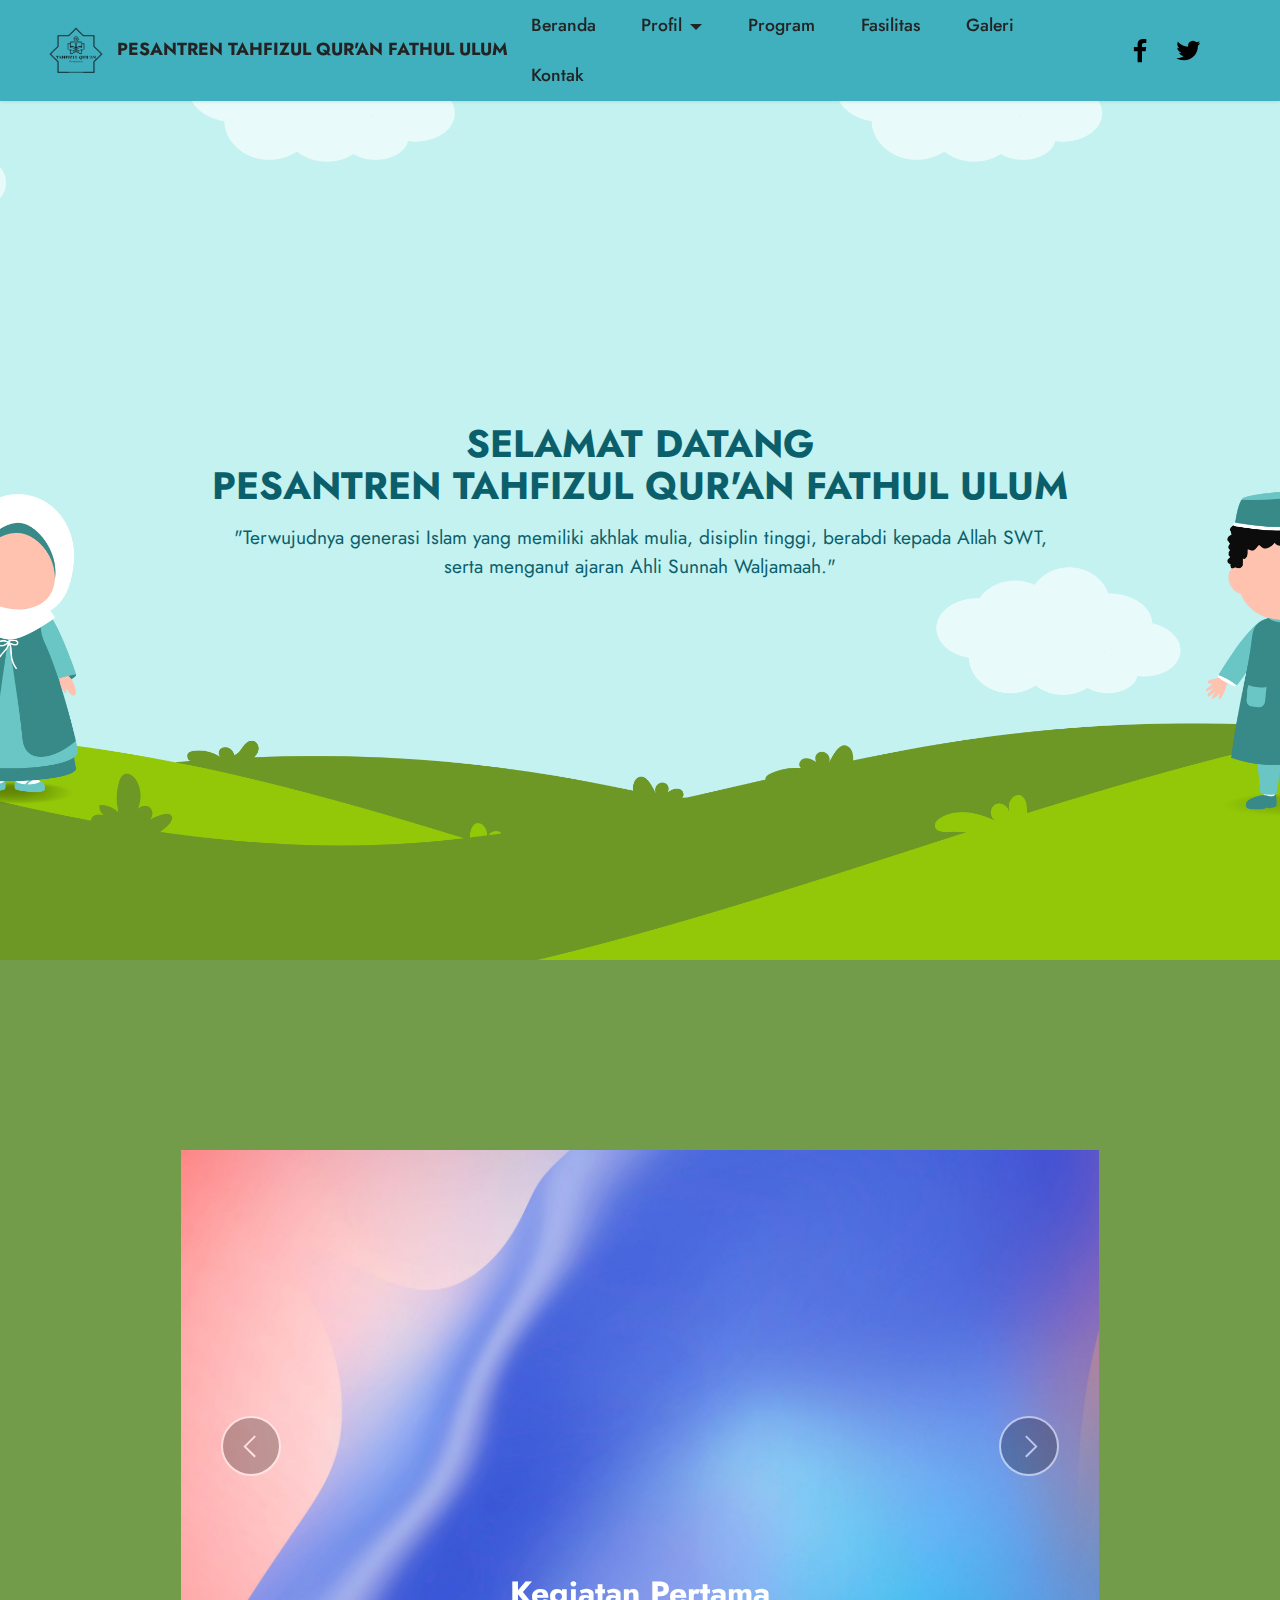
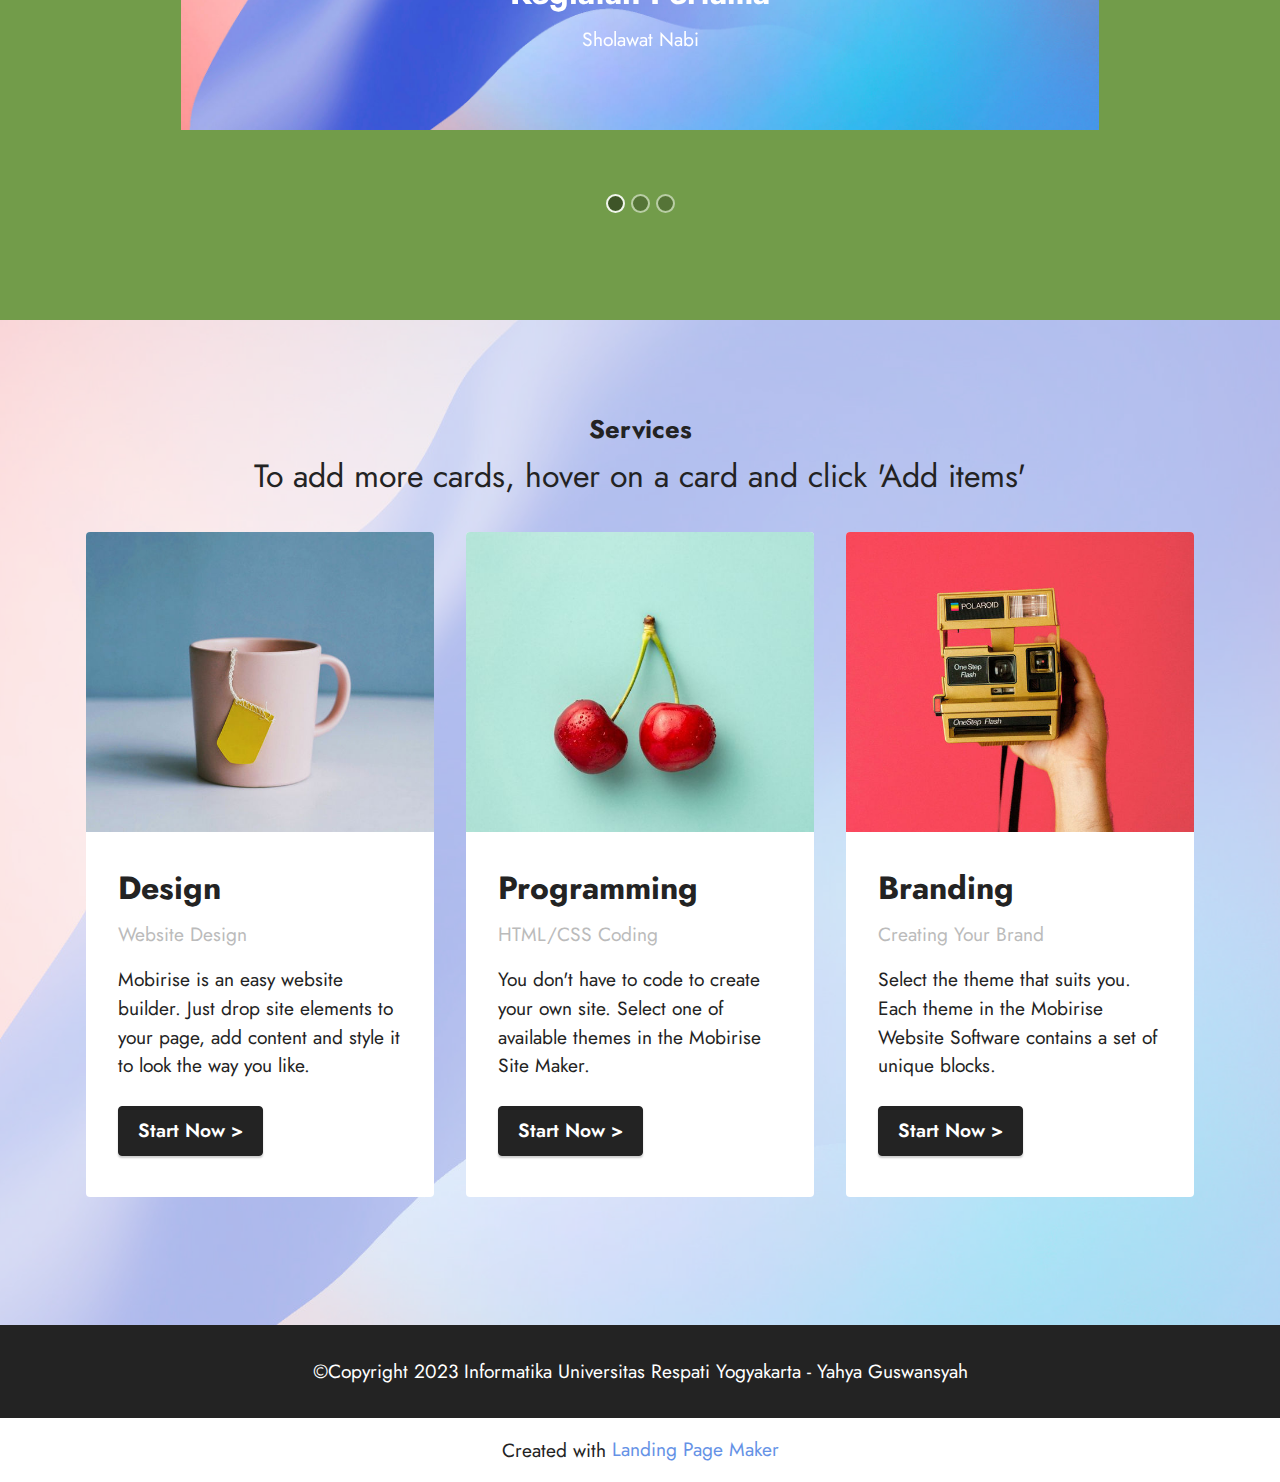
<file: index.html>
<!DOCTYPE html>
<html  >
<head>
  <!-- Site made with Mobirise Website Builder v5.8.4, https://mobirise.com -->
  <meta charset="UTF-8">
  <meta http-equiv="X-UA-Compatible" content="IE=edge">
  <meta name="generator" content="Mobirise v5.8.4, mobirise.com">
  <meta name="viewport" content="width=device-width, initial-scale=1, minimum-scale=1">
  <link rel="shortcut icon" href="assets/images/output-onlinepngtools-1.png" type="image/x-icon">
  <meta name="description" content="">
  
  
  <title>Beranda</title>
  <link rel="stylesheet" href="assets/web/assets/mobirise-icons2/mobirise2.css">
  <link rel="stylesheet" href="assets/bootstrap/css/bootstrap.min.css">
  <link rel="stylesheet" href="assets/bootstrap/css/bootstrap-grid.min.css">
  <link rel="stylesheet" href="assets/bootstrap/css/bootstrap-reboot.min.css">
  <link rel="stylesheet" href="assets/dropdown/css/style.css">
  <link rel="stylesheet" href="assets/socicon/css/styles.css">
  <link rel="stylesheet" href="assets/theme/css/style.css">
  <link rel="preload" href="https://fonts.googleapis.com/css2?family=Jost:ital,wght@0,400;0,700;1,400;1,700&display=swap&display=swap" as="style" onload="this.onload=null;this.rel='stylesheet'">
  <noscript><link rel="stylesheet" href="https://fonts.googleapis.com/css2?family=Jost:ital,wght@0,400;0,700;1,400;1,700&display=swap&display=swap"></noscript>
  <link rel="preload" as="style" href="assets/mobirise/css/mbr-additional.css"><link rel="stylesheet" href="assets/mobirise/css/mbr-additional.css" type="text/css">

  
  
  
</head>
<body>
  
  <section data-bs-version="5.1" class="menu menu3 cid-tya7u6r05N" once="menu" id="menu3-4">
    
    <nav class="navbar navbar-dropdown navbar-fixed-top navbar-expand-lg">
        <div class="container-fluid">
            <div class="navbar-brand">
                <span class="navbar-logo">
                    <a href="https://mobiri.se">
                        <img src="assets/images/output-onlinepngtools-1.png" alt="Mobirise Website Builder" style="height: 3.5rem;">
                    </a>
                </span>
                <span class="navbar-caption-wrap"><a class="navbar-caption text-black text-primary display-4" href="index.html#header6-5">PESANTREN TAHFIZUL QUR'AN FATHUL ULUM</a></span>
            </div>
            <button class="navbar-toggler" type="button" data-toggle="collapse" data-bs-toggle="collapse" data-target="#navbarSupportedContent" data-bs-target="#navbarSupportedContent" aria-controls="navbarNavAltMarkup" aria-expanded="false" aria-label="Toggle navigation">
                <div class="hamburger">
                    <span></span>
                    <span></span>
                    <span></span>
                    <span></span>
                </div>
            </button>
            <div class="collapse navbar-collapse" id="navbarSupportedContent">
                <ul class="navbar-nav nav-dropdown nav-right" data-app-modern-menu="true"><li class="nav-item"><a class="nav-link link text-black text-primary display-4" href="index.html#header6-5">Beranda</a></li>
                    <li class="nav-item dropdown"><a class="nav-link link text-black text-primary dropdown-toggle display-4" href="page1.html#content5-k" data-toggle="dropdown-submenu" data-bs-toggle="dropdown" data-bs-auto-close="outside" aria-expanded="false">Profil</a><div class="dropdown-menu" aria-labelledby="dropdown-754"><a class="text-black text-primary dropdown-item display-4" href="page1.html#content5-k">SEJARAH</a><a class="text-black text-primary show dropdown-item display-4" href="page1.html#content13-l">VISI &amp; MISI</a></div></li><li class="nav-item"><a class="nav-link link text-black text-primary display-4" href="page2.html#features18-q">Program</a></li><li class="nav-item"><a class="nav-link link text-black text-primary display-4" href="page5.html#slider2-r">Fasilitas</a></li><li class="nav-item"><a class="nav-link link text-black text-primary display-4" href="page3.html#gallery1-s">Galeri</a></li>
                    <li class="nav-item"><a class="nav-link link text-black text-primary display-4" href="page4.html#contacts3-j">Kontak</a>
                    </li></ul>
                <div class="icons-menu">
                    <a class="iconfont-wrapper" href="https://mobiri.se" target="_blank">
                        <span class="p-2 mbr-iconfont socicon-facebook socicon"></span>
                    </a>
                    <a class="iconfont-wrapper" href="https://mobiri.se" target="_blank">
                        <span class="p-2 mbr-iconfont socicon-twitter socicon"></span>
                    </a>
                    
                    
                </div>
                
            </div>
        </div>
    </nav>
</section>

<section data-bs-version="5.1" class="header6 cid-tya8PGwBXi mbr-fullscreen" id="header6-5">

    

    
    <div class="mbr-overlay" style="opacity: 0; background-color: rgb(68, 121, 217);"></div>

    <div class="align-center container">
        <div class="row justify-content-center">
            <div class="col-12 col-lg-10">
                <h1 class="mbr-section-title mbr-fonts-style mbr-white mb-3 display-1"><strong>SELAMAT DATANG</strong><br><strong>PESANTREN TAHFIZUL QUR'AN FATHUL ULUM</strong></h1>
                
                <p class="mbr-text mbr-white mbr-fonts-style display-7">
                    "Terwujudnya generasi Islam yang memiliki akhlak mulia, disiplin tinggi, berabdi kepada Allah SWT, <br>serta menganut ajaran Ahli Sunnah Waljamaah."
                </p>
                
            </div>
        </div>
    </div>
</section>

<section data-bs-version="5.1" class="slider2 cid-tyac7KhMgR" id="slider2-7">
    

    
    <div class="container">
        <div class="row justify-content-center">
            <div class="col-12 col-md-10">
                <div class="carousel slide" id="tyb3VDWsqB" data-ride="carousel" data-bs-ride="carousel" data-interval="7000" data-bs-interval="7000">
                    
                    <ol class="carousel-indicators">
                        <li data-slide-to="0" data-bs-slide-to="0" class="active" data-target="#tyb3VDWsqB" data-bs-target="#tyb3VDWsqB"></li>
                        <li data-slide-to="1" data-bs-slide-to="1" data-target="#tyb3VDWsqB" data-bs-target="#tyb3VDWsqB"></li>
                        <li data-slide-to="2" data-bs-slide-to="2" data-target="#tyb3VDWsqB" data-bs-target="#tyb3VDWsqB"></li>
                    </ol>
                    <div class="carousel-inner">
                        <div class="carousel-item slider-image item active">
                            <div class="item-wrapper">
                                <img class="d-block w-100" src="assets/images/background3.jpg" alt="Mobirise Website Builder">
                                <div class="carousel-caption d-none d-md-block">
                                    <h5 class="mbr-section-subtitle mbr-fonts-style display-5">
                                        <strong>Kegiatan Pertama</strong></h5>
                                    <p class="mbr-section-text mbr-fonts-style display-7">Sholawat Nabi</p>
                                </div>
                            </div>
                        </div>
                        <div class="carousel-item slider-image item">
                            <div class="item-wrapper">
                                <img class="d-block w-100" src="assets/images/background5.jpg" alt="Mobirise Website Builder">
                                <div class="carousel-caption d-none d-md-block">
                                    <h5 class="mbr-section-subtitle mbr-fonts-style display-5">
                                        <strong>Kegiatan Kedua</strong></h5>
                                    <p class="mbr-section-text mbr-fonts-style display-7">Ngaji Bersama</p>
                                </div>
                            </div>
                        </div>
                        <div class="carousel-item slider-image item">
                            <div class="item-wrapper">
                                <img class="d-block w-100" src="assets/images/background8.jpg" alt="Mobirise Website Builder">
                                <div class="carousel-caption d-none d-md-block">
                                    <h5 class="mbr-section-subtitle mbr-fonts-style display-5">
                                        <strong>Kegiatan Tiga</strong></h5>
                                    <p class="mbr-section-text mbr-fonts-style display-7">
                                        Berbuka Bersama</p>
                                </div>
                            </div>
                        </div>
                    </div>
                    <a class="carousel-control carousel-control-prev" role="button" data-slide="prev" data-bs-slide="prev" href="#tyb3VDWsqB">
                        <span class="mobi-mbri mobi-mbri-arrow-prev" aria-hidden="true"></span>
                        <span class="sr-only visually-hidden">Previous</span>
                    </a>
                    <a class="carousel-control carousel-control-next" role="button" data-slide="next" data-bs-slide="next" href="#tyb3VDWsqB">
                        <span class="mobi-mbri mobi-mbri-arrow-next" aria-hidden="true"></span>
                        <span class="sr-only visually-hidden">Next</span>
                    </a>
                </div>
            </div>
        </div>
    </div>
</section>

<section data-bs-version="5.1" class="features4 cid-tyaO7kYuFA" id="features4-v">
    
    <div class="mbr-overlay"></div>
    <div class="container">
        <div class="mbr-section-head">
            <h4 class="mbr-section-title mbr-fonts-style align-center mb-0 display-2">
                <strong>Services</strong></h4>
            <h5 class="mbr-section-subtitle mbr-fonts-style align-center mb-0 mt-2 display-5">To add more cards, hover on a card and
                click 'Add items'</h5>
        </div>
        <div class="row mt-4">
            <div class="item features-image сol-12 col-md-6 col-lg-4">
                <div class="item-wrapper">
                    <div class="item-img">
                        <img src="assets/images/product2.jpg" alt="Mobirise Website Builder" title="">
                    </div>
                    <div class="item-content">
                        <h5 class="item-title mbr-fonts-style display-5"><strong>Design</strong></h5>
                        <h6 class="item-subtitle mbr-fonts-style mt-1 display-7">Website Design</h6>
                        <p class="mbr-text mbr-fonts-style mt-3 display-7">Mobirise is an easy website builder. Just
                            drop site elements to your page, add content and style it to look the way you like.</p>
                    </div>
                    <div class="mbr-section-btn item-footer mt-2"><a href="" class="btn item-btn btn-black display-7" target="_blank">Start Now
                            &gt;</a></div>
                </div>
            </div>
            <div class="item features-image сol-12 col-md-6 col-lg-4">
                <div class="item-wrapper">
                    <div class="item-img">
                        <img src="assets/images/product3.jpg" alt="Mobirise Website Builder" title="">
                    </div>
                    <div class="item-content">
                        <h5 class="item-title mbr-fonts-style display-5"><strong>Programming</strong></h5>
                        <h6 class="item-subtitle mbr-fonts-style mt-1 display-7">
                            HTML/CSS Coding</h6>
                        <p class="mbr-text mbr-fonts-style mt-3 display-7">You don't have to code to create your own
                            site. Select one of available themes in the Mobirise Site Maker.</p>
                    </div>
                    <div class="mbr-section-btn item-footer mt-2"><a href="" class="btn item-btn btn-black display-7" target="_blank">Start Now
                            &gt;</a></div>
                </div>
            </div>
            <div class="item features-image сol-12 col-md-6 col-lg-4">
                <div class="item-wrapper">
                    <div class="item-img">
                        <img src="assets/images/product1.jpg" alt="Mobirise Website Builder" title="">
                    </div>
                    <div class="item-content">
                        <h5 class="item-title mbr-fonts-style display-5"><strong>Branding</strong></h5>
                        <h6 class="item-subtitle mbr-fonts-style mt-1 display-7">Creating Your Brand</h6>
                        <p class="mbr-text mbr-fonts-style mt-3 display-7">Select the theme that suits you. Each theme
                            in the Mobirise Website Software contains a set of unique blocks.<br></p>
                    </div>
                    <div class="mbr-section-btn item-footer mt-2"><a href="" class="btn item-btn btn-black display-7" target="_blank">Start Now
                            &gt;</a></div>
                </div>
            </div>

        </div>
    </div>
</section>

<section data-bs-version="5.1" class="footer3 cid-tyaevV8uwR" once="footers" id="footer3-i">

    

    

    <div class="container">
        <div class="media-container-row align-center mbr-white">
            
            
            <div class="row row-copirayt">
                <p class="mbr-text mb-0 mbr-fonts-style mbr-white align-center display-7">
                    ©Copyright 2023 Informatika Universitas Respati Yogyakarta - Yahya Guswansyah</p>
            </div>
        </div>
    </div>
</section><section class="display-7" style="padding: 0;align-items: center;justify-content: center;flex-wrap: wrap;    align-content: center;display: flex;position: relative;height: 4rem;"><a href="https://mobiri.se/2868365" style="flex: 1 1;height: 4rem;position: absolute;width: 100%;z-index: 1;"><img alt="" style="height: 4rem;" src="[data-uri]"></a><p style="margin: 0;text-align: center;" class="display-7">Created with &#8204;</p><a style="z-index:1" href="https://mobirise.com/builder/landing-page-builder.html">Landing Page Maker</a></section><script src="assets/bootstrap/js/bootstrap.bundle.min.js"></script>  <script src="assets/smoothscroll/smooth-scroll.js"></script>  <script src="assets/ytplayer/index.js"></script>  <script src="assets/dropdown/js/navbar-dropdown.js"></script>  <script src="assets/theme/js/script.js"></script>  
  
  
</body>
</html>
</file>
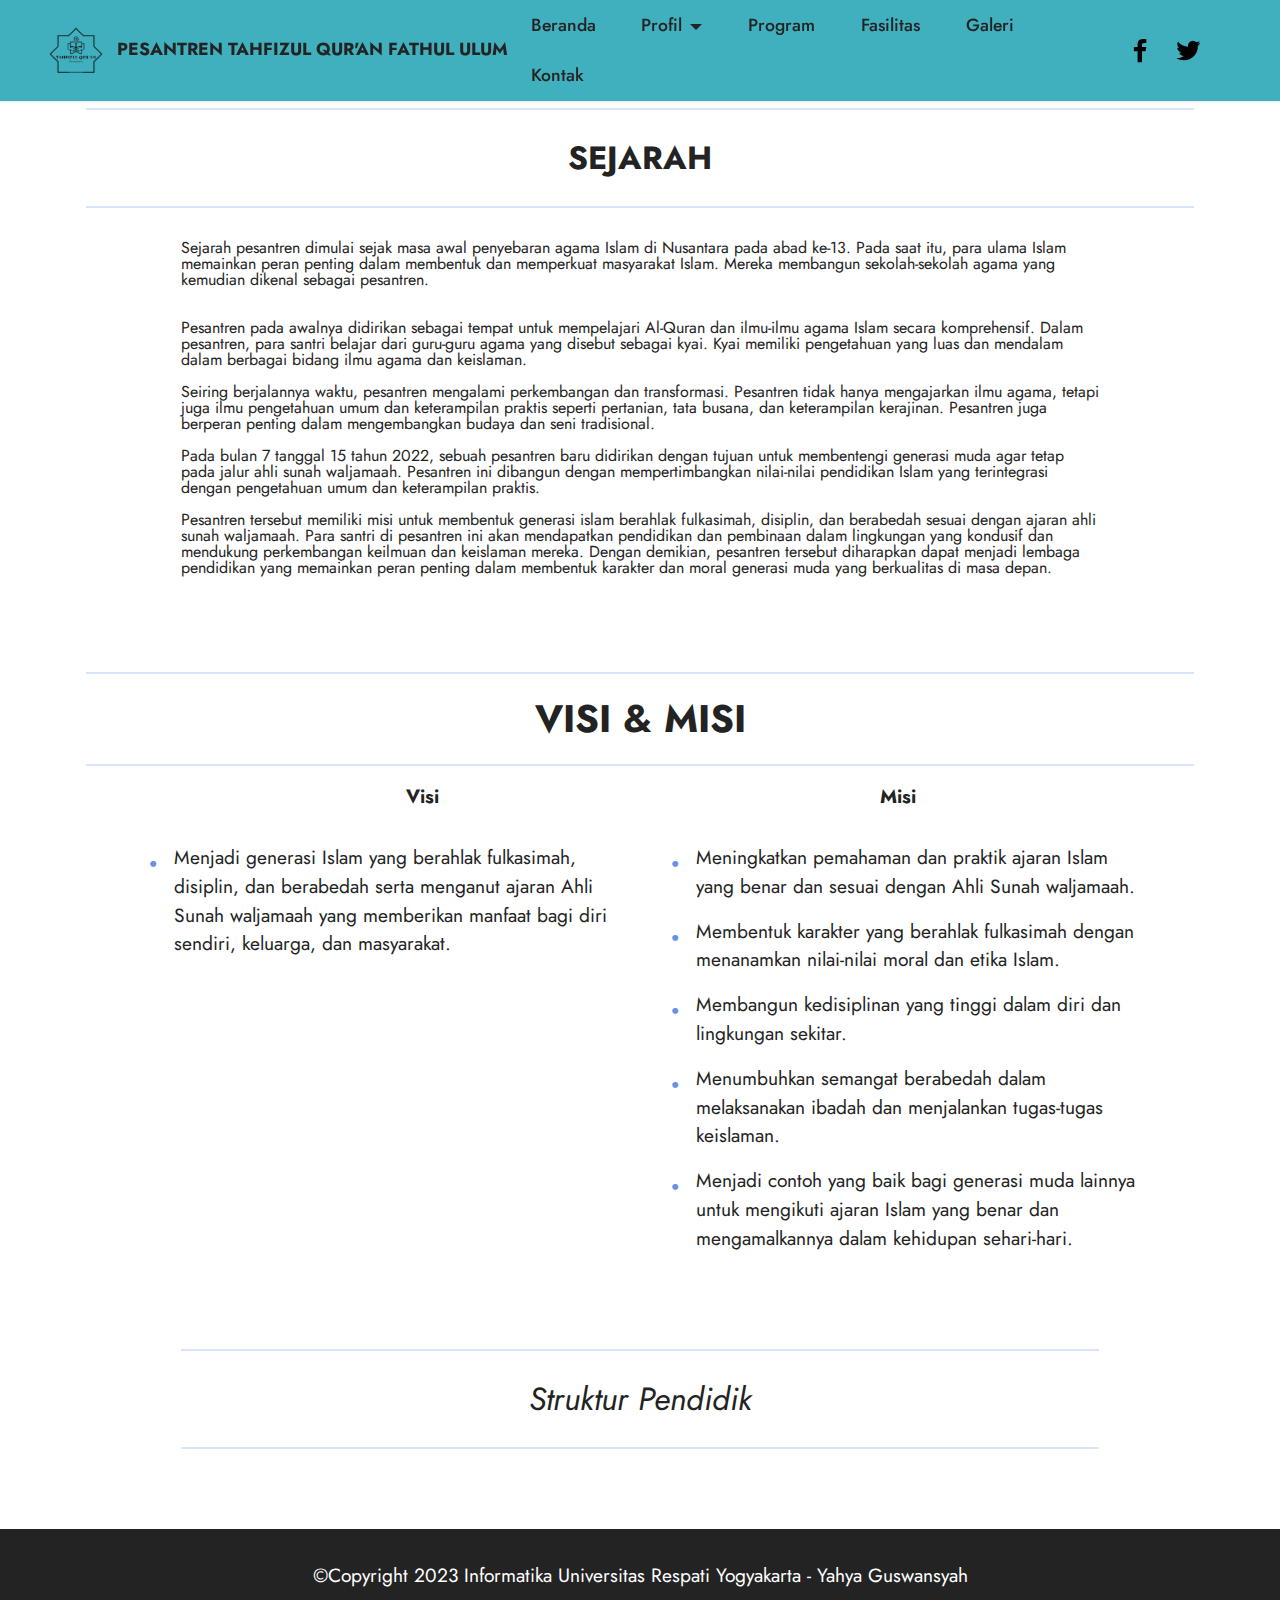
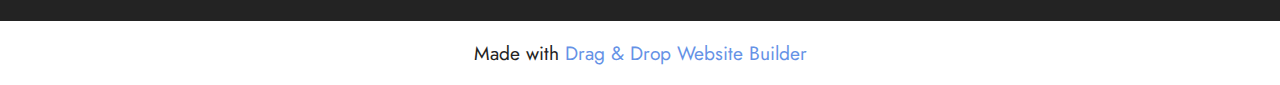
<file: page1.html>
<!DOCTYPE html>
<html  >
<head>
  <!-- Site made with Mobirise Website Builder v5.8.4, https://mobirise.com -->
  <meta charset="UTF-8">
  <meta http-equiv="X-UA-Compatible" content="IE=edge">
  <meta name="generator" content="Mobirise v5.8.4, mobirise.com">
  <meta name="viewport" content="width=device-width, initial-scale=1, minimum-scale=1">
  <link rel="shortcut icon" href="assets/images/output-onlinepngtools-1.png" type="image/x-icon">
  <meta name="description" content="">
  
  
  <title>Profil</title>
  <link rel="stylesheet" href="assets/bootstrap/css/bootstrap.min.css">
  <link rel="stylesheet" href="assets/bootstrap/css/bootstrap-grid.min.css">
  <link rel="stylesheet" href="assets/bootstrap/css/bootstrap-reboot.min.css">
  <link rel="stylesheet" href="assets/dropdown/css/style.css">
  <link rel="stylesheet" href="assets/socicon/css/styles.css">
  <link rel="stylesheet" href="assets/theme/css/style.css">
  <link rel="preload" href="https://fonts.googleapis.com/css2?family=Jost:ital,wght@0,400;0,700;1,400;1,700&display=swap&display=swap" as="style" onload="this.onload=null;this.rel='stylesheet'">
  <noscript><link rel="stylesheet" href="https://fonts.googleapis.com/css2?family=Jost:ital,wght@0,400;0,700;1,400;1,700&display=swap&display=swap"></noscript>
  <link rel="preload" as="style" href="assets/mobirise/css/mbr-additional.css"><link rel="stylesheet" href="assets/mobirise/css/mbr-additional.css" type="text/css">

  
  
  
</head>
<body>
  
  <section data-bs-version="5.1" class="menu menu3 cid-tya7u6r05N" once="menu" id="menu3-8">
    
    <nav class="navbar navbar-dropdown navbar-fixed-top navbar-expand-lg">
        <div class="container-fluid">
            <div class="navbar-brand">
                <span class="navbar-logo">
                    <a href="https://mobiri.se">
                        <img src="assets/images/output-onlinepngtools-1.png" alt="Mobirise Website Builder" style="height: 3.5rem;">
                    </a>
                </span>
                <span class="navbar-caption-wrap"><a class="navbar-caption text-black text-primary display-4" href="index.html#header6-5">PESANTREN TAHFIZUL QUR'AN FATHUL ULUM</a></span>
            </div>
            <button class="navbar-toggler" type="button" data-toggle="collapse" data-bs-toggle="collapse" data-target="#navbarSupportedContent" data-bs-target="#navbarSupportedContent" aria-controls="navbarNavAltMarkup" aria-expanded="false" aria-label="Toggle navigation">
                <div class="hamburger">
                    <span></span>
                    <span></span>
                    <span></span>
                    <span></span>
                </div>
            </button>
            <div class="collapse navbar-collapse" id="navbarSupportedContent">
                <ul class="navbar-nav nav-dropdown nav-right" data-app-modern-menu="true"><li class="nav-item"><a class="nav-link link text-black text-primary display-4" href="index.html#header6-5">Beranda</a></li>
                    <li class="nav-item dropdown"><a class="nav-link link text-black text-primary dropdown-toggle display-4" href="page1.html#content5-k" data-toggle="dropdown-submenu" data-bs-toggle="dropdown" data-bs-auto-close="outside" aria-expanded="false">Profil</a><div class="dropdown-menu" aria-labelledby="dropdown-754"><a class="text-black text-primary dropdown-item display-4" href="page1.html#content5-k">SEJARAH</a><a class="text-black text-primary show dropdown-item display-4" href="page1.html#content13-l">VISI &amp; MISI</a></div></li><li class="nav-item"><a class="nav-link link text-black text-primary display-4" href="page2.html#features18-q">Program</a></li><li class="nav-item"><a class="nav-link link text-black text-primary display-4" href="page5.html#slider2-r">Fasilitas</a></li><li class="nav-item"><a class="nav-link link text-black text-primary display-4" href="page3.html#gallery1-s">Galeri</a></li>
                    <li class="nav-item"><a class="nav-link link text-black text-primary display-4" href="page4.html#contacts3-j">Kontak</a>
                    </li></ul>
                <div class="icons-menu">
                    <a class="iconfont-wrapper" href="https://mobiri.se" target="_blank">
                        <span class="p-2 mbr-iconfont socicon-facebook socicon"></span>
                    </a>
                    <a class="iconfont-wrapper" href="https://mobiri.se" target="_blank">
                        <span class="p-2 mbr-iconfont socicon-twitter socicon"></span>
                    </a>
                    
                    
                </div>
                
            </div>
        </div>
    </nav>
</section>

<section data-bs-version="5.1" class="content6 cid-tyao4tgjOp" id="content6-t">
    
    <div class="container">
        <div class="row justify-content-center">
            <div class="col-md-12 col-lg-12">
                <hr class="line">
                <p class="mbr-text align-center mbr-fonts-style my-4 display-5">
                    <strong>SEJARAH</strong></p>
                <hr class="line">
            </div>
        </div>
    </div>
</section>

<section data-bs-version="5.1" class="content5 cid-tyahchIVyf" id="content5-k">
    
    <div class="container">
        <div class="row justify-content-center">
            <div class="col-md-12 col-lg-10">
                
                
                <p class="mbr-text mbr-fonts-style display-7"></p><p>Sejarah pesantren dimulai sejak masa awal penyebaran agama Islam di Nusantara pada abad ke-13. Pada saat itu, para ulama Islam memainkan peran penting dalam membentuk dan memperkuat masyarakat Islam. Mereka membangun sekolah-sekolah agama yang kemudian dikenal sebagai pesantren.
<br>
&nbsp;&nbsp;&nbsp;&nbsp;&nbsp;&nbsp;&nbsp;&nbsp;&nbsp; &nbsp;&nbsp;</p><p>Pesantren pada awalnya didirikan sebagai tempat untuk mempelajari Al-Quran dan ilmu-ilmu agama Islam secara komprehensif. Dalam pesantren, para santri belajar dari guru-guru agama yang disebut sebagai kyai. Kyai memiliki pengetahuan yang luas dan mendalam dalam berbagai bidang ilmu agama dan keislaman.
<br>
<br>Seiring berjalannya waktu, pesantren mengalami perkembangan dan transformasi. Pesantren tidak hanya mengajarkan ilmu agama, tetapi juga ilmu pengetahuan umum dan keterampilan praktis seperti pertanian, tata busana, dan keterampilan kerajinan. Pesantren juga berperan penting dalam mengembangkan budaya dan seni tradisional.
<br>
<br>Pada bulan 7 tanggal 15 tahun 2022, sebuah pesantren baru didirikan dengan tujuan untuk membentengi generasi muda agar tetap pada jalur ahli sunah waljamaah. Pesantren ini dibangun dengan mempertimbangkan nilai-nilai pendidikan Islam yang terintegrasi dengan pengetahuan umum dan keterampilan praktis.
<br>
<br>Pesantren tersebut memiliki misi untuk membentuk generasi islam berahlak fulkasimah, disiplin, dan berabedah sesuai dengan ajaran ahli sunah waljamaah. Para santri di pesantren ini akan mendapatkan pendidikan dan pembinaan dalam lingkungan yang kondusif dan mendukung perkembangan keilmuan dan keislaman mereka. Dengan demikian, pesantren tersebut diharapkan dapat menjadi lembaga pendidikan yang memainkan peran penting dalam membentuk karakter dan moral generasi muda yang berkualitas di masa depan.</p><p></p>
            </div>
        </div>
    </div>
</section>

<section data-bs-version="5.1" class="content6 cid-tyai4x81xs" id="content6-m">
    
    <div class="container">
        <div class="row justify-content-center">
            <div class="col-md-12 col-lg-12">
                <hr class="line">
                <p class="mbr-text align-center mbr-fonts-style my-4 display-1"><strong>VISI &amp; MISI</strong></p>
                <hr class="line">
            </div>
        </div>
    </div>
</section>

<section data-bs-version="5.1" class="content13 cid-tyahOCUenH" id="content13-l">
    

    
    
    <div class="container">
        <div class="row justify-content-center">
            
        </div>
        <div class="row justify-content-center">
            <div class="col-md-12 col-lg-10">
                <div class="row justify-content-center">
                    <div class="col-12 col-lg-6">
                        <ul class="list mbr-fonts-style display-7"><strong>Visi</strong></ul>
                    </div>
                    <div class="col-12 col-lg-6">
                        <ul class="list mbr-fonts-style display-7"><strong>Misi</strong></ul>
                    </div>
                </div>
            </div>
        </div>
    </div>
</section>

<section data-bs-version="5.1" class="content13 cid-tyaklagNFv" id="content13-p">
    

    
    
    <div class="container">
        <div class="row justify-content-center">
            
        </div>
        <div class="row justify-content-center">
            <div class="col-md-12 col-lg-11">
                <div class="row justify-content-center">
                    <div class="col-12 col-lg-6">
                        <ul class="list mbr-fonts-style display-7">
                            <li><span style="font-size: 1.2rem;">Menjadi generasi Islam yang berahlak fulkasimah, disiplin, dan berabedah serta menganut ajaran Ahli Sunah waljamaah yang memberikan manfaat bagi diri sendiri, keluarga, dan masyarakat.</span><br></li>
                        </ul>
                    </div>
                    <div class="col-12 col-lg-6">
                        <ul class="list mbr-fonts-style display-7">
                            <li>Meningkatkan pemahaman dan praktik ajaran Islam yang benar dan sesuai dengan Ahli Sunah waljamaah.&nbsp;</li>
                            <li>Membentuk karakter yang berahlak fulkasimah dengan menanamkan nilai-nilai moral dan etika Islam.</li><li>Membangun kedisiplinan yang tinggi dalam diri dan lingkungan sekitar.</li><li>Menumbuhkan semangat berabedah dalam melaksanakan ibadah dan menjalankan tugas-tugas keislaman.</li><li>Menjadi contoh yang baik bagi generasi muda lainnya untuk mengikuti ajaran Islam yang benar dan mengamalkannya dalam kehidupan sehari-hari.</li>
                        </ul>
                    </div>
                </div>
            </div>
        </div>
    </div>
</section>

<section data-bs-version="5.1" class="content6 cid-tyaotpaebr" id="content6-u">
    
    <div class="container">
        <div class="row justify-content-center">
            <div class="col-md-12 col-lg-10">
                <hr class="line">
                <p class="mbr-text align-center mbr-fonts-style my-4 display-5">
                    <em>Struktur Pendidik</em></p>
                <hr class="line">
            </div>
        </div>
    </div>
</section>

<section data-bs-version="5.1" class="footer3 cid-tyaevV8uwR" once="footers" id="footer3-i">

    

    

    <div class="container">
        <div class="media-container-row align-center mbr-white">
            
            
            <div class="row row-copirayt">
                <p class="mbr-text mb-0 mbr-fonts-style mbr-white align-center display-7">
                    ©Copyright 2023 Informatika Universitas Respati Yogyakarta - Yahya Guswansyah</p>
            </div>
        </div>
    </div>
</section><section class="display-7" style="padding: 0;align-items: center;justify-content: center;flex-wrap: wrap;    align-content: center;display: flex;position: relative;height: 4rem;"><a href="https://mobiri.se/2868365" style="flex: 1 1;height: 4rem;position: absolute;width: 100%;z-index: 1;"><img alt="" style="height: 4rem;" src="[data-uri]"></a><p style="margin: 0;text-align: center;" class="display-7">Made with &#8204;</p><a style="z-index:1" href="https://mobirise.com/drag-drop-website-builder.html">Drag & Drop Website Builder</a></section><script src="assets/bootstrap/js/bootstrap.bundle.min.js"></script>  <script src="assets/smoothscroll/smooth-scroll.js"></script>  <script src="assets/ytplayer/index.js"></script>  <script src="assets/dropdown/js/navbar-dropdown.js"></script>  <script src="assets/theme/js/script.js"></script>  
  
  
</body>
</html>
</file>
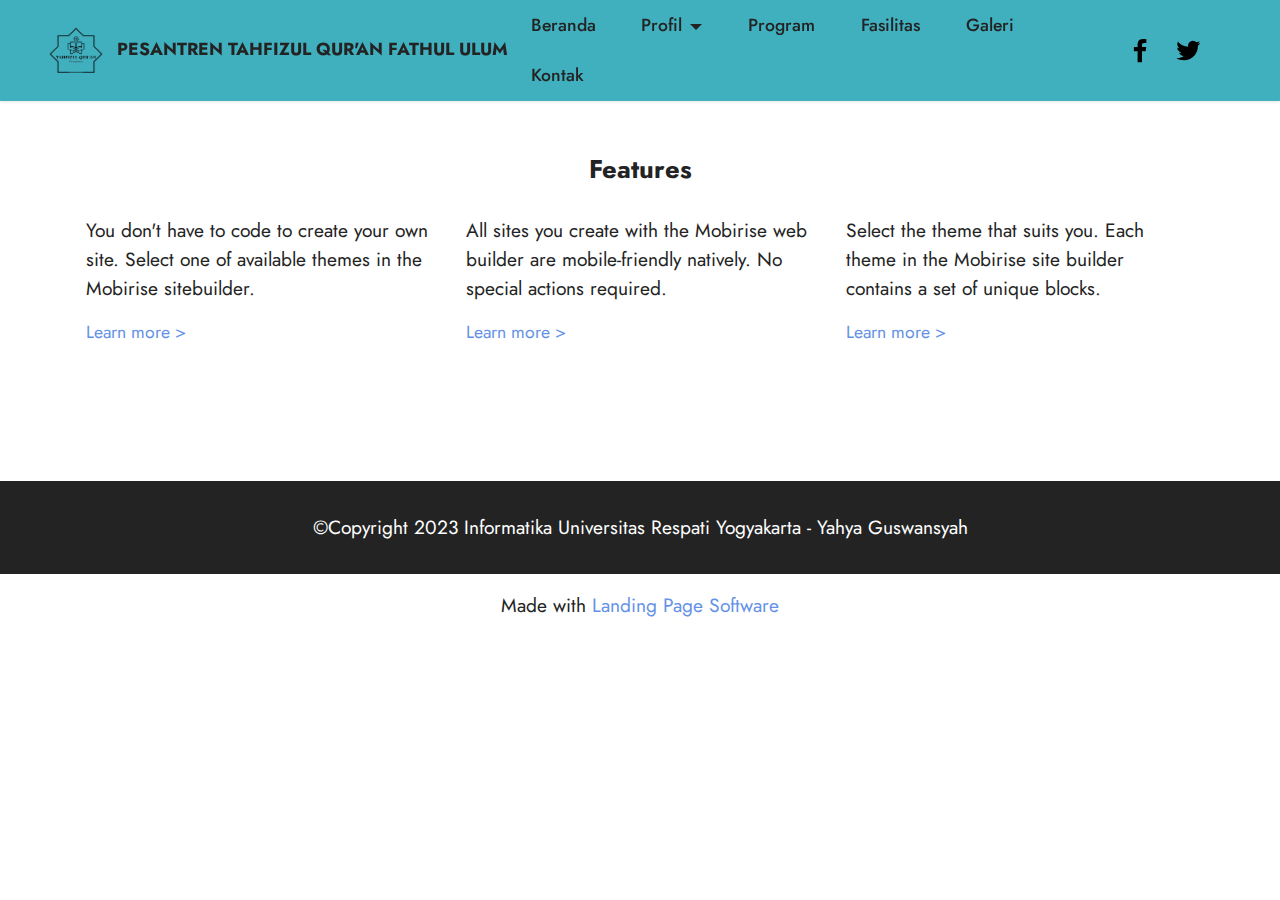
<file: page2.html>
<!DOCTYPE html>
<html  >
<head>
  <!-- Site made with Mobirise Website Builder v5.8.4, https://mobirise.com -->
  <meta charset="UTF-8">
  <meta http-equiv="X-UA-Compatible" content="IE=edge">
  <meta name="generator" content="Mobirise v5.8.4, mobirise.com">
  <meta name="viewport" content="width=device-width, initial-scale=1, minimum-scale=1">
  <link rel="shortcut icon" href="assets/images/output-onlinepngtools-1.png" type="image/x-icon">
  <meta name="description" content="">
  
  
  <title>Program</title>
  <link rel="stylesheet" href="assets/web/assets/mobirise-icons2/mobirise2.css">
  <link rel="stylesheet" href="assets/bootstrap/css/bootstrap.min.css">
  <link rel="stylesheet" href="assets/bootstrap/css/bootstrap-grid.min.css">
  <link rel="stylesheet" href="assets/bootstrap/css/bootstrap-reboot.min.css">
  <link rel="stylesheet" href="assets/dropdown/css/style.css">
  <link rel="stylesheet" href="assets/socicon/css/styles.css">
  <link rel="stylesheet" href="assets/theme/css/style.css">
  <link rel="preload" href="https://fonts.googleapis.com/css2?family=Jost:ital,wght@0,400;0,700;1,400;1,700&display=swap&display=swap" as="style" onload="this.onload=null;this.rel='stylesheet'">
  <noscript><link rel="stylesheet" href="https://fonts.googleapis.com/css2?family=Jost:ital,wght@0,400;0,700;1,400;1,700&display=swap&display=swap"></noscript>
  <link rel="preload" as="style" href="assets/mobirise/css/mbr-additional.css"><link rel="stylesheet" href="assets/mobirise/css/mbr-additional.css" type="text/css">

  
  
  
</head>
<body>
  
  <section data-bs-version="5.1" class="menu menu3 cid-tya7u6r05N" once="menu" id="menu3-a">
    
    <nav class="navbar navbar-dropdown navbar-fixed-top navbar-expand-lg">
        <div class="container-fluid">
            <div class="navbar-brand">
                <span class="navbar-logo">
                    <a href="https://mobiri.se">
                        <img src="assets/images/output-onlinepngtools-1.png" alt="Mobirise Website Builder" style="height: 3.5rem;">
                    </a>
                </span>
                <span class="navbar-caption-wrap"><a class="navbar-caption text-black text-primary display-4" href="index.html#header6-5">PESANTREN TAHFIZUL QUR'AN FATHUL ULUM</a></span>
            </div>
            <button class="navbar-toggler" type="button" data-toggle="collapse" data-bs-toggle="collapse" data-target="#navbarSupportedContent" data-bs-target="#navbarSupportedContent" aria-controls="navbarNavAltMarkup" aria-expanded="false" aria-label="Toggle navigation">
                <div class="hamburger">
                    <span></span>
                    <span></span>
                    <span></span>
                    <span></span>
                </div>
            </button>
            <div class="collapse navbar-collapse" id="navbarSupportedContent">
                <ul class="navbar-nav nav-dropdown nav-right" data-app-modern-menu="true"><li class="nav-item"><a class="nav-link link text-black text-primary display-4" href="index.html#header6-5">Beranda</a></li>
                    <li class="nav-item dropdown"><a class="nav-link link text-black text-primary dropdown-toggle display-4" href="page1.html#content5-k" data-toggle="dropdown-submenu" data-bs-toggle="dropdown" data-bs-auto-close="outside" aria-expanded="false">Profil</a><div class="dropdown-menu" aria-labelledby="dropdown-754"><a class="text-black text-primary dropdown-item display-4" href="page1.html#content5-k">SEJARAH</a><a class="text-black text-primary show dropdown-item display-4" href="page1.html#content13-l">VISI &amp; MISI</a></div></li><li class="nav-item"><a class="nav-link link text-black text-primary display-4" href="page2.html#features18-q">Program</a></li><li class="nav-item"><a class="nav-link link text-black text-primary display-4" href="page5.html#slider2-r">Fasilitas</a></li><li class="nav-item"><a class="nav-link link text-black text-primary display-4" href="page3.html#gallery1-s">Galeri</a></li>
                    <li class="nav-item"><a class="nav-link link text-black text-primary display-4" href="page4.html#contacts3-j">Kontak</a>
                    </li></ul>
                <div class="icons-menu">
                    <a class="iconfont-wrapper" href="https://mobiri.se" target="_blank">
                        <span class="p-2 mbr-iconfont socicon-facebook socicon"></span>
                    </a>
                    <a class="iconfont-wrapper" href="https://mobiri.se" target="_blank">
                        <span class="p-2 mbr-iconfont socicon-twitter socicon"></span>
                    </a>
                    
                    
                </div>
                
            </div>
        </div>
    </nav>
</section>

<section data-bs-version="5.1" class="features17 cid-tyam5L8xgq" id="features18-q">

    

    
    
    <div class="container">
        <div class="mbr-section-head">
            <div class="col-12">
                <h4 class="mbr-section-title mbr-fonts-style align-center mb-0 display-2">
                    <strong>Features</strong>
                </h4>
                
            </div>
        </div>
        <div class="row mt-4">
            <div class="col-12 col-md-6 col-lg-4">
                <div class="card-wrapper mb-4">
                    <div class="card-box align-left">
                        
                        <p class="mbr-text mbr-fonts-style mb-3 display-7">
                            You don't have to code to create your own site. Select one of available themes in the
                            Mobirise sitebuilder.
                            </p><div class="link-wrap">
                                <h6 class="link mbr-fonts-style align-left display-4">
                                    <a class="text-primary" href="#">Learn more &gt;</a>
                                </h6>
                            </div>
                    </div>
                </div>
            </div>
            <div class="col-12 col-md-6 col-lg-4">
                <div class="card-wrapper mb-4">
                    <div class="card-box align-left">
                        
                        <p class="mbr-text mbr-fonts-style mb-3 display-7">
                            All sites you create with the Mobirise web builder are mobile-friendly natively. No special
                            actions required.
                            </p><div class="link-wrap">
                                <h6 class="link mbr-fonts-style align-left display-4">
                                    <a class="text-primary" href="#">Learn more &gt;</a>
                                </h6>
                            </div>
                    </div>
                </div>
            </div>
            <div class="col-12 col-md-6 col-lg-4">
                <div class="card-wrapper mb-4">
                    <div class="card-box align-left">
                        
                        <p class="mbr-text mbr-fonts-style mb-3 display-7">
                            Select the theme that suits you. Each theme in the Mobirise site builder contains a set of
                            unique blocks.
                            </p><div class="link-wrap">
                                <h6 class="link mbr-fonts-style align-left display-4">
                                    <a class="text-primary" href="#">Learn more &gt;</a>
                                </h6>
                            </div>
                    </div>
                </div>
            </div>
            
        </div>
    </div>
</section>

<section data-bs-version="5.1" class="footer3 cid-tyaevV8uwR" once="footers" id="footer3-i">

    

    

    <div class="container">
        <div class="media-container-row align-center mbr-white">
            
            
            <div class="row row-copirayt">
                <p class="mbr-text mb-0 mbr-fonts-style mbr-white align-center display-7">
                    ©Copyright 2023 Informatika Universitas Respati Yogyakarta - Yahya Guswansyah</p>
            </div>
        </div>
    </div>
</section><section class="display-7" style="padding: 0;align-items: center;justify-content: center;flex-wrap: wrap;    align-content: center;display: flex;position: relative;height: 4rem;"><a href="https://mobiri.se/2868365" style="flex: 1 1;height: 4rem;position: absolute;width: 100%;z-index: 1;"><img alt="" style="height: 4rem;" src="[data-uri]"></a><p style="margin: 0;text-align: center;" class="display-7">Made with &#8204;</p><a style="z-index:1" href="https://mobirise.com/builder/landing-page-software.html">Landing Page Software</a></section><script src="assets/bootstrap/js/bootstrap.bundle.min.js"></script>  <script src="assets/smoothscroll/smooth-scroll.js"></script>  <script src="assets/ytplayer/index.js"></script>  <script src="assets/dropdown/js/navbar-dropdown.js"></script>  <script src="assets/theme/js/script.js"></script>  
  
  
</body>
</html>
</file>
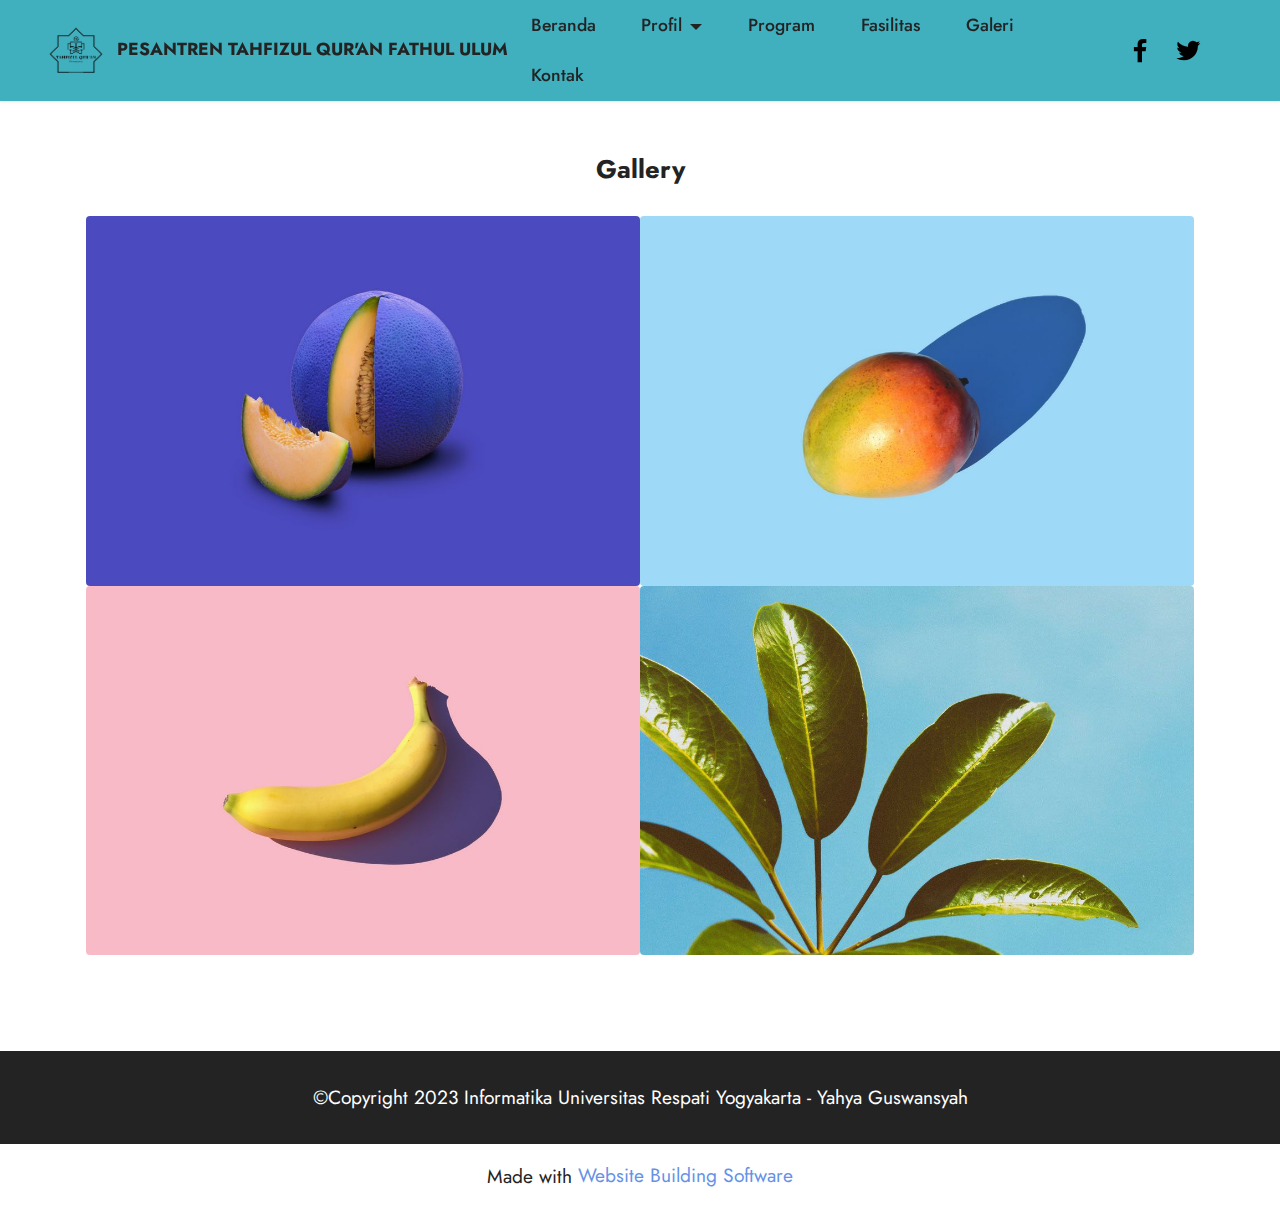
<file: page3.html>
<!DOCTYPE html>
<html  >
<head>
  <!-- Site made with Mobirise Website Builder v5.8.4, https://mobirise.com -->
  <meta charset="UTF-8">
  <meta http-equiv="X-UA-Compatible" content="IE=edge">
  <meta name="generator" content="Mobirise v5.8.4, mobirise.com">
  <meta name="viewport" content="width=device-width, initial-scale=1, minimum-scale=1">
  <link rel="shortcut icon" href="assets/images/output-onlinepngtools-1.png" type="image/x-icon">
  <meta name="description" content="">
  
  
  <title>Galeri</title>
  <link rel="stylesheet" href="assets/bootstrap/css/bootstrap.min.css">
  <link rel="stylesheet" href="assets/bootstrap/css/bootstrap-grid.min.css">
  <link rel="stylesheet" href="assets/bootstrap/css/bootstrap-reboot.min.css">
  <link rel="stylesheet" href="assets/dropdown/css/style.css">
  <link rel="stylesheet" href="assets/socicon/css/styles.css">
  <link rel="stylesheet" href="assets/theme/css/style.css">
  <link rel="preload" href="https://fonts.googleapis.com/css2?family=Jost:ital,wght@0,400;0,700;1,400;1,700&display=swap&display=swap" as="style" onload="this.onload=null;this.rel='stylesheet'">
  <noscript><link rel="stylesheet" href="https://fonts.googleapis.com/css2?family=Jost:ital,wght@0,400;0,700;1,400;1,700&display=swap&display=swap"></noscript>
  <link rel="preload" as="style" href="assets/mobirise/css/mbr-additional.css"><link rel="stylesheet" href="assets/mobirise/css/mbr-additional.css" type="text/css">

  
  
  
</head>
<body>
  
  <section data-bs-version="5.1" class="menu menu3 cid-tya7u6r05N" once="menu" id="menu3-c">
    
    <nav class="navbar navbar-dropdown navbar-fixed-top navbar-expand-lg">
        <div class="container-fluid">
            <div class="navbar-brand">
                <span class="navbar-logo">
                    <a href="https://mobiri.se">
                        <img src="assets/images/output-onlinepngtools-1.png" alt="Mobirise Website Builder" style="height: 3.5rem;">
                    </a>
                </span>
                <span class="navbar-caption-wrap"><a class="navbar-caption text-black text-primary display-4" href="index.html#header6-5">PESANTREN TAHFIZUL QUR'AN FATHUL ULUM</a></span>
            </div>
            <button class="navbar-toggler" type="button" data-toggle="collapse" data-bs-toggle="collapse" data-target="#navbarSupportedContent" data-bs-target="#navbarSupportedContent" aria-controls="navbarNavAltMarkup" aria-expanded="false" aria-label="Toggle navigation">
                <div class="hamburger">
                    <span></span>
                    <span></span>
                    <span></span>
                    <span></span>
                </div>
            </button>
            <div class="collapse navbar-collapse" id="navbarSupportedContent">
                <ul class="navbar-nav nav-dropdown nav-right" data-app-modern-menu="true"><li class="nav-item"><a class="nav-link link text-black text-primary display-4" href="index.html#header6-5">Beranda</a></li>
                    <li class="nav-item dropdown"><a class="nav-link link text-black text-primary dropdown-toggle display-4" href="page1.html#content5-k" data-toggle="dropdown-submenu" data-bs-toggle="dropdown" data-bs-auto-close="outside" aria-expanded="false">Profil</a><div class="dropdown-menu" aria-labelledby="dropdown-754"><a class="text-black text-primary dropdown-item display-4" href="page1.html#content5-k">SEJARAH</a><a class="text-black text-primary show dropdown-item display-4" href="page1.html#content13-l">VISI &amp; MISI</a></div></li><li class="nav-item"><a class="nav-link link text-black text-primary display-4" href="page2.html#features18-q">Program</a></li><li class="nav-item"><a class="nav-link link text-black text-primary display-4" href="page5.html#slider2-r">Fasilitas</a></li><li class="nav-item"><a class="nav-link link text-black text-primary display-4" href="page3.html#gallery1-s">Galeri</a></li>
                    <li class="nav-item"><a class="nav-link link text-black text-primary display-4" href="page4.html#contacts3-j">Kontak</a>
                    </li></ul>
                <div class="icons-menu">
                    <a class="iconfont-wrapper" href="https://mobiri.se" target="_blank">
                        <span class="p-2 mbr-iconfont socicon-facebook socicon"></span>
                    </a>
                    <a class="iconfont-wrapper" href="https://mobiri.se" target="_blank">
                        <span class="p-2 mbr-iconfont socicon-twitter socicon"></span>
                    </a>
                    
                    
                </div>
                
            </div>
        </div>
    </nav>
</section>

<section data-bs-version="5.1" class="gallery1 cid-tyammnOfke" id="gallery1-s">
    
    
    <div class="container">
        <div class="mbr-section-head">
            <h4 class="mbr-section-title mbr-fonts-style align-center mb-0 display-2">
                <strong>Gallery</strong></h4>
            
        </div>
        <div class="row mt-4">
            <div class="item features-image сol-12 col-md-6 col-lg-6">
                <div class="item-wrapper">
                    <div class="item-img">
                        <img src="assets/images/features1.jpg" alt="Mobirise Website Builder">
                    </div>
                    
                    
                </div>
            </div>
            <div class="item features-image сol-12 col-md-6 col-lg-6">
                <div class="item-wrapper">
                    <div class="item-img">
                        <img src="assets/images/features2.jpg" alt="Mobirise Website Builder">
                    </div>
                    
                    
                </div>
            </div>
            <div class="item features-image сol-12 col-md-6 col-lg-6">
                <div class="item-wrapper">
                    <div class="item-img">
                        <img src="assets/images/features3.jpg" alt="Mobirise Website Builder">
                    </div>
                    
                    
                </div>
            </div>
            <div class="item features-image сol-12 col-md-6 col-lg-6">
                <div class="item-wrapper">
                    <div class="item-img">
                        <img src="assets/images/features4.jpg" alt="Mobirise Website Builder" title="">
                    </div>
                    
                    
                </div>
            </div>
        </div>
    </div>
</section>

<section data-bs-version="5.1" class="footer3 cid-tyaevV8uwR" once="footers" id="footer3-i">

    

    

    <div class="container">
        <div class="media-container-row align-center mbr-white">
            
            
            <div class="row row-copirayt">
                <p class="mbr-text mb-0 mbr-fonts-style mbr-white align-center display-7">
                    ©Copyright 2023 Informatika Universitas Respati Yogyakarta - Yahya Guswansyah</p>
            </div>
        </div>
    </div>
</section><section class="display-7" style="padding: 0;align-items: center;justify-content: center;flex-wrap: wrap;    align-content: center;display: flex;position: relative;height: 4rem;"><a href="https://mobiri.se/2868365" style="flex: 1 1;height: 4rem;position: absolute;width: 100%;z-index: 1;"><img alt="" style="height: 4rem;" src="[data-uri]"></a><p style="margin: 0;text-align: center;" class="display-7">Made with &#8204;</p><a style="z-index:1" href="https://mobirise.com"> Website Building Software</a></section><script src="assets/bootstrap/js/bootstrap.bundle.min.js"></script>  <script src="assets/smoothscroll/smooth-scroll.js"></script>  <script src="assets/ytplayer/index.js"></script>  <script src="assets/dropdown/js/navbar-dropdown.js"></script>  <script src="assets/theme/js/script.js"></script>  
  
  
</body>
</html>
</file>
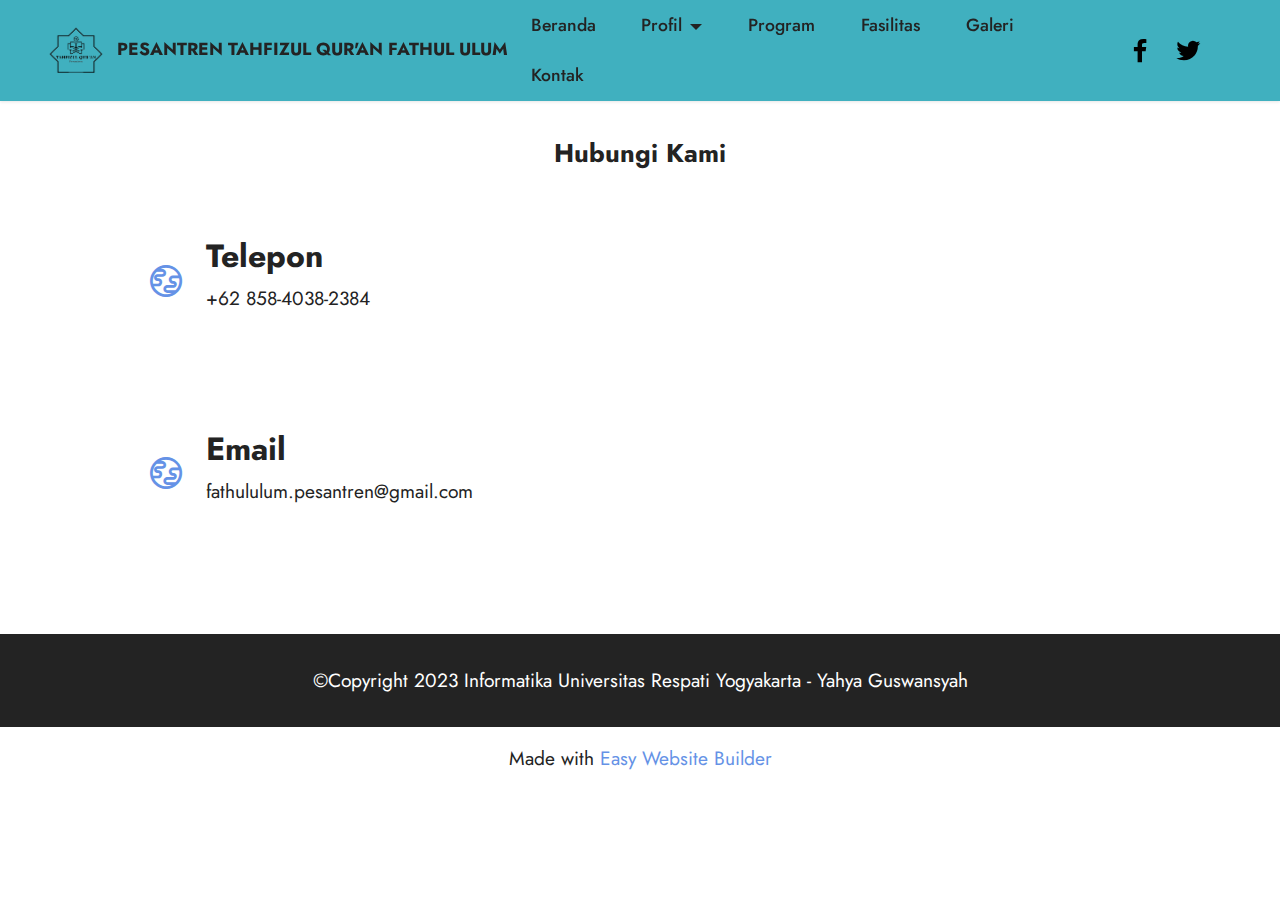
<file: page4.html>
<!DOCTYPE html>
<html  >
<head>
  <!-- Site made with Mobirise Website Builder v5.8.4, https://mobirise.com -->
  <meta charset="UTF-8">
  <meta http-equiv="X-UA-Compatible" content="IE=edge">
  <meta name="generator" content="Mobirise v5.8.4, mobirise.com">
  <meta name="viewport" content="width=device-width, initial-scale=1, minimum-scale=1">
  <link rel="shortcut icon" href="assets/images/output-onlinepngtools-1.png" type="image/x-icon">
  <meta name="description" content="">
  
  
  <title>Kontak</title>
  <link rel="stylesheet" href="assets/web/assets/mobirise-icons2/mobirise2.css">
  <link rel="stylesheet" href="assets/bootstrap/css/bootstrap.min.css">
  <link rel="stylesheet" href="assets/bootstrap/css/bootstrap-grid.min.css">
  <link rel="stylesheet" href="assets/bootstrap/css/bootstrap-reboot.min.css">
  <link rel="stylesheet" href="assets/dropdown/css/style.css">
  <link rel="stylesheet" href="assets/socicon/css/styles.css">
  <link rel="stylesheet" href="assets/theme/css/style.css">
  <link rel="preload" href="https://fonts.googleapis.com/css2?family=Jost:ital,wght@0,400;0,700;1,400;1,700&display=swap&display=swap" as="style" onload="this.onload=null;this.rel='stylesheet'">
  <noscript><link rel="stylesheet" href="https://fonts.googleapis.com/css2?family=Jost:ital,wght@0,400;0,700;1,400;1,700&display=swap&display=swap"></noscript>
  <link rel="preload" as="style" href="assets/mobirise/css/mbr-additional.css"><link rel="stylesheet" href="assets/mobirise/css/mbr-additional.css" type="text/css">

  
  
  
</head>
<body>
  
  <section data-bs-version="5.1" class="menu menu3 cid-tya7u6r05N" once="menu" id="menu3-e">
    
    <nav class="navbar navbar-dropdown navbar-fixed-top navbar-expand-lg">
        <div class="container-fluid">
            <div class="navbar-brand">
                <span class="navbar-logo">
                    <a href="https://mobiri.se">
                        <img src="assets/images/output-onlinepngtools-1.png" alt="Mobirise Website Builder" style="height: 3.5rem;">
                    </a>
                </span>
                <span class="navbar-caption-wrap"><a class="navbar-caption text-black text-primary display-4" href="index.html#header6-5">PESANTREN TAHFIZUL QUR'AN FATHUL ULUM</a></span>
            </div>
            <button class="navbar-toggler" type="button" data-toggle="collapse" data-bs-toggle="collapse" data-target="#navbarSupportedContent" data-bs-target="#navbarSupportedContent" aria-controls="navbarNavAltMarkup" aria-expanded="false" aria-label="Toggle navigation">
                <div class="hamburger">
                    <span></span>
                    <span></span>
                    <span></span>
                    <span></span>
                </div>
            </button>
            <div class="collapse navbar-collapse" id="navbarSupportedContent">
                <ul class="navbar-nav nav-dropdown nav-right" data-app-modern-menu="true"><li class="nav-item"><a class="nav-link link text-black text-primary display-4" href="index.html#header6-5">Beranda</a></li>
                    <li class="nav-item dropdown"><a class="nav-link link text-black text-primary dropdown-toggle display-4" href="page1.html#content5-k" data-toggle="dropdown-submenu" data-bs-toggle="dropdown" data-bs-auto-close="outside" aria-expanded="false">Profil</a><div class="dropdown-menu" aria-labelledby="dropdown-754"><a class="text-black text-primary dropdown-item display-4" href="page1.html#content5-k">SEJARAH</a><a class="text-black text-primary show dropdown-item display-4" href="page1.html#content13-l">VISI &amp; MISI</a></div></li><li class="nav-item"><a class="nav-link link text-black text-primary display-4" href="page2.html#features18-q">Program</a></li><li class="nav-item"><a class="nav-link link text-black text-primary display-4" href="page5.html#slider2-r">Fasilitas</a></li><li class="nav-item"><a class="nav-link link text-black text-primary display-4" href="page3.html#gallery1-s">Galeri</a></li>
                    <li class="nav-item"><a class="nav-link link text-black text-primary display-4" href="page4.html#contacts3-j">Kontak</a>
                    </li></ul>
                <div class="icons-menu">
                    <a class="iconfont-wrapper" href="https://mobiri.se" target="_blank">
                        <span class="p-2 mbr-iconfont socicon-facebook socicon"></span>
                    </a>
                    <a class="iconfont-wrapper" href="https://mobiri.se" target="_blank">
                        <span class="p-2 mbr-iconfont socicon-twitter socicon"></span>
                    </a>
                    
                    
                </div>
                
            </div>
        </div>
    </nav>
</section>

<section data-bs-version="5.1" class="contacts3 map1 cid-tyaeVkAK6Y" id="contacts3-j">

    

    
    
    <div class="container">
        <div class="mbr-section-head">
            <h3 class="mbr-section-title mbr-fonts-style align-center mb-0 display-2"><strong>Hubungi Kami</strong></h3>
            
        </div>
        <div class="row justify-content-center mt-4">
            <div class="card col-12 col-md-6">
                <div class="card-wrapper">
                    <div class="image-wrapper">
                        <span class="mbr-iconfont mobi-mbri-globe mobi-mbri"></span>
                    </div>
                    <div class="text-wrapper">
                        <h6 class="card-title mbr-fonts-style mb-1 display-5"><strong>Telepon</strong></h6>
                        <p class="mbr-text mbr-fonts-style display-7">+62 858-4038-2384</p>
                    </div>
                </div>
                <div class="card-wrapper">
                    <div class="image-wrapper">
                        <span class="mbr-iconfont mobi-mbri-globe mobi-mbri"></span>
                    </div>
                    <div class="text-wrapper">
                        <h6 class="card-title mbr-fonts-style mb-1 display-5">
                            <strong>Email</strong>
                        </h6>
                        <p class="mbr-text mbr-fonts-style display-7">fathululum.pesantren@gmail.com</p>
                    </div>
                </div>
            </div>
            <div class="map-wrapper col-12 col-md-6">
                <div class="google-map"><iframe frameborder="0" style="border:0" src="https://www.google.com/maps/embed/v1/place?key=AIzaSyDk89J4FSunMF33ruMVWJaJht_Ro0kvoXs&amp;q=Bandar Sari, Kec. Way Tuba, Kabupaten Way Kanan, Lampung 34767" allowfullscreen=""></iframe></div>
            </div>
        </div>
    </div>
</section>

<section data-bs-version="5.1" class="footer3 cid-tyaevV8uwR" once="footers" id="footer3-i">

    

    

    <div class="container">
        <div class="media-container-row align-center mbr-white">
            
            
            <div class="row row-copirayt">
                <p class="mbr-text mb-0 mbr-fonts-style mbr-white align-center display-7">
                    ©Copyright 2023 Informatika Universitas Respati Yogyakarta - Yahya Guswansyah</p>
            </div>
        </div>
    </div>
</section><section class="display-7" style="padding: 0;align-items: center;justify-content: center;flex-wrap: wrap;    align-content: center;display: flex;position: relative;height: 4rem;"><a href="https://mobiri.se/2868365" style="flex: 1 1;height: 4rem;position: absolute;width: 100%;z-index: 1;"><img alt="" style="height: 4rem;" src="[data-uri]"></a><p style="margin: 0;text-align: center;" class="display-7">Made with &#8204;</p><a style="z-index:1" href="https://mobirise.com/builder/easiest-website-builder.html">Easy Website Builder</a></section><script src="assets/bootstrap/js/bootstrap.bundle.min.js"></script>  <script src="assets/smoothscroll/smooth-scroll.js"></script>  <script src="assets/ytplayer/index.js"></script>  <script src="assets/dropdown/js/navbar-dropdown.js"></script>  <script src="assets/theme/js/script.js"></script>  
  
  
</body>
</html>
</file>
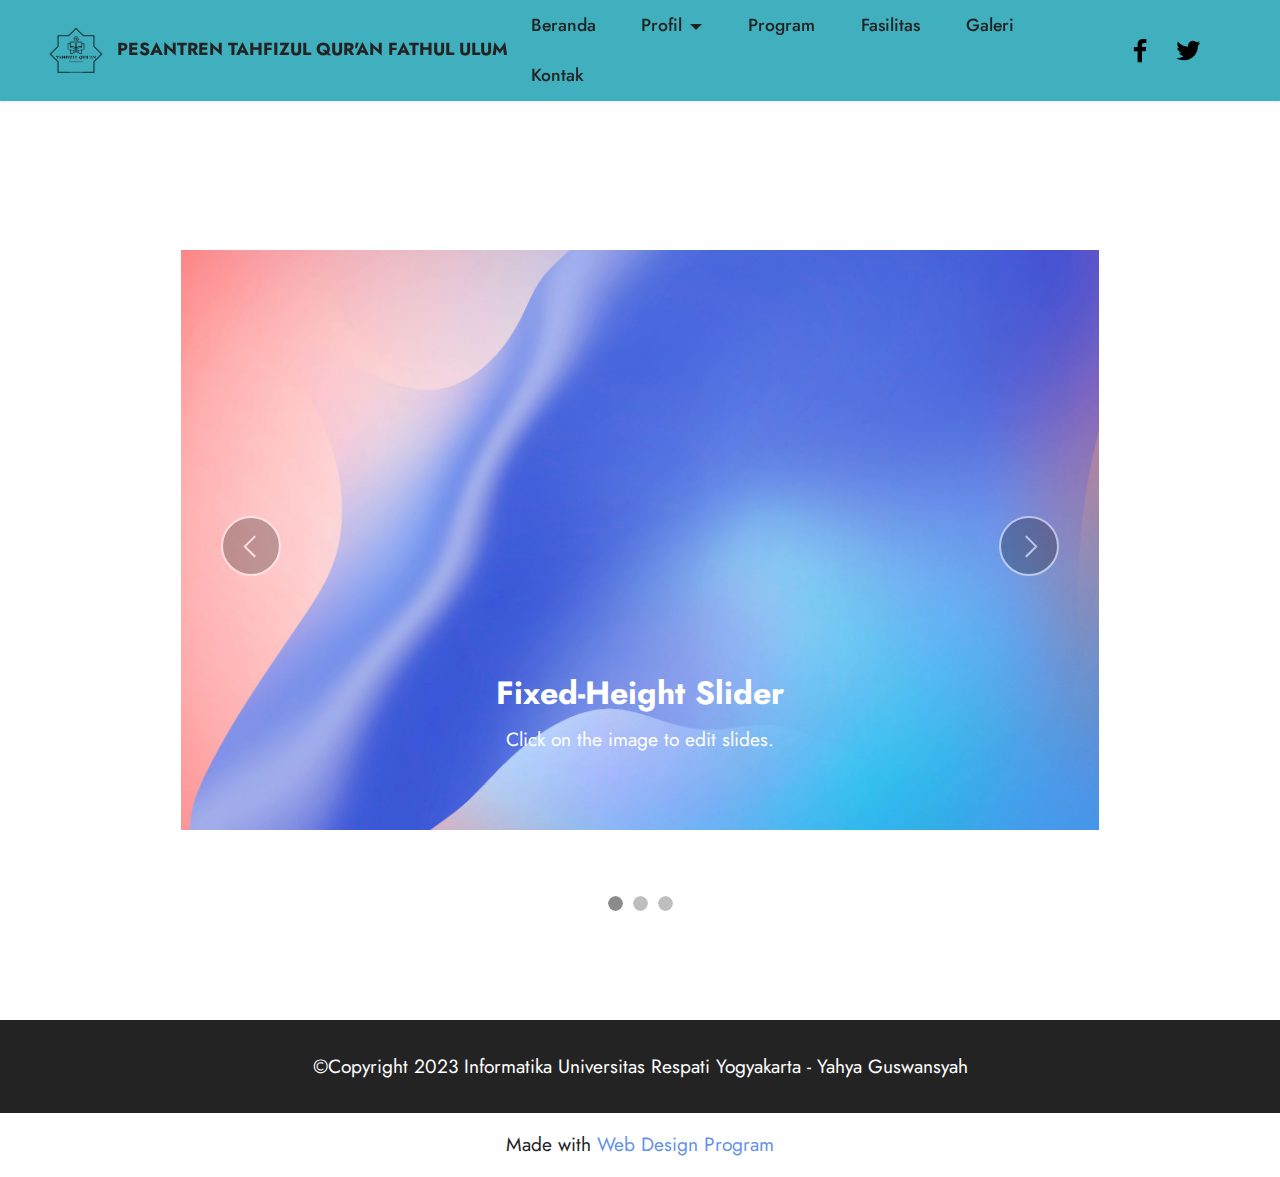
<file: page5.html>
<!DOCTYPE html>
<html  >
<head>
  <!-- Site made with Mobirise Website Builder v5.8.4, https://mobirise.com -->
  <meta charset="UTF-8">
  <meta http-equiv="X-UA-Compatible" content="IE=edge">
  <meta name="generator" content="Mobirise v5.8.4, mobirise.com">
  <meta name="viewport" content="width=device-width, initial-scale=1, minimum-scale=1">
  <link rel="shortcut icon" href="assets/images/output-onlinepngtools-1.png" type="image/x-icon">
  <meta name="description" content="">
  
  
  <title>Fasilitas</title>
  <link rel="stylesheet" href="assets/web/assets/mobirise-icons2/mobirise2.css">
  <link rel="stylesheet" href="assets/bootstrap/css/bootstrap.min.css">
  <link rel="stylesheet" href="assets/bootstrap/css/bootstrap-grid.min.css">
  <link rel="stylesheet" href="assets/bootstrap/css/bootstrap-reboot.min.css">
  <link rel="stylesheet" href="assets/dropdown/css/style.css">
  <link rel="stylesheet" href="assets/socicon/css/styles.css">
  <link rel="stylesheet" href="assets/theme/css/style.css">
  <link rel="preload" href="https://fonts.googleapis.com/css2?family=Jost:ital,wght@0,400;0,700;1,400;1,700&display=swap&display=swap" as="style" onload="this.onload=null;this.rel='stylesheet'">
  <noscript><link rel="stylesheet" href="https://fonts.googleapis.com/css2?family=Jost:ital,wght@0,400;0,700;1,400;1,700&display=swap&display=swap"></noscript>
  <link rel="preload" as="style" href="assets/mobirise/css/mbr-additional.css"><link rel="stylesheet" href="assets/mobirise/css/mbr-additional.css" type="text/css">

  
  
  
</head>
<body>
  
  <section data-bs-version="5.1" class="menu menu3 cid-tya7u6r05N" once="menu" id="menu3-g">
    
    <nav class="navbar navbar-dropdown navbar-fixed-top navbar-expand-lg">
        <div class="container-fluid">
            <div class="navbar-brand">
                <span class="navbar-logo">
                    <a href="https://mobiri.se">
                        <img src="assets/images/output-onlinepngtools-1.png" alt="Mobirise Website Builder" style="height: 3.5rem;">
                    </a>
                </span>
                <span class="navbar-caption-wrap"><a class="navbar-caption text-black text-primary display-4" href="index.html#header6-5">PESANTREN TAHFIZUL QUR'AN FATHUL ULUM</a></span>
            </div>
            <button class="navbar-toggler" type="button" data-toggle="collapse" data-bs-toggle="collapse" data-target="#navbarSupportedContent" data-bs-target="#navbarSupportedContent" aria-controls="navbarNavAltMarkup" aria-expanded="false" aria-label="Toggle navigation">
                <div class="hamburger">
                    <span></span>
                    <span></span>
                    <span></span>
                    <span></span>
                </div>
            </button>
            <div class="collapse navbar-collapse" id="navbarSupportedContent">
                <ul class="navbar-nav nav-dropdown nav-right" data-app-modern-menu="true"><li class="nav-item"><a class="nav-link link text-black text-primary display-4" href="index.html#header6-5">Beranda</a></li>
                    <li class="nav-item dropdown"><a class="nav-link link text-black text-primary dropdown-toggle display-4" href="page1.html#content5-k" data-toggle="dropdown-submenu" data-bs-toggle="dropdown" data-bs-auto-close="outside" aria-expanded="false">Profil</a><div class="dropdown-menu" aria-labelledby="dropdown-754"><a class="text-black text-primary dropdown-item display-4" href="page1.html#content5-k">SEJARAH</a><a class="text-black text-primary show dropdown-item display-4" href="page1.html#content13-l">VISI &amp; MISI</a></div></li><li class="nav-item"><a class="nav-link link text-black text-primary display-4" href="page2.html#features18-q">Program</a></li><li class="nav-item"><a class="nav-link link text-black text-primary display-4" href="page5.html#slider2-r">Fasilitas</a></li><li class="nav-item"><a class="nav-link link text-black text-primary display-4" href="page3.html#gallery1-s">Galeri</a></li>
                    <li class="nav-item"><a class="nav-link link text-black text-primary display-4" href="page4.html#contacts3-j">Kontak</a>
                    </li></ul>
                <div class="icons-menu">
                    <a class="iconfont-wrapper" href="https://mobiri.se" target="_blank">
                        <span class="p-2 mbr-iconfont socicon-facebook socicon"></span>
                    </a>
                    <a class="iconfont-wrapper" href="https://mobiri.se" target="_blank">
                        <span class="p-2 mbr-iconfont socicon-twitter socicon"></span>
                    </a>
                    
                    
                </div>
                
            </div>
        </div>
    </nav>
</section>

<section data-bs-version="5.1" class="slider2 cid-tyamcJ1iy4" id="slider2-r">
    

    
    <div class="container">
        <div class="row justify-content-center">
            <div class="col-12 col-md-10">
                <div class="carousel slide" id="tyb3WhLoMe" data-interval="5000" data-bs-interval="5000">
                    
                    <ol class="carousel-indicators">
                        <li data-slide-to="0" data-bs-slide-to="0" class="active" data-target="#tyb3WhLoMe" data-bs-target="#tyb3WhLoMe"></li>
                        <li data-slide-to="1" data-bs-slide-to="1" data-target="#tyb3WhLoMe" data-bs-target="#tyb3WhLoMe"></li>
                        <li data-slide-to="2" data-bs-slide-to="2" data-target="#tyb3WhLoMe" data-bs-target="#tyb3WhLoMe"></li>
                    </ol>
                    <div class="carousel-inner">
                        <div class="carousel-item slider-image item active">
                            <div class="item-wrapper">
                                <img class="d-block w-100" src="assets/images/background3.jpg" alt="Mobirise Website Builder">
                                <div class="carousel-caption d-none d-md-block">
                                    <h5 class="mbr-section-subtitle mbr-fonts-style display-5">
                                        <strong>Fixed-Height Slider</strong>
                                    </h5>
                                    <p class="mbr-section-text mbr-fonts-style display-7">
                                        Click on the image to edit slides.</p>
                                </div>
                            </div>
                        </div>
                        <div class="carousel-item slider-image item">
                            <div class="item-wrapper">
                                <img class="d-block w-100" src="assets/images/background5.jpg" alt="Mobirise Website Builder">
                                <div class="carousel-caption d-none d-md-block">
                                    <h5 class="mbr-section-subtitle mbr-fonts-style display-5">
                                        <strong>Fixed-Height Slider</strong>
                                    </h5>
                                    <p class="mbr-section-text mbr-fonts-style display-7">
                                        Click on the image to edit slides.</p>
                                </div>
                            </div>
                        </div>
                        <div class="carousel-item slider-image item">
                            <div class="item-wrapper">
                                <img class="d-block w-100" src="assets/images/background8.jpg" alt="Mobirise Website Builder">
                                <div class="carousel-caption d-none d-md-block">
                                    <h5 class="mbr-section-subtitle mbr-fonts-style display-5">
                                        <strong>Fixed-Height Slider</strong>
                                    </h5>
                                    <p class="mbr-section-text mbr-fonts-style display-7">
                                        Click on the image to edit slides.</p>
                                </div>
                            </div>
                        </div>
                    </div>
                    <a class="carousel-control carousel-control-prev" role="button" data-slide="prev" data-bs-slide="prev" href="#tyb3WhLoMe">
                        <span class="mobi-mbri mobi-mbri-arrow-prev" aria-hidden="true"></span>
                        <span class="sr-only visually-hidden">Previous</span>
                    </a>
                    <a class="carousel-control carousel-control-next" role="button" data-slide="next" data-bs-slide="next" href="#tyb3WhLoMe">
                        <span class="mobi-mbri mobi-mbri-arrow-next" aria-hidden="true"></span>
                        <span class="sr-only visually-hidden">Next</span>
                    </a>
                </div>
            </div>
        </div>
    </div>
</section>

<section data-bs-version="5.1" class="footer3 cid-tyaevV8uwR" once="footers" id="footer3-i">

    

    

    <div class="container">
        <div class="media-container-row align-center mbr-white">
            
            
            <div class="row row-copirayt">
                <p class="mbr-text mb-0 mbr-fonts-style mbr-white align-center display-7">
                    ©Copyright 2023 Informatika Universitas Respati Yogyakarta - Yahya Guswansyah</p>
            </div>
        </div>
    </div>
</section><section class="display-7" style="padding: 0;align-items: center;justify-content: center;flex-wrap: wrap;    align-content: center;display: flex;position: relative;height: 4rem;"><a href="https://mobiri.se/2868365" style="flex: 1 1;height: 4rem;position: absolute;width: 100%;z-index: 1;"><img alt="" style="height: 4rem;" src="[data-uri]"></a><p style="margin: 0;text-align: center;" class="display-7">Made with &#8204;</p><a style="z-index:1" href="https://mobirise.com/builder/web-design-program.html">Web Design Program</a></section><script src="assets/bootstrap/js/bootstrap.bundle.min.js"></script>  <script src="assets/smoothscroll/smooth-scroll.js"></script>  <script src="assets/ytplayer/index.js"></script>  <script src="assets/dropdown/js/navbar-dropdown.js"></script>  <script src="assets/theme/js/script.js"></script>  
  
  
</body>
</html>
</file>
<file: assets/web/assets/mobirise-icons2/mobirise2.css>
@font-face {
  font-family: 'Moririse2';
  font-display: swap;
  src:  url('mobirise2.eot?f2bix4');
  src:  url('mobirise2.eot?f2bix4#iefix') format('embedded-opentype'),
    url('mobirise2.ttf?f2bix4') format('truetype'),
    url('mobirise2.woff?f2bix4') format('woff'),
    url('mobirise2.svg?f2bix4#mobirise2') format('svg');
  font-weight: normal;
  font-style: normal;
}

[class^="mobi-"], [class*=" mobi-"] {
  /* use !important to prevent issues with browser extensions that change fonts */
  font-family: 'Moririse2' !important;
  speak: none;
  font-style: normal;
  font-weight: normal;
  font-variant: normal;
  text-transform: none;
  line-height: 1;

  /* Better Font Rendering =========== */
  -webkit-font-smoothing: antialiased;
  -moz-osx-font-smoothing: grayscale;
}

.mobi-mbri-add-submenu:before {
  content: "\e900";
}
.mobi-mbri-alert:before {
  content: "\e901";
}
.mobi-mbri-align-center:before {
  content: "\e902";
}
.mobi-mbri-align-justify:before {
  content: "\e903";
}
.mobi-mbri-align-left:before {
  content: "\e904";
}
.mobi-mbri-align-right:before {
  content: "\e905";
}
.mobi-mbri-android:before {
  content: "\e906";
}
.mobi-mbri-apple:before {
  content: "\e907";
}
.mobi-mbri-arrow-down:before {
  content: "\e908";
}
.mobi-mbri-arrow-next:before {
  content: "\e909";
}
.mobi-mbri-arrow-prev:before {
  content: "\e90a";
}
.mobi-mbri-arrow-up:before {
  content: "\e90b";
}
.mobi-mbri-bold:before {
  content: "\e90c";
}
.mobi-mbri-bookmark:before {
  content: "\e90d";
}
.mobi-mbri-bootstrap:before {
  content: "\e90e";
}
.mobi-mbri-briefcase:before {
  content: "\e90f";
}
.mobi-mbri-browse:before {
  content: "\e910";
}
.mobi-mbri-bulleted-list:before {
  content: "\e911";
}
.mobi-mbri-calendar:before {
  content: "\e912";
}
.mobi-mbri-camera:before {
  content: "\e913";
}
.mobi-mbri-cart-add:before {
  content: "\e914";
}
.mobi-mbri-cart-full:before {
  content: "\e915";
}
.mobi-mbri-cash:before {
  content: "\e916";
}
.mobi-mbri-change-style:before {
  content: "\e917";
}
.mobi-mbri-chat:before {
  content: "\e918";
}
.mobi-mbri-clock:before {
  content: "\e919";
}
.mobi-mbri-close:before {
  content: "\e91a";
}
.mobi-mbri-cloud:before {
  content: "\e91b";
}
.mobi-mbri-code:before {
  content: "\e91c";
}
.mobi-mbri-contact-form:before {
  content: "\e91d";
}
.mobi-mbri-credit-card:before {
  content: "\e91e";
}
.mobi-mbri-cursor-click:before {
  content: "\e91f";
}
.mobi-mbri-cust-feedback:before {
  content: "\e920";
}
.mobi-mbri-database:before {
  content: "\e921";
}
.mobi-mbri-delivery:before {
  content: "\e922";
}
.mobi-mbri-desktop:before {
  content: "\e923";
}
.mobi-mbri-devices:before {
  content: "\e924";
}
.mobi-mbri-down:before {
  content: "\e925";
}
.mobi-mbri-download-2:before {
  content: "\e926";
}
.mobi-mbri-download:before {
  content: "\e927";
}
.mobi-mbri-drag-n-drop-2:before {
  content: "\e928";
}
.mobi-mbri-drag-n-drop:before {
  content: "\e929";
}
.mobi-mbri-edit-2:before {
  content: "\e92a";
}
.mobi-mbri-edit:before {
  content: "\e92b";
}
.mobi-mbri-error:before {
  content: "\e92c";
}
.mobi-mbri-extension:before {
  content: "\e92d";
}
.mobi-mbri-features:before {
  content: "\e92e";
}
.mobi-mbri-file:before {
  content: "\e92f";
}
.mobi-mbri-flag:before {
  content: "\e930";
}
.mobi-mbri-folder:before {
  content: "\e931";
}
.mobi-mbri-gift:before {
  content: "\e932";
}
.mobi-mbri-github:before {
  content: "\e933";
}
.mobi-mbri-globe-2:before {
  content: "\e934";
}
.mobi-mbri-globe:before {
  content: "\e935";
}
.mobi-mbri-growing-chart:before {
  content: "\e936";
}
.mobi-mbri-hearth:before {
  content: "\e937";
}
.mobi-mbri-help:before {
  content: "\e938";
}
.mobi-mbri-home:before {
  content: "\e939";
}
.mobi-mbri-hot-cup:before {
  content: "\e93a";
}
.mobi-mbri-idea:before {
  content: "\e93b";
}
.mobi-mbri-image-gallery:before {
  content: "\e93c";
}
.mobi-mbri-image-slider:before {
  content: "\e93d";
}
.mobi-mbri-info:before {
  content: "\e93e";
}
.mobi-mbri-italic:before {
  content: "\e93f";
}
.mobi-mbri-key:before {
  content: "\e940";
}
.mobi-mbri-laptop:before {
  content: "\e941";
}
.mobi-mbri-layers:before {
  content: "\e942";
}
.mobi-mbri-left-right:before {
  content: "\e943";
}
.mobi-mbri-left:before {
  content: "\e944";
}
.mobi-mbri-letter:before {
  content: "\e945";
}
.mobi-mbri-like:before {
  content: "\e946";
}
.mobi-mbri-link:before {
  content: "\e947";
}
.mobi-mbri-lock:before {
  content: "\e948";
}
.mobi-mbri-login:before {
  content: "\e949";
}
.mobi-mbri-logout:before {
  content: "\e94a";
}
.mobi-mbri-magic-stick:before {
  content: "\e94b";
}
.mobi-mbri-map-pin:before {
  content: "\e94c";
}
.mobi-mbri-menu:before {
  content: "\e94d";
}
.mobi-mbri-mobile-2:before {
  content: "\e94e";
}
.mobi-mbri-mobile-horizontal:before {
  content: "\e94f";
}
.mobi-mbri-mobile:before {
  content: "\e950";
}
.mobi-mbri-mobirise:before {
  content: "\e951";
}
.mobi-mbri-more-horizontal:before {
  content: "\e952";
}
.mobi-mbri-more-vertical:before {
  content: "\e953";
}
.mobi-mbri-music:before {
  content: "\e954";
}
.mobi-mbri-new-file:before {
  content: "\e955";
}
.mobi-mbri-numbered-list:before {
  content: "\e956";
}
.mobi-mbri-opened-folder:before {
  content: "\e957";
}
.mobi-mbri-pages:before {
  content: "\e958";
}
.mobi-mbri-paper-plane:before {
  content: "\e959";
}
.mobi-mbri-paperclip:before {
  content: "\e95a";
}
.mobi-mbri-phone:before {
  content: "\e95b";
}
.mobi-mbri-photo:before {
  content: "\e95c";
}
.mobi-mbri-photos:before {
  content: "\e95d";
}
.mobi-mbri-pin:before {
  content: "\e95e";
}
.mobi-mbri-play:before {
  content: "\e95f";
}
.mobi-mbri-plus:before {
  content: "\e960";
}
.mobi-mbri-preview:before {
  content: "\e961";
}
.mobi-mbri-print:before {
  content: "\e962";
}
.mobi-mbri-protect:before {
  content: "\e963";
}
.mobi-mbri-question:before {
  content: "\e964";
}
.mobi-mbri-quote-left:before {
  content: "\e965";
}
.mobi-mbri-quote-right:before {
  content: "\e966";
}
.mobi-mbri-redo:before {
  content: "\e967";
}
.mobi-mbri-refresh:before {
  content: "\e968";
}
.mobi-mbri-responsive-2:before {
  content: "\e969";
}
.mobi-mbri-responsive:before {
  content: "\e96a";
}
.mobi-mbri-right:before {
  content: "\e96b";
}
.mobi-mbri-rocket:before {
  content: "\e96c";
}
.mobi-mbri-sad-face:before {
  content: "\e96d";
}
.mobi-mbri-sale:before {
  content: "\e96e";
}
.mobi-mbri-save:before {
  content: "\e96f";
}
.mobi-mbri-search:before {
  content: "\e970";
}
.mobi-mbri-setting-2:before {
  content: "\e971";
}
.mobi-mbri-setting-3:before {
  content: "\e972";
}
.mobi-mbri-setting:before {
  content: "\e973";
}
.mobi-mbri-share:before {
  content: "\e974";
}
.mobi-mbri-shopping-bag:before {
  content: "\e975";
}
.mobi-mbri-shopping-basket:before {
  content: "\e976";
}
.mobi-mbri-shopping-cart:before {
  content: "\e977";
}
.mobi-mbri-sites:before {
  content: "\e978";
}
.mobi-mbri-smile-face:before {
  content: "\e979";
}
.mobi-mbri-speed:before {
  content: "\e97a";
}
.mobi-mbri-star:before {
  content: "\e97b";
}
.mobi-mbri-success:before {
  content: "\e97c";
}
.mobi-mbri-sun:before {
  content: "\e97d";
}
.mobi-mbri-sun2:before {
  content: "\e97e";
}
.mobi-mbri-tablet-vertical:before {
  content: "\e97f";
}
.mobi-mbri-tablet:before {
  content: "\e980";
}
.mobi-mbri-target:before {
  content: "\e981";
}
.mobi-mbri-timer:before {
  content: "\e982";
}
.mobi-mbri-to-ftp:before {
  content: "\e983";
}
.mobi-mbri-to-local-drive:before {
  content: "\e984";
}
.mobi-mbri-touch-swipe:before {
  content: "\e985";
}
.mobi-mbri-touch:before {
  content: "\e986";
}
.mobi-mbri-trash:before {
  content: "\e987";
}
.mobi-mbri-underline:before {
  content: "\e988";
}
.mobi-mbri-undo:before {
  content: "\e989";
}
.mobi-mbri-unlink:before {
  content: "\e98a";
}
.mobi-mbri-unlock:before {
  content: "\e98b";
}
.mobi-mbri-up-down:before {
  content: "\e98c";
}
.mobi-mbri-up:before {
  content: "\e98d";
}
.mobi-mbri-update:before {
  content: "\e98e";
}
.mobi-mbri-upload-2:before {
  content: "\e98f";
}
.mobi-mbri-upload:before {
  content: "\e990";
}
.mobi-mbri-user-2:before {
  content: "\e991";
}
.mobi-mbri-user:before {
  content: "\e992";
}
.mobi-mbri-users:before {
  content: "\e993";
}
.mobi-mbri-video-play:before {
  content: "\e994";
}
.mobi-mbri-video:before {
  content: "\e995";
}
.mobi-mbri-watch:before {
  content: "\e996";
}
.mobi-mbri-website-theme-2:before {
  content: "\e997";
}
.mobi-mbri-website-theme:before {
  content: "\e998";
}
.mobi-mbri-wifi:before {
  content: "\e999";
}
.mobi-mbri-windows:before {
  content: "\e99a";
}
.mobi-mbri-zoom-in:before {
  content: "\e99b";
}
.mobi-mbri-zoom-out:before {
  content: "\e99c";
}
</file>
<file: assets/dropdown/css/style.css>
.navbar-dropdown {
  left: 0;
  padding: 0;
  position: absolute;
  right: 0;
  top: 0;
  transition: all 0.45s ease;
  z-index: 1030;
  background: #282828; }
  .navbar-dropdown .navbar-logo {
    margin-right: 0.8rem;
    transition: margin 0.3s ease-in-out;
    vertical-align: middle; }
    .navbar-dropdown .navbar-logo img {
      height: 3.125rem;
      transition: all 0.3s ease-in-out; }
    .navbar-dropdown .navbar-logo.mbr-iconfont {
      font-size: 3.125rem;
      line-height: 3.125rem; }
  .navbar-dropdown .navbar-caption {
    font-weight: 700;
    white-space: normal;
    vertical-align: -4px;
    line-height: 3.125rem !important; }
    .navbar-dropdown .navbar-caption, .navbar-dropdown .navbar-caption:hover {
      color: inherit;
      text-decoration: none; }
  .navbar-dropdown .mbr-iconfont + .navbar-caption {
    vertical-align: -1px; }
  .navbar-dropdown.navbar-fixed-top {
    position: fixed; }
  .navbar-dropdown .navbar-brand span {
    vertical-align: -4px; }
  .navbar-dropdown.bg-color.transparent {
    background: none; }
  .navbar-dropdown.navbar-short .navbar-brand {
    padding: 0.625rem 0; }
    .navbar-dropdown.navbar-short .navbar-brand span {
      vertical-align: -1px; }
  .navbar-dropdown.navbar-short .navbar-caption {
    line-height: 2.375rem !important;
    vertical-align: -2px; }
  .navbar-dropdown.navbar-short .navbar-logo {
    margin-right: 0.5rem; }
    .navbar-dropdown.navbar-short .navbar-logo img {
      height: 2.375rem; }
    .navbar-dropdown.navbar-short .navbar-logo.mbr-iconfont {
      font-size: 2.375rem;
      line-height: 2.375rem; }
  .navbar-dropdown.navbar-short .mbr-table-cell {
    height: 3.625rem; }
  .navbar-dropdown .navbar-close {
    left: 0.6875rem;
    position: fixed;
    top: 0.75rem;
    z-index: 1000; }
  .navbar-dropdown .hamburger-icon {
    content: "";
    display: inline-block;
    vertical-align: middle;
    width: 16px;
    -webkit-box-shadow: 0 -6px 0 1px #282828,0 0 0 1px #282828,0 6px 0 1px #282828;
    -moz-box-shadow: 0 -6px 0 1px #282828,0 0 0 1px #282828,0 6px 0 1px #282828;
    box-shadow: 0 -6px 0 1px #282828,0 0 0 1px #282828,0 6px 0 1px #282828; }

.dropdown-menu .dropdown-toggle[data-toggle="dropdown-submenu"]::after {
  border-bottom: 0.35em solid transparent;
  border-left: 0.35em solid;
  border-right: 0;
  border-top: 0.35em solid transparent;
  margin-left: 0.3rem; }

.dropdown-menu .dropdown-item:focus {
  outline: 0; }

.nav-dropdown {
  font-size: 0.75rem;
  font-weight: 500;
  height: auto !important; }
  .nav-dropdown .nav-btn {
    padding-left: 1rem; }
  .nav-dropdown .link {
    margin: .667em 1.667em;
    font-weight: 500;
    padding: 0;
    transition: color .2s ease-in-out; }
    .nav-dropdown .link.dropdown-toggle {
      margin-right: 2.583em; }
      .nav-dropdown .link.dropdown-toggle::after {
        margin-left: .25rem;
        border-top: 0.35em solid;
        border-right: 0.35em solid transparent;
        border-left: 0.35em solid transparent;
        border-bottom: 0; }
      .nav-dropdown .link.dropdown-toggle[aria-expanded="true"] {
        margin: 0;
        padding: 0.667em 3.263em  0.667em 1.667em; }
  .nav-dropdown .link::after,
  .nav-dropdown .dropdown-item::after {
    color: inherit; }
  .nav-dropdown .btn {
    font-size: 0.75rem;
    font-weight: 700;
    letter-spacing: 0;
    margin-bottom: 0;
    padding-left: 1.25rem;
    padding-right: 1.25rem; }
  .nav-dropdown .dropdown-menu {
    border-radius: 0;
    border: 0;
    left: 0;
    margin: 0;
    padding-bottom: 1.25rem;
    padding-top: 1.25rem;
    position: relative; }
  .nav-dropdown .dropdown-submenu {
    margin-left: 0.125rem;
    top: 0; }
  .nav-dropdown .dropdown-item {
    font-weight: 500;
    line-height: 2;
    padding: 0.3846em 4.615em 0.3846em 1.5385em;
    position: relative;
    transition: color .2s ease-in-out, background-color .2s ease-in-out; }
    .nav-dropdown .dropdown-item::after {
      margin-top: -0.3077em;
      position: absolute;
      right: 1.1538em;
      top: 50%; }
    .nav-dropdown .dropdown-item:focus, .nav-dropdown .dropdown-item:hover {
      background: none; }

@media (max-width: 767px) {
  .nav-dropdown.navbar-toggleable-sm {
    bottom: 0;
    display: none;
    left: 0;
    overflow-x: hidden;
    position: fixed;
    top: 0;
    transform: translateX(-100%);
    -ms-transform: translateX(-100%);
    -webkit-transform: translateX(-100%);
    width: 18.75rem;
    z-index: 999; } }
.nav-dropdown.navbar-toggleable-xl {
  bottom: 0;
  display: none;
  left: 0;
  overflow-x: hidden;
  position: fixed;
  top: 0;
  transform: translateX(-100%);
  -ms-transform: translateX(-100%);
  -webkit-transform: translateX(-100%);
  width: 18.75rem;
  z-index: 999; }

.nav-dropdown-sm {
  display: block !important;
  overflow-x: hidden;
  overflow: auto;
  padding-top: 3.875rem; }
  .nav-dropdown-sm::after {
    content: "";
    display: block;
    height: 3rem;
    width: 100%; }
  .nav-dropdown-sm.collapse.in ~ .navbar-close {
    display: block !important; }
  .nav-dropdown-sm.collapsing, .nav-dropdown-sm.collapse.in {
    transform: translateX(0);
    -ms-transform: translateX(0);
    -webkit-transform: translateX(0);
    transition: all 0.25s ease-out;
    -webkit-transition: all 0.25s ease-out;
    background: #282828; }
  .nav-dropdown-sm.collapsing[aria-expanded="false"] {
    transform: translateX(-100%);
    -ms-transform: translateX(-100%);
    -webkit-transform: translateX(-100%); }
  .nav-dropdown-sm .nav-item {
    display: block;
    margin-left: 0 !important;
    padding-left: 0; }
  .nav-dropdown-sm .link,
  .nav-dropdown-sm .dropdown-item {
    border-top: 1px dotted rgba(255, 255, 255, 0.1);
    font-size: 0.8125rem;
    line-height: 1.6;
    margin: 0 !important;
    padding: 0.875rem 2.4rem 0.875rem 1.5625rem !important;
    position: relative;
    white-space: normal; }
    .nav-dropdown-sm .link:focus, .nav-dropdown-sm .link:hover,
    .nav-dropdown-sm .dropdown-item:focus,
    .nav-dropdown-sm .dropdown-item:hover {
      background: rgba(0, 0, 0, 0.2) !important;
      color: #c0a375; }
  .nav-dropdown-sm .nav-btn {
    position: relative;
    padding: 1.5625rem 1.5625rem 0 1.5625rem; }
    .nav-dropdown-sm .nav-btn::before {
      border-top: 1px dotted rgba(255, 255, 255, 0.1);
      content: "";
      left: 0;
      position: absolute;
      top: 0;
      width: 100%; }
    .nav-dropdown-sm .nav-btn + .nav-btn {
      padding-top: 0.625rem; }
      .nav-dropdown-sm .nav-btn + .nav-btn::before {
        display: none; }
  .nav-dropdown-sm .btn {
    padding: 0.625rem 0; }
  .nav-dropdown-sm .dropdown-toggle[data-toggle="dropdown-submenu"]::after {
    margin-left: .25rem;
    border-top: 0.35em solid;
    border-right: 0.35em solid transparent;
    border-left: 0.35em solid transparent;
    border-bottom: 0; }
  .nav-dropdown-sm .dropdown-toggle[data-toggle="dropdown-submenu"][aria-expanded="true"]::after {
    border-top: 0;
    border-right: 0.35em solid transparent;
    border-left: 0.35em solid transparent;
    border-bottom: 0.35em solid; }
  .nav-dropdown-sm .dropdown-menu {
    margin: 0;
    padding: 0;
    position: relative;
    top: 0;
    left: 0;
    width: 100%;
    border: 0;
    float: none;
    border-radius: 0;
    background: none; }
  .nav-dropdown-sm .dropdown-submenu {
    left: 100%;
    margin-left: 0.125rem;
    margin-top: -1.25rem;
    top: 0; }

.navbar-toggleable-sm .nav-dropdown .dropdown-menu {
  position: absolute; }

.navbar-toggleable-sm .nav-dropdown .dropdown-submenu {
  left: 100%;
  margin-left: 0.125rem;
  margin-top: -1.25rem;
  top: 0; }

.navbar-toggleable-sm.opened .nav-dropdown .dropdown-menu {
  position: relative; }

.navbar-toggleable-sm.opened .nav-dropdown .dropdown-submenu {
  left: 0;
  margin-left: 00rem;
  margin-top: 0rem;
  top: 0; }

.is-builder .nav-dropdown.collapsing {
  transition: none !important; }
</file>
<file: assets/socicon/css/styles.css>
@charset "UTF-8";

@font-face {
  font-family: 'Socicon';
  src:  url('../fonts/socicon.eot');
  src:  url('../fonts/socicon.eot?#iefix') format('embedded-opentype'),
    url('../fonts/socicon.woff2') format('woff2'),
    url('../fonts/socicon.ttf') format('truetype'),
    url('../fonts/socicon.woff') format('woff'),
    url('../fonts/socicon.svg#socicon') format('svg');
  font-weight: normal;
  font-style: normal;
  font-display: swap;
}

[data-icon]:before {
  font-family: "socicon" !important;
  content: attr(data-icon);
  font-style: normal !important;
  font-weight: normal !important;
  font-variant: normal !important;
  text-transform: none !important;
  speak: none;
  line-height: 1;
  -webkit-font-smoothing: antialiased;
  -moz-osx-font-smoothing: grayscale;
}

[class^="socicon-"], [class*=" socicon-"] {
  /* use !important to prevent issues with browser extensions that change fonts */
  font-family: 'Socicon' !important;
  speak: none;
  font-style: normal;
  font-weight: normal;
  font-variant: normal;
  text-transform: none;
  line-height: 1;

  /* Better Font Rendering =========== */
  -webkit-font-smoothing: antialiased;
  -moz-osx-font-smoothing: grayscale;
}

.socicon-eitaa:before {
  content: "\e97c";
}
.socicon-soroush:before {
  content: "\e97d";
}
.socicon-bale:before {
  content: "\e97e";
}
.socicon-zazzle:before {
  content: "\e97b";
}
.socicon-society6:before {
  content: "\e97a";
}
.socicon-redbubble:before {
  content: "\e979";
}
.socicon-avvo:before {
  content: "\e978";
}
.socicon-stitcher:before {
  content: "\e977";
}
.socicon-googlehangouts:before {
  content: "\e974";
}
.socicon-dlive:before {
  content: "\e975";
}
.socicon-vsco:before {
  content: "\e976";
}
.socicon-flipboard:before {
  content: "\e973";
}
.socicon-ubuntu:before {
  content: "\e958";
}
.socicon-artstation:before {
  content: "\e959";
}
.socicon-invision:before {
  content: "\e95a";
}
.socicon-torial:before {
  content: "\e95b";
}
.socicon-collectorz:before {
  content: "\e95c";
}
.socicon-seenthis:before {
  content: "\e95d";
}
.socicon-googleplaymusic:before {
  content: "\e95e";
}
.socicon-debian:before {
  content: "\e95f";
}
.socicon-filmfreeway:before {
  content: "\e960";
}
.socicon-gnome:before {
  content: "\e961";
}
.socicon-itchio:before {
  content: "\e962";
}
.socicon-jamendo:before {
  content: "\e963";
}
.socicon-mix:before {
  content: "\e964";
}
.socicon-sharepoint:before {
  content: "\e965";
}
.socicon-tinder:before {
  content: "\e966";
}
.socicon-windguru:before {
  content: "\e967";
}
.socicon-cdbaby:before {
  content: "\e968";
}
.socicon-elementaryos:before {
  content: "\e969";
}
.socicon-stage32:before {
  content: "\e96a";
}
.socicon-tiktok:before {
  content: "\e96b";
}
.socicon-gitter:before {
  content: "\e96c";
}
.socicon-letterboxd:before {
  content: "\e96d";
}
.socicon-threema:before {
  content: "\e96e";
}
.socicon-splice:before {
  content: "\e96f";
}
.socicon-metapop:before {
  content: "\e970";
}
.socicon-naver:before {
  content: "\e971";
}
.socicon-remote:before {
  content: "\e972";
}
.socicon-internet:before {
  content: "\e957";
}
.socicon-moddb:before {
  content: "\e94b";
}
.socicon-indiedb:before {
  content: "\e94c";
}
.socicon-traxsource:before {
  content: "\e94d";
}
.socicon-gamefor:before {
  content: "\e94e";
}
.socicon-pixiv:before {
  content: "\e94f";
}
.socicon-myanimelist:before {
  content: "\e950";
}
.socicon-blackberry:before {
  content: "\e951";
}
.socicon-wickr:before {
  content: "\e952";
}
.socicon-spip:before {
  content: "\e953";
}
.socicon-napster:before {
  content: "\e954";
}
.socicon-beatport:before {
  content: "\e955";
}
.socicon-hackerone:before {
  content: "\e956";
}
.socicon-hackernews:before {
  content: "\e946";
}
.socicon-smashwords:before {
  content: "\e947";
}
.socicon-kobo:before {
  content: "\e948";
}
.socicon-bookbub:before {
  content: "\e949";
}
.socicon-mailru:before {
  content: "\e94a";
}
.socicon-gitlab:before {
  content: "\e945";
}
.socicon-instructables:before {
  content: "\e944";
}
.socicon-portfolio:before {
  content: "\e943";
}
.socicon-codered:before {
  content: "\e940";
}
.socicon-origin:before {
  content: "\e941";
}
.socicon-nextdoor:before {
  content: "\e942";
}
.socicon-udemy:before {
  content: "\e93f";
}
.socicon-livemaster:before {
  content: "\e93e";
}
.socicon-crunchbase:before {
  content: "\e93b";
}
.socicon-homefy:before {
  content: "\e93c";
}
.socicon-calendly:before {
  content: "\e93d";
}
.socicon-realtor:before {
  content: "\e90f";
}
.socicon-tidal:before {
  content: "\e910";
}
.socicon-qobuz:before {
  content: "\e911";
}
.socicon-natgeo:before {
  content: "\e912";
}
.socicon-mastodon:before {
  content: "\e913";
}
.socicon-unsplash:before {
  content: "\e914";
}
.socicon-homeadvisor:before {
  content: "\e915";
}
.socicon-angieslist:before {
  content: "\e916";
}
.socicon-codepen:before {
  content: "\e917";
}
.socicon-slack:before {
  content: "\e918";
}
.socicon-openaigym:before {
  content: "\e919";
}
.socicon-logmein:before {
  content: "\e91a";
}
.socicon-fiverr:before {
  content: "\e91b";
}
.socicon-gotomeeting:before {
  content: "\e91c";
}
.socicon-aliexpress:before {
  content: "\e91d";
}
.socicon-guru:before {
  content: "\e91e";
}
.socicon-appstore:before {
  content: "\e91f";
}
.socicon-homes:before {
  content: "\e920";
}
.socicon-zoom:before {
  content: "\e921";
}
.socicon-alibaba:before {
  content: "\e922";
}
.socicon-craigslist:before {
  content: "\e923";
}
.socicon-wix:before {
  content: "\e924";
}
.socicon-redfin:before {
  content: "\e925";
}
.socicon-googlecalendar:before {
  content: "\e926";
}
.socicon-shopify:before {
  content: "\e927";
}
.socicon-freelancer:before {
  content: "\e928";
}
.socicon-seedrs:before {
  content: "\e929";
}
.socicon-bing:before {
  content: "\e92a";
}
.socicon-doodle:before {
  content: "\e92b";
}
.socicon-bonanza:before {
  content: "\e92c";
}
.socicon-squarespace:before {
  content: "\e92d";
}
.socicon-toptal:before {
  content: "\e92e";
}
.socicon-gust:before {
  content: "\e92f";
}
.socicon-ask:before {
  content: "\e930";
}
.socicon-trulia:before {
  content: "\e931";
}
.socicon-loomly:before {
  content: "\e932";
}
.socicon-ghost:before {
  content: "\e933";
}
.socicon-upwork:before {
  content: "\e934";
}
.socicon-fundable:before {
  content: "\e935";
}
.socicon-booking:before {
  content: "\e936";
}
.socicon-googlemaps:before {
  content: "\e937";
}
.socicon-zillow:before {
  content: "\e938";
}
.socicon-niconico:before {
  content: "\e939";
}
.socicon-toneden:before {
  content: "\e93a";
}
.socicon-augment:before {
  content: "\e908";
}
.socicon-bitbucket:before {
  content: "\e909";
}
.socicon-fyuse:before {
  content: "\e90a";
}
.socicon-yt-gaming:before {
  content: "\e90b";
}
.socicon-sketchfab:before {
  content: "\e90c";
}
.socicon-mobcrush:before {
  content: "\e90d";
}
.socicon-microsoft:before {
  content: "\e90e";
}
.socicon-pandora:before {
  content: "\e907";
}
.socicon-messenger:before {
  content: "\e906";
}
.socicon-gamewisp:before {
  content: "\e905";
}
.socicon-bloglovin:before {
  content: "\e904";
}
.socicon-tunein:before {
  content: "\e903";
}
.socicon-gamejolt:before {
  content: "\e901";
}
.socicon-trello:before {
  content: "\e902";
}
.socicon-spreadshirt:before {
  content: "\e900";
}
.socicon-500px:before {
  content: "\e000";
}
.socicon-8tracks:before {
  content: "\e001";
}
.socicon-airbnb:before {
  content: "\e002";
}
.socicon-alliance:before {
  content: "\e003";
}
.socicon-amazon:before {
  content: "\e004";
}
.socicon-amplement:before {
  content: "\e005";
}
.socicon-android:before {
  content: "\e006";
}
.socicon-angellist:before {
  content: "\e007";
}
.socicon-apple:before {
  content: "\e008";
}
.socicon-appnet:before {
  content: "\e009";
}
.socicon-baidu:before {
  content: "\e00a";
}
.socicon-bandcamp:before {
  content: "\e00b";
}
.socicon-battlenet:before {
  content: "\e00c";
}
.socicon-mixer:before {
  content: "\e00d";
}
.socicon-bebee:before {
  content: "\e00e";
}
.socicon-bebo:before {
  content: "\e00f";
}
.socicon-behance:before {
  content: "\e010";
}
.socicon-blizzard:before {
  content: "\e011";
}
.socicon-blogger:before {
  content: "\e012";
}
.socicon-buffer:before {
  content: "\e013";
}
.socicon-chrome:before {
  content: "\e014";
}
.socicon-coderwall:before {
  content: "\e015";
}
.socicon-curse:before {
  content: "\e016";
}
.socicon-dailymotion:before {
  content: "\e017";
}
.socicon-deezer:before {
  content: "\e018";
}
.socicon-delicious:before {
  content: "\e019";
}
.socicon-deviantart:before {
  content: "\e01a";
}
.socicon-diablo:before {
  content: "\e01b";
}
.socicon-digg:before {
  content: "\e01c";
}
.socicon-discord:before {
  content: "\e01d";
}
.socicon-disqus:before {
  content: "\e01e";
}
.socicon-douban:before {
  content: "\e01f";
}
.socicon-draugiem:before {
  content: "\e020";
}
.socicon-dribbble:before {
  content: "\e021";
}
.socicon-drupal:before {
  content: "\e022";
}
.socicon-ebay:before {
  content: "\e023";
}
.socicon-ello:before {
  content: "\e024";
}
.socicon-endomodo:before {
  content: "\e025";
}
.socicon-envato:before {
  content: "\e026";
}
.socicon-etsy:before {
  content: "\e027";
}
.socicon-facebook:before {
  content: "\e028";
}
.socicon-feedburner:before {
  content: "\e029";
}
.socicon-filmweb:before {
  content: "\e02a";
}
.socicon-firefox:before {
  content: "\e02b";
}
.socicon-flattr:before {
  content: "\e02c";
}
.socicon-flickr:before {
  content: "\e02d";
}
.socicon-formulr:before {
  content: "\e02e";
}
.socicon-forrst:before {
  content: "\e02f";
}
.socicon-foursquare:before {
  content: "\e030";
}
.socicon-friendfeed:before {
  content: "\e031";
}
.socicon-github:before {
  content: "\e032";
}
.socicon-goodreads:before {
  content: "\e033";
}
.socicon-google:before {
  content: "\e034";
}
.socicon-googlescholar:before {
  content: "\e035";
}
.socicon-googlegroups:before {
  content: "\e036";
}
.socicon-googlephotos:before {
  content: "\e037";
}
.socicon-googleplus:before {
  content: "\e038";
}
.socicon-grooveshark:before {
  content: "\e039";
}
.socicon-hackerrank:before {
  content: "\e03a";
}
.socicon-hearthstone:before {
  content: "\e03b";
}
.socicon-hellocoton:before {
  content: "\e03c";
}
.socicon-heroes:before {
  content: "\e03d";
}
.socicon-smashcast:before {
  content: "\e03e";
}
.socicon-horde:before {
  content: "\e03f";
}
.socicon-houzz:before {
  content: "\e040";
}
.socicon-icq:before {
  content: "\e041";
}
.socicon-identica:before {
  content: "\e042";
}
.socicon-imdb:before {
  content: "\e043";
}
.socicon-instagram:before {
  content: "\e044";
}
.socicon-issuu:before {
  content: "\e045";
}
.socicon-istock:before {
  content: "\e046";
}
.socicon-itunes:before {
  content: "\e047";
}
.socicon-keybase:before {
  content: "\e048";
}
.socicon-lanyrd:before {
  content: "\e049";
}
.socicon-lastfm:before {
  content: "\e04a";
}
.socicon-line:before {
  content: "\e04b";
}
.socicon-linkedin:before {
  content: "\e04c";
}
.socicon-livejournal:before {
  content: "\e04d";
}
.socicon-lyft:before {
  content: "\e04e";
}
.socicon-macos:before {
  content: "\e04f";
}
.socicon-mail:before {
  content: "\e050";
}
.socicon-medium:before {
  content: "\e051";
}
.socicon-meetup:before {
  content: "\e052";
}
.socicon-mixcloud:before {
  content: "\e053";
}
.socicon-modelmayhem:before {
  content: "\e054";
}
.socicon-mumble:before {
  content: "\e055";
}
.socicon-myspace:before {
  content: "\e056";
}
.socicon-newsvine:before {
  content: "\e057";
}
.socicon-nintendo:before {
  content: "\e058";
}
.socicon-npm:before {
  content: "\e059";
}
.socicon-odnoklassniki:before {
  content: "\e05a";
}
.socicon-openid:before {
  content: "\e05b";
}
.socicon-opera:before {
  content: "\e05c";
}
.socicon-outlook:before {
  content: "\e05d";
}
.socicon-overwatch:before {
  content: "\e05e";
}
.socicon-patreon:before {
  content: "\e05f";
}
.socicon-paypal:before {
  content: "\e060";
}
.socicon-periscope:before {
  content: "\e061";
}
.socicon-persona:before {
  content: "\e062";
}
.socicon-pinterest:before {
  content: "\e063";
}
.socicon-play:before {
  content: "\e064";
}
.socicon-player:before {
  content: "\e065";
}
.socicon-playstation:before {
  content: "\e066";
}
.socicon-pocket:before {
  content: "\e067";
}
.socicon-qq:before {
  content: "\e068";
}
.socicon-quora:before {
  content: "\e069";
}
.socicon-raidcall:before {
  content: "\e06a";
}
.socicon-ravelry:before {
  content: "\e06b";
}
.socicon-reddit:before {
  content: "\e06c";
}
.socicon-renren:before {
  content: "\e06d";
}
.socicon-researchgate:before {
  content: "\e06e";
}
.socicon-residentadvisor:before {
  content: "\e06f";
}
.socicon-reverbnation:before {
  content: "\e070";
}
.socicon-rss:before {
  content: "\e071";
}
.socicon-sharethis:before {
  content: "\e072";
}
.socicon-skype:before {
  content: "\e073";
}
.socicon-slideshare:before {
  content: "\e074";
}
.socicon-smugmug:before {
  content: "\e075";
}
.socicon-snapchat:before {
  content: "\e076";
}
.socicon-songkick:before {
  content: "\e077";
}
.socicon-soundcloud:before {
  content: "\e078";
}
.socicon-spotify:before {
  content: "\e079";
}
.socicon-stackexchange:before {
  content: "\e07a";
}
.socicon-stackoverflow:before {
  content: "\e07b";
}
.socicon-starcraft:before {
  content: "\e07c";
}
.socicon-stayfriends:before {
  content: "\e07d";
}
.socicon-steam:before {
  content: "\e07e";
}
.socicon-storehouse:before {
  content: "\e07f";
}
.socicon-strava:before {
  content: "\e080";
}
.socicon-streamjar:before {
  content: "\e081";
}
.socicon-stumbleupon:before {
  content: "\e082";
}
.socicon-swarm:before {
  content: "\e083";
}
.socicon-teamspeak:before {
  content: "\e084";
}
.socicon-teamviewer:before {
  content: "\e085";
}
.socicon-technorati:before {
  content: "\e086";
}
.socicon-telegram:before {
  content: "\e087";
}
.socicon-tripadvisor:before {
  content: "\e088";
}
.socicon-tripit:before {
  content: "\e089";
}
.socicon-triplej:before {
  content: "\e08a";
}
.socicon-tumblr:before {
  content: "\e08b";
}
.socicon-twitch:before {
  content: "\e08c";
}
.socicon-twitter:before {
  content: "\e08d";
}
.socicon-uber:before {
  content: "\e08e";
}
.socicon-ventrilo:before {
  content: "\e08f";
}
.socicon-viadeo:before {
  content: "\e090";
}
.socicon-viber:before {
  content: "\e091";
}
.socicon-viewbug:before {
  content: "\e092";
}
.socicon-vimeo:before {
  content: "\e093";
}
.socicon-vine:before {
  content: "\e094";
}
.socicon-vkontakte:before {
  content: "\e095";
}
.socicon-warcraft:before {
  content: "\e096";
}
.socicon-wechat:before {
  content: "\e097";
}
.socicon-weibo:before {
  content: "\e098";
}
.socicon-whatsapp:before {
  content: "\e099";
}
.socicon-wikipedia:before {
  content: "\e09a";
}
.socicon-windows:before {
  content: "\e09b";
}
.socicon-wordpress:before {
  content: "\e09c";
}
.socicon-wykop:before {
  content: "\e09d";
}
.socicon-xbox:before {
  content: "\e09e";
}
.socicon-xing:before {
  content: "\e09f";
}
.socicon-yahoo:before {
  content: "\e0a0";
}
.socicon-yammer:before {
  content: "\e0a1";
}
.socicon-yandex:before {
  content: "\e0a2";
}
.socicon-yelp:before {
  content: "\e0a3";
}
.socicon-younow:before {
  content: "\e0a4";
}
.socicon-youtube:before {
  content: "\e0a5";
}
.socicon-zapier:before {
  content: "\e0a6";
}
.socicon-zerply:before {
  content: "\e0a7";
}
.socicon-zomato:before {
  content: "\e0a8";
}
.socicon-zynga:before {
  content: "\e0a9";
}
</file>
<file: assets/theme/css/style.css>
@charset "UTF-8";
section {
  background-color: #ffffff;
}

body {
  font-style: normal;
  line-height: 1.5;
  font-weight: 400;
  color: #232323;
  position: relative;
}

button {
  background-color: transparent;
  border-color: transparent;
}

section,
.container,
.container-fluid {
  position: relative;
  word-wrap: break-word;
}

a.mbr-iconfont:hover {
  text-decoration: none;
}

.article .lead p,
.article .lead ul,
.article .lead ol,
.article .lead pre,
.article .lead blockquote {
  margin-bottom: 0;
}

a {
  font-style: normal;
  font-weight: 400;
  cursor: pointer;
}
a, a:hover {
  text-decoration: none;
}

.mbr-section-title {
  font-style: normal;
  line-height: 1.3;
}

.mbr-section-subtitle {
  line-height: 1.3;
}

.mbr-text {
  font-style: normal;
  line-height: 1.7;
}

h1,
h2,
h3,
h4,
h5,
h6,
.display-1,
.display-2,
.display-4,
.display-5,
.display-7,
span,
p,
a {
  line-height: 1;
  word-break: break-word;
  word-wrap: break-word;
  font-weight: 400;
}

b,
strong {
  font-weight: bold;
}

input:-webkit-autofill, input:-webkit-autofill:hover, input:-webkit-autofill:focus, input:-webkit-autofill:active {
  transition-delay: 9999s;
  -webkit-transition-property: background-color, color;
  transition-property: background-color, color;
}

textarea[type=hidden] {
  display: none;
}

section {
  background-position: 50% 50%;
  background-repeat: no-repeat;
  background-size: cover;
}
section .mbr-background-video,
section .mbr-background-video-preview {
  position: absolute;
  bottom: 0;
  left: 0;
  right: 0;
  top: 0;
}

.hidden {
  visibility: hidden;
}

.mbr-z-index20 {
  z-index: 20;
}

/*! Base colors */
.mbr-white {
  color: #ffffff;
}

.mbr-black {
  color: #111111;
}

.mbr-bg-white {
  background-color: #ffffff;
}

.mbr-bg-black {
  background-color: #000000;
}

/*! Text-aligns */
.align-left {
  text-align: left;
}

.align-center {
  text-align: center;
}

.align-right {
  text-align: right;
}

/*! Font-weight  */
.mbr-light {
  font-weight: 300;
}

.mbr-regular {
  font-weight: 400;
}

.mbr-semibold {
  font-weight: 500;
}

.mbr-bold {
  font-weight: 700;
}

/*! Media  */
.media-content {
  flex-basis: 100%;
}

.media-container-row {
  display: flex;
  flex-direction: row;
  flex-wrap: wrap;
  justify-content: center;
  align-content: center;
  align-items: start;
}
.media-container-row .media-size-item {
  width: 400px;
}

.media-container-column {
  display: flex;
  flex-direction: column;
  flex-wrap: wrap;
  justify-content: center;
  align-content: center;
  align-items: stretch;
}
.media-container-column > * {
  width: 100%;
}

@media (min-width: 992px) {
  .media-container-row {
    flex-wrap: nowrap;
  }
}
figure {
  margin-bottom: 0;
  overflow: hidden;
}

figure[mbr-media-size] {
  transition: width 0.1s;
}

img,
iframe {
  display: block;
  width: 100%;
}

.card {
  background-color: transparent;
  border: none;
}

.card-box {
  width: 100%;
}

.card-img {
  text-align: center;
  flex-shrink: 0;
  -webkit-flex-shrink: 0;
}

.media {
  max-width: 100%;
  margin: 0 auto;
}

.mbr-figure {
  align-self: center;
}

.media-container > div {
  max-width: 100%;
}

.mbr-figure img,
.card-img img {
  width: 100%;
}

@media (max-width: 991px) {
  .media-size-item {
    width: auto !important;
  }

  .media {
    width: auto;
  }

  .mbr-figure {
    width: 100% !important;
  }
}
/*! Buttons */
.mbr-section-btn {
  margin-left: -0.6rem;
  margin-right: -0.6rem;
  font-size: 0;
}

.btn {
  font-weight: 600;
  border-width: 1px;
  font-style: normal;
  margin: 0.6rem 0.6rem;
  white-space: normal;
  transition: all 0.2s ease-in-out;
  display: inline-flex;
  align-items: center;
  justify-content: center;
  word-break: break-word;
}

.btn-sm {
  font-weight: 600;
  letter-spacing: 0px;
  transition: all 0.3s ease-in-out;
}

.btn-md {
  font-weight: 600;
  letter-spacing: 0px;
  transition: all 0.3s ease-in-out;
}

.btn-lg {
  font-weight: 600;
  letter-spacing: 0px;
  transition: all 0.3s ease-in-out;
}

.btn-form {
  margin: 0;
}
.btn-form:hover {
  cursor: pointer;
}

nav .mbr-section-btn {
  margin-left: 0rem;
  margin-right: 0rem;
}

/*! Btn icon margin */
.btn .mbr-iconfont,
.btn.btn-sm .mbr-iconfont {
  order: 1;
  cursor: pointer;
  margin-left: 0.5rem;
  vertical-align: sub;
}

.btn.btn-md .mbr-iconfont,
.btn.btn-md .mbr-iconfont {
  margin-left: 0.8rem;
}

.mbr-regular {
  font-weight: 400;
}

.mbr-semibold {
  font-weight: 500;
}

.mbr-bold {
  font-weight: 700;
}

[type=submit] {
  -webkit-appearance: none;
}

/*! Full-screen */
.mbr-fullscreen .mbr-overlay {
  min-height: 100vh;
}

.mbr-fullscreen {
  display: flex;
  display: -moz-flex;
  display: -ms-flex;
  display: -o-flex;
  align-items: center;
  min-height: 100vh;
  padding-top: 3rem;
  padding-bottom: 3rem;
}

/*! Map */
.map {
  height: 25rem;
  position: relative;
}
.map iframe {
  width: 100%;
  height: 100%;
}

/*! Scroll to top arrow */
.mbr-arrow-up {
  bottom: 25px;
  right: 90px;
  position: fixed;
  text-align: right;
  z-index: 5000;
  color: #ffffff;
  font-size: 22px;
}

.mbr-arrow-up a {
  background: rgba(0, 0, 0, 0.2);
  border-radius: 50%;
  color: #fff;
  display: inline-block;
  height: 60px;
  width: 60px;
  border: 2px solid #fff;
  outline-style: none !important;
  position: relative;
  text-decoration: none;
  transition: all 0.3s ease-in-out;
  cursor: pointer;
  text-align: center;
}
.mbr-arrow-up a:hover {
  background-color: rgba(0, 0, 0, 0.4);
}
.mbr-arrow-up a i {
  line-height: 60px;
}

.mbr-arrow-up-icon {
  display: block;
  color: #fff;
}

.mbr-arrow-up-icon::before {
  content: "›";
  display: inline-block;
  font-family: serif;
  font-size: 22px;
  line-height: 1;
  font-style: normal;
  position: relative;
  top: 6px;
  left: -4px;
  transform: rotate(-90deg);
}

/*! Arrow Down */
.mbr-arrow {
  position: absolute;
  bottom: 45px;
  left: 50%;
  width: 60px;
  height: 60px;
  cursor: pointer;
  background-color: rgba(80, 80, 80, 0.5);
  border-radius: 50%;
  transform: translateX(-50%);
}
@media (max-width: 767px) {
  .mbr-arrow {
    display: none;
  }
}
.mbr-arrow > a {
  display: inline-block;
  text-decoration: none;
  outline-style: none;
  -webkit-animation: arrowdown 1.7s ease-in-out infinite;
          animation: arrowdown 1.7s ease-in-out infinite;
  color: #ffffff;
}
.mbr-arrow > a > i {
  position: absolute;
  top: -2px;
  left: 15px;
  font-size: 2rem;
}

#scrollToTop a i::before {
  content: "";
  position: absolute;
  display: block;
  border-bottom: 2.5px solid #fff;
  border-left: 2.5px solid #fff;
  width: 27.8%;
  height: 27.8%;
  left: 50%;
  top: 51%;
  transform: translateY(-30%) translateX(-50%) rotate(135deg);
}

@keyframes arrowdown {
  0% {
    transform: translateY(0px);
  }
  50% {
    transform: translateY(-5px);
  }
  100% {
    transform: translateY(0px);
  }
}
@-webkit-keyframes arrowdown {
  0% {
    transform: translateY(0px);
  }
  50% {
    transform: translateY(-5px);
  }
  100% {
    transform: translateY(0px);
  }
}
@media (max-width: 500px) {
  .mbr-arrow-up {
    left: 0;
    right: 0;
    text-align: center;
  }
}
/*Gradients animation*/
@keyframes gradient-animation {
  from {
    background-position: 0% 100%;
    -webkit-animation-timing-function: ease-in-out;
            animation-timing-function: ease-in-out;
  }
  to {
    background-position: 100% 0%;
    -webkit-animation-timing-function: ease-in-out;
            animation-timing-function: ease-in-out;
  }
}
@-webkit-keyframes gradient-animation {
  from {
    background-position: 0% 100%;
    -webkit-animation-timing-function: ease-in-out;
            animation-timing-function: ease-in-out;
  }
  to {
    background-position: 100% 0%;
    -webkit-animation-timing-function: ease-in-out;
            animation-timing-function: ease-in-out;
  }
}
.bg-gradient {
  background-size: 200% 200%;
  animation: gradient-animation 5s infinite alternate;
  -webkit-animation: gradient-animation 5s infinite alternate;
}

.menu .navbar-brand {
  display: -webkit-flex;
}
.menu .navbar-brand span {
  display: flex;
  display: -webkit-flex;
}
.menu .navbar-brand .navbar-caption-wrap {
  display: -webkit-flex;
}
.menu .navbar-brand .navbar-logo img {
  display: -webkit-flex;
  width: auto;
}
@media (min-width: 768px) and (max-width: 991px) {
  .menu .navbar-toggleable-sm .navbar-nav {
    display: -ms-flexbox;
  }
}
@media (max-width: 991px) {
  .menu .navbar-collapse {
    max-height: 93.5vh;
  }
  .menu .navbar-collapse.show {
    overflow: auto;
  }
}
@media (min-width: 992px) {
  .menu .navbar-nav.nav-dropdown {
    display: -webkit-flex;
  }
  .menu .navbar-toggleable-sm .navbar-collapse {
    display: -webkit-flex !important;
  }
  .menu .collapsed .navbar-collapse {
    max-height: 93.5vh;
  }
  .menu .collapsed .navbar-collapse.show {
    overflow: auto;
  }
}
@media (max-width: 767px) {
  .menu .navbar-collapse {
    max-height: 80vh;
  }
}

.nav-link .mbr-iconfont {
  margin-right: 0.5rem;
}

.navbar {
  display: -webkit-flex;
  -webkit-flex-wrap: wrap;
  -webkit-align-items: center;
  -webkit-justify-content: space-between;
}

.navbar-collapse {
  -webkit-flex-basis: 100%;
  -webkit-flex-grow: 1;
  -webkit-align-items: center;
}

.nav-dropdown .link {
  padding: 0.667em 1.667em !important;
  margin: 0 !important;
}

.nav {
  display: -webkit-flex;
  -webkit-flex-wrap: wrap;
}

.row {
  display: -webkit-flex;
  -webkit-flex-wrap: wrap;
}

.justify-content-center {
  -webkit-justify-content: center;
}

.form-inline {
  display: -webkit-flex;
}

.card-wrapper {
  -webkit-flex: 1;
}

.carousel-control {
  z-index: 10;
  display: -webkit-flex;
}

.carousel-controls {
  display: -webkit-flex;
}

.media {
  display: -webkit-flex;
}

.form-group:focus {
  outline: none;
}

.jq-selectbox__select {
  padding: 7px 0;
  position: relative;
}

.jq-selectbox__dropdown {
  overflow: hidden;
  border-radius: 10px;
  position: absolute;
  top: 100%;
  left: 0 !important;
  width: 100% !important;
}

.jq-selectbox__trigger-arrow {
  right: 0;
  transform: translateY(-50%);
}

.jq-selectbox li {
  padding: 1.07em 0.5em;
}

input[type=range] {
  padding-left: 0 !important;
  padding-right: 0 !important;
}

.modal-dialog,
.modal-content {
  height: 100%;
}

.modal-dialog .carousel-inner {
  height: calc(100vh - 1.75rem);
}
@media (max-width: 575px) {
  .modal-dialog .carousel-inner {
    height: calc(100vh - 1rem);
  }
}

.carousel-item {
  text-align: center;
}

.carousel-item img {
  margin: auto;
}

.navbar-toggler {
  align-self: flex-start;
  padding: 0.25rem 0.75rem;
  font-size: 1.25rem;
  line-height: 1;
  background: transparent;
  border: 1px solid transparent;
  border-radius: 0.25rem;
}

.navbar-toggler:focus,
.navbar-toggler:hover {
  text-decoration: none;
  box-shadow: none;
}

.navbar-toggler-icon {
  display: inline-block;
  width: 1.5em;
  height: 1.5em;
  vertical-align: middle;
  content: "";
  background: no-repeat center center;
  background-size: 100% 100%;
}

.navbar-toggler-left {
  position: absolute;
  left: 1rem;
}

.navbar-toggler-right {
  position: absolute;
  right: 1rem;
}

.card-img {
  width: auto;
}

.menu .navbar.collapsed:not(.beta-menu) {
  flex-direction: column;
}

.carousel-item.active,
.carousel-item-next,
.carousel-item-prev {
  display: flex;
}

.note-air-layout .dropup .dropdown-menu,
.note-air-layout .navbar-fixed-bottom .dropdown .dropdown-menu {
  bottom: initial !important;
}

html,
body {
  height: auto;
  min-height: 100vh;
}

.dropup .dropdown-toggle::after {
  display: none;
}

.form-asterisk {
  font-family: initial;
  position: absolute;
  top: -2px;
  font-weight: normal;
}

.form-control-label {
  position: relative;
  cursor: pointer;
  margin-bottom: 0.357em;
  padding: 0;
}

.alert {
  color: #ffffff;
  border-radius: 0;
  border: 0;
  font-size: 1.1rem;
  line-height: 1.5;
  margin-bottom: 1.875rem;
  padding: 1.25rem;
  position: relative;
  text-align: center;
}
.alert.alert-form::after {
  background-color: inherit;
  bottom: -7px;
  content: "";
  display: block;
  height: 14px;
  left: 50%;
  margin-left: -7px;
  position: absolute;
  transform: rotate(45deg);
  width: 14px;
}

.form-control {
  background-color: #ffffff;
  background-clip: border-box;
  color: #232323;
  line-height: 1rem !important;
  height: auto;
  padding: 0.6rem 1.2rem;
  transition: border-color 0.25s ease 0s;
  border: 1px solid transparent !important;
  border-radius: 4px;
  box-shadow: rgba(0, 0, 0, 0.07) 0px 1px 1px 0px, rgba(0, 0, 0, 0.07) 0px 1px 3px 0px, rgba(0, 0, 0, 0.03) 0px 0px 0px 1px;
}
.form-active .form-control:invalid {
  border-color: red;
}

form .row {
  margin-left: -0.6rem;
  margin-right: -0.6rem;
}
form .row [class*=col] {
  padding-left: 0.6rem;
  padding-right: 0.6rem;
}

form .mbr-section-btn {
  margin: 0;
  padding-left: 0.6rem;
  padding-right: 0.6rem;
}

form .btn {
  display: flex;
  padding: 0.6rem 1.2rem;
  margin: 0;
}

form .form-check-input {
  margin-top: 0.5;
}

textarea.form-control {
  line-height: 1.5rem !important;
}

.form-group {
  margin-bottom: 1.2rem;
}

.form-control,
form .btn {
  min-height: 48px;
}

.gdpr-block label span.textGDPR input[name=gdpr] {
  top: 7px;
}

.form-control:focus {
  box-shadow: none;
}

:focus {
  outline: none;
}

.mbr-overlay {
  background-color: #000;
  bottom: 0;
  left: 0;
  opacity: 0.5;
  position: absolute;
  right: 0;
  top: 0;
  z-index: 0;
  pointer-events: none;
}

blockquote {
  font-style: italic;
  padding: 3rem;
  font-size: 1.09rem;
  position: relative;
  border-left: 3px solid;
}

ul,
ol,
pre,
blockquote {
  margin-bottom: 2.3125rem;
}

.mt-4 {
  margin-top: 2rem !important;
}

.mb-4 {
  margin-bottom: 2rem !important;
}

@media (min-width: 992px) {
  .container {
    padding-left: 16px;
    padding-right: 16px;
  }

  .row {
    margin-left: -16px;
    margin-right: -16px;
  }
  .row > [class*=col] {
    padding-left: 16px;
    padding-right: 16px;
  }
}
@media (min-width: 768px) {
  .container-fluid {
    padding-left: 32px;
    padding-right: 32px;
  }
}
@media (min-width: 768px) and (max-width: 991px) {
  .mbr-container {
    padding-left: 32px;
    padding-right: 32px;
  }
}
@media (max-width: 767px) {
  .mbr-container {
    padding-left: 16px;
    padding-right: 16px;
  }
}
.card-wrapper,
.item-wrapper {
  overflow: hidden;
}

.app-video-wrapper > img {
  opacity: 1;
}

.item {
  position: relative;
}

.dropdown-menu .dropdown-menu {
  left: 100%;
}

.dropdown-item + .dropdown-menu {
  display: none;
}

.dropdown-item:hover + .dropdown-menu,
.dropdown-menu:hover {
  display: block;
}

@media (min-aspect-ratio: 16/9) {
  .mbr-video-foreground {
    height: 300% !important;
    top: -100% !important;
  }
}
@media (max-aspect-ratio: 16/9) {
  .mbr-video-foreground {
    width: 300% !important;
    left: -100% !important;
  }
}.engine {
	position: absolute;
	text-indent: -2400px;
	text-align: center;
	padding: 0;
	top: 0;
	left: -2400px;
}
</file>
<file: assets/mobirise/css/mbr-additional.css>
body {
  font-family: Jost;
}
.display-1 {
  font-family: 'Jost', sans-serif;
  font-size: 2.4rem;
  line-height: 1.1;
}
.display-1 > .mbr-iconfont {
  font-size: 3rem;
}
.display-2 {
  font-family: 'Jost', sans-serif;
  font-size: 1.6rem;
  line-height: 1.1;
}
.display-2 > .mbr-iconfont {
  font-size: 2rem;
}
.display-4 {
  font-family: 'Jost', sans-serif;
  font-size: 1.1rem;
  line-height: 1.5;
}
.display-4 > .mbr-iconfont {
  font-size: 1.375rem;
}
.display-5 {
  font-family: 'Jost', sans-serif;
  font-size: 2rem;
  line-height: 1.5;
}
.display-5 > .mbr-iconfont {
  font-size: 2.5rem;
}
.display-7 {
  font-family: 'Jost', sans-serif;
  font-size: 1.2rem;
  line-height: 1.5;
}
.display-7 > .mbr-iconfont {
  font-size: 1.5rem;
}
/* ---- Fluid typography for mobile devices ---- */
/* 1.4 - font scale ratio ( bootstrap == 1.42857 ) */
/* 100vw - current viewport width */
/* (48 - 20)  48 == 48rem == 768px, 20 == 20rem == 320px(minimal supported viewport) */
/* 0.65 - min scale variable, may vary */
@media (max-width: 992px) {
  .display-1 {
    font-size: 1.92rem;
  }
}
@media (max-width: 768px) {
  .display-1 {
    font-size: 1.68rem;
    font-size: calc( 1.49rem + (2.4 - 1.49) * ((100vw - 20rem) / (48 - 20)));
    line-height: calc( 1.1 * (1.49rem + (2.4 - 1.49) * ((100vw - 20rem) / (48 - 20))));
  }
  .display-2 {
    font-size: 1.28rem;
    font-size: calc( 1.21rem + (1.6 - 1.21) * ((100vw - 20rem) / (48 - 20)));
    line-height: calc( 1.3 * (1.21rem + (1.6 - 1.21) * ((100vw - 20rem) / (48 - 20))));
  }
  .display-4 {
    font-size: 0.88rem;
    font-size: calc( 1.0350000000000001rem + (1.1 - 1.0350000000000001) * ((100vw - 20rem) / (48 - 20)));
    line-height: calc( 1.4 * (1.0350000000000001rem + (1.1 - 1.0350000000000001) * ((100vw - 20rem) / (48 - 20))));
  }
  .display-5 {
    font-size: 1.6rem;
    font-size: calc( 1.35rem + (2 - 1.35) * ((100vw - 20rem) / (48 - 20)));
    line-height: calc( 1.4 * (1.35rem + (2 - 1.35) * ((100vw - 20rem) / (48 - 20))));
  }
  .display-7 {
    font-size: 0.96rem;
    font-size: calc( 1.07rem + (1.2 - 1.07) * ((100vw - 20rem) / (48 - 20)));
    line-height: calc( 1.4 * (1.07rem + (1.2 - 1.07) * ((100vw - 20rem) / (48 - 20))));
  }
}
/* Buttons */
.btn {
  padding: 0.6rem 1.2rem;
  border-radius: 4px;
}
.btn-sm {
  padding: 0.6rem 1.2rem;
  border-radius: 4px;
}
.btn-md {
  padding: 0.6rem 1.2rem;
  border-radius: 4px;
}
.btn-lg {
  padding: 1rem 2.6rem;
  border-radius: 4px;
}
.bg-primary {
  background-color: #6592e6 !important;
}
.bg-success {
  background-color: #40b0bf !important;
}
.bg-info {
  background-color: #47b5ed !important;
}
.bg-warning {
  background-color: #ffe161 !important;
}
.bg-danger {
  background-color: #ff9966 !important;
}
.btn-primary,
.btn-primary:active {
  background-color: #6592e6 !important;
  border-color: #6592e6 !important;
  color: #ffffff !important;
  box-shadow: 0 2px 2px 0 rgba(0, 0, 0, 0.2);
}
.btn-primary:hover,
.btn-primary:focus,
.btn-primary.focus,
.btn-primary.active {
  color: #ffffff !important;
  background-color: #2260d2 !important;
  border-color: #2260d2 !important;
  box-shadow: 0 2px 5px 0 rgba(0, 0, 0, 0.2);
}
.btn-primary.disabled,
.btn-primary:disabled {
  color: #ffffff !important;
  background-color: #2260d2 !important;
  border-color: #2260d2 !important;
}
.btn-secondary,
.btn-secondary:active {
  background-color: #ff6666 !important;
  border-color: #ff6666 !important;
  color: #ffffff !important;
  box-shadow: 0 2px 2px 0 rgba(0, 0, 0, 0.2);
}
.btn-secondary:hover,
.btn-secondary:focus,
.btn-secondary.focus,
.btn-secondary.active {
  color: #ffffff !important;
  background-color: #ff0f0f !important;
  border-color: #ff0f0f !important;
  box-shadow: 0 2px 5px 0 rgba(0, 0, 0, 0.2);
}
.btn-secondary.disabled,
.btn-secondary:disabled {
  color: #ffffff !important;
  background-color: #ff0f0f !important;
  border-color: #ff0f0f !important;
}
.btn-info,
.btn-info:active {
  background-color: #47b5ed !important;
  border-color: #47b5ed !important;
  color: #ffffff !important;
  box-shadow: 0 2px 2px 0 rgba(0, 0, 0, 0.2);
}
.btn-info:hover,
.btn-info:focus,
.btn-info.focus,
.btn-info.active {
  color: #ffffff !important;
  background-color: #148cca !important;
  border-color: #148cca !important;
  box-shadow: 0 2px 5px 0 rgba(0, 0, 0, 0.2);
}
.btn-info.disabled,
.btn-info:disabled {
  color: #ffffff !important;
  background-color: #148cca !important;
  border-color: #148cca !important;
}
.btn-success,
.btn-success:active {
  background-color: #40b0bf !important;
  border-color: #40b0bf !important;
  color: #ffffff !important;
  box-shadow: 0 2px 2px 0 rgba(0, 0, 0, 0.2);
}
.btn-success:hover,
.btn-success:focus,
.btn-success.focus,
.btn-success.active {
  color: #ffffff !important;
  background-color: #2a747e !important;
  border-color: #2a747e !important;
  box-shadow: 0 2px 5px 0 rgba(0, 0, 0, 0.2);
}
.btn-success.disabled,
.btn-success:disabled {
  color: #ffffff !important;
  background-color: #2a747e !important;
  border-color: #2a747e !important;
}
.btn-warning,
.btn-warning:active {
  background-color: #ffe161 !important;
  border-color: #ffe161 !important;
  color: #614f00 !important;
  box-shadow: 0 2px 2px 0 rgba(0, 0, 0, 0.2);
}
.btn-warning:hover,
.btn-warning:focus,
.btn-warning.focus,
.btn-warning.active {
  color: #0a0800 !important;
  background-color: #ffd10a !important;
  border-color: #ffd10a !important;
  box-shadow: 0 2px 5px 0 rgba(0, 0, 0, 0.2);
}
.btn-warning.disabled,
.btn-warning:disabled {
  color: #614f00 !important;
  background-color: #ffd10a !important;
  border-color: #ffd10a !important;
}
.btn-danger,
.btn-danger:active {
  background-color: #ff9966 !important;
  border-color: #ff9966 !important;
  color: #ffffff !important;
  box-shadow: 0 2px 2px 0 rgba(0, 0, 0, 0.2);
}
.btn-danger:hover,
.btn-danger:focus,
.btn-danger.focus,
.btn-danger.active {
  color: #ffffff !important;
  background-color: #ff5f0f !important;
  border-color: #ff5f0f !important;
  box-shadow: 0 2px 5px 0 rgba(0, 0, 0, 0.2);
}
.btn-danger.disabled,
.btn-danger:disabled {
  color: #ffffff !important;
  background-color: #ff5f0f !important;
  border-color: #ff5f0f !important;
}
.btn-white,
.btn-white:active {
  background-color: #fafafa !important;
  border-color: #fafafa !important;
  color: #7a7a7a !important;
  box-shadow: 0 2px 2px 0 rgba(0, 0, 0, 0.2);
}
.btn-white:hover,
.btn-white:focus,
.btn-white.focus,
.btn-white.active {
  color: #4f4f4f !important;
  background-color: #cfcfcf !important;
  border-color: #cfcfcf !important;
  box-shadow: 0 2px 5px 0 rgba(0, 0, 0, 0.2);
}
.btn-white.disabled,
.btn-white:disabled {
  color: #7a7a7a !important;
  background-color: #cfcfcf !important;
  border-color: #cfcfcf !important;
}
.btn-black,
.btn-black:active {
  background-color: #232323 !important;
  border-color: #232323 !important;
  color: #ffffff !important;
  box-shadow: 0 2px 2px 0 rgba(0, 0, 0, 0.2);
}
.btn-black:hover,
.btn-black:focus,
.btn-black.focus,
.btn-black.active {
  color: #ffffff !important;
  background-color: #000000 !important;
  border-color: #000000 !important;
  box-shadow: 0 2px 5px 0 rgba(0, 0, 0, 0.2);
}
.btn-black.disabled,
.btn-black:disabled {
  color: #ffffff !important;
  background-color: #000000 !important;
  border-color: #000000 !important;
}
.btn-primary-outline,
.btn-primary-outline:active {
  background-color: transparent !important;
  border-color: transparent;
  color: #6592e6;
}
.btn-primary-outline:hover,
.btn-primary-outline:focus,
.btn-primary-outline.focus,
.btn-primary-outline.active {
  color: #2260d2 !important;
  background-color: transparent!important;
  border-color: transparent!important;
  box-shadow: none!important;
}
.btn-primary-outline.disabled,
.btn-primary-outline:disabled {
  color: #ffffff !important;
  background-color: #6592e6 !important;
  border-color: #6592e6 !important;
}
.btn-secondary-outline,
.btn-secondary-outline:active {
  background-color: transparent !important;
  border-color: transparent;
  color: #ff6666;
}
.btn-secondary-outline:hover,
.btn-secondary-outline:focus,
.btn-secondary-outline.focus,
.btn-secondary-outline.active {
  color: #ff0f0f !important;
  background-color: transparent!important;
  border-color: transparent!important;
  box-shadow: none!important;
}
.btn-secondary-outline.disabled,
.btn-secondary-outline:disabled {
  color: #ffffff !important;
  background-color: #ff6666 !important;
  border-color: #ff6666 !important;
}
.btn-info-outline,
.btn-info-outline:active {
  background-color: transparent !important;
  border-color: transparent;
  color: #47b5ed;
}
.btn-info-outline:hover,
.btn-info-outline:focus,
.btn-info-outline.focus,
.btn-info-outline.active {
  color: #148cca !important;
  background-color: transparent!important;
  border-color: transparent!important;
  box-shadow: none!important;
}
.btn-info-outline.disabled,
.btn-info-outline:disabled {
  color: #ffffff !important;
  background-color: #47b5ed !important;
  border-color: #47b5ed !important;
}
.btn-success-outline,
.btn-success-outline:active {
  background-color: transparent !important;
  border-color: transparent;
  color: #40b0bf;
}
.btn-success-outline:hover,
.btn-success-outline:focus,
.btn-success-outline.focus,
.btn-success-outline.active {
  color: #2a747e !important;
  background-color: transparent!important;
  border-color: transparent!important;
  box-shadow: none!important;
}
.btn-success-outline.disabled,
.btn-success-outline:disabled {
  color: #ffffff !important;
  background-color: #40b0bf !important;
  border-color: #40b0bf !important;
}
.btn-warning-outline,
.btn-warning-outline:active {
  background-color: transparent !important;
  border-color: transparent;
  color: #ffe161;
}
.btn-warning-outline:hover,
.btn-warning-outline:focus,
.btn-warning-outline.focus,
.btn-warning-outline.active {
  color: #ffd10a !important;
  background-color: transparent!important;
  border-color: transparent!important;
  box-shadow: none!important;
}
.btn-warning-outline.disabled,
.btn-warning-outline:disabled {
  color: #614f00 !important;
  background-color: #ffe161 !important;
  border-color: #ffe161 !important;
}
.btn-danger-outline,
.btn-danger-outline:active {
  background-color: transparent !important;
  border-color: transparent;
  color: #ff9966;
}
.btn-danger-outline:hover,
.btn-danger-outline:focus,
.btn-danger-outline.focus,
.btn-danger-outline.active {
  color: #ff5f0f !important;
  background-color: transparent!important;
  border-color: transparent!important;
  box-shadow: none!important;
}
.btn-danger-outline.disabled,
.btn-danger-outline:disabled {
  color: #ffffff !important;
  background-color: #ff9966 !important;
  border-color: #ff9966 !important;
}
.btn-black-outline,
.btn-black-outline:active {
  background-color: transparent !important;
  border-color: transparent;
  color: #232323;
}
.btn-black-outline:hover,
.btn-black-outline:focus,
.btn-black-outline.focus,
.btn-black-outline.active {
  color: #000000 !important;
  background-color: transparent!important;
  border-color: transparent!important;
  box-shadow: none!important;
}
.btn-black-outline.disabled,
.btn-black-outline:disabled {
  color: #ffffff !important;
  background-color: #232323 !important;
  border-color: #232323 !important;
}
.btn-white-outline,
.btn-white-outline:active {
  background-color: transparent !important;
  border-color: transparent;
  color: #fafafa;
}
.btn-white-outline:hover,
.btn-white-outline:focus,
.btn-white-outline.focus,
.btn-white-outline.active {
  color: #cfcfcf !important;
  background-color: transparent!important;
  border-color: transparent!important;
  box-shadow: none!important;
}
.btn-white-outline.disabled,
.btn-white-outline:disabled {
  color: #7a7a7a !important;
  background-color: #fafafa !important;
  border-color: #fafafa !important;
}
.text-primary {
  color: #6592e6 !important;
}
.text-secondary {
  color: #ff6666 !important;
}
.text-success {
  color: #40b0bf !important;
}
.text-info {
  color: #47b5ed !important;
}
.text-warning {
  color: #ffe161 !important;
}
.text-danger {
  color: #ff9966 !important;
}
.text-white {
  color: #fafafa !important;
}
.text-black {
  color: #232323 !important;
}
a.text-primary:hover,
a.text-primary:focus,
a.text-primary.active {
  color: #205ac5 !important;
}
a.text-secondary:hover,
a.text-secondary:focus,
a.text-secondary.active {
  color: #ff0000 !important;
}
a.text-success:hover,
a.text-success:focus,
a.text-success.active {
  color: #266a73 !important;
}
a.text-info:hover,
a.text-info:focus,
a.text-info.active {
  color: #1283bc !important;
}
a.text-warning:hover,
a.text-warning:focus,
a.text-warning.active {
  color: #facb00 !important;
}
a.text-danger:hover,
a.text-danger:focus,
a.text-danger.active {
  color: #ff5500 !important;
}
a.text-white:hover,
a.text-white:focus,
a.text-white.active {
  color: #c7c7c7 !important;
}
a.text-black:hover,
a.text-black:focus,
a.text-black.active {
  color: #000000 !important;
}
a[class*="text-"]:not(.nav-link):not(.dropdown-item):not([role]):not(.navbar-caption) {
  position: relative;
  background-image: transparent;
  background-size: 10000px 2px;
  background-repeat: no-repeat;
  background-position: 0px 1.2em;
  background-position: -10000px 1.2em;
}
a[class*="text-"]:not(.nav-link):not(.dropdown-item):not([role]):not(.navbar-caption):hover {
  transition: background-position 2s ease-in-out;
  background-image: linear-gradient(currentColor 50%, currentColor 50%);
  background-position: 0px 1.2em;
}
.nav-tabs .nav-link.active {
  color: #6592e6;
}
.nav-tabs .nav-link:not(.active) {
  color: #232323;
}
.alert-success {
  background-color: #70c770;
}
.alert-info {
  background-color: #47b5ed;
}
.alert-warning {
  background-color: #ffe161;
}
.alert-danger {
  background-color: #ff9966;
}
.mbr-gallery-filter li.active .btn {
  background-color: #6592e6;
  border-color: #6592e6;
  color: #ffffff;
}
.mbr-gallery-filter li.active .btn:focus {
  box-shadow: none;
}
a,
a:hover {
  color: #6592e6;
}
.mbr-plan-header.bg-primary .mbr-plan-subtitle,
.mbr-plan-header.bg-primary .mbr-plan-price-desc {
  color: #ffffff;
}
.mbr-plan-header.bg-success .mbr-plan-subtitle,
.mbr-plan-header.bg-success .mbr-plan-price-desc {
  color: #a0d8df;
}
.mbr-plan-header.bg-info .mbr-plan-subtitle,
.mbr-plan-header.bg-info .mbr-plan-price-desc {
  color: #ffffff;
}
.mbr-plan-header.bg-warning .mbr-plan-subtitle,
.mbr-plan-header.bg-warning .mbr-plan-price-desc {
  color: #ffffff;
}
.mbr-plan-header.bg-danger .mbr-plan-subtitle,
.mbr-plan-header.bg-danger .mbr-plan-price-desc {
  color: #ffffff;
}
/* Scroll to top button*/
.scrollToTop_wraper {
  display: none;
}
.form-control {
  font-family: 'Jost', sans-serif;
  font-size: 1.1rem;
  line-height: 1.5;
  font-weight: 400;
}
.form-control > .mbr-iconfont {
  font-size: 1.375rem;
}
.form-control:hover,
.form-control:focus {
  box-shadow: rgba(0, 0, 0, 0.07) 0px 1px 1px 0px, rgba(0, 0, 0, 0.07) 0px 1px 3px 0px, rgba(0, 0, 0, 0.03) 0px 0px 0px 1px;
  border-color: #6592e6 !important;
}
.form-control:-webkit-input-placeholder {
  font-family: 'Jost', sans-serif;
  font-size: 1.1rem;
  line-height: 1.5;
  font-weight: 400;
}
.form-control:-webkit-input-placeholder > .mbr-iconfont {
  font-size: 1.375rem;
}
blockquote {
  border-color: #6592e6;
}
/* Forms */
.jq-selectbox li:hover,
.jq-selectbox li.selected {
  background-color: #6592e6;
  color: #ffffff;
}
.jq-number__spin {
  transition: 0.25s ease;
}
.jq-number__spin:hover {
  border-color: #6592e6;
}
.jq-selectbox .jq-selectbox__trigger-arrow,
.jq-number__spin.minus:after,
.jq-number__spin.plus:after {
  transition: 0.4s;
  border-top-color: #353535;
  border-bottom-color: #353535;
}
.jq-selectbox:hover .jq-selectbox__trigger-arrow,
.jq-number__spin.minus:hover:after,
.jq-number__spin.plus:hover:after {
  border-top-color: #6592e6;
  border-bottom-color: #6592e6;
}
.xdsoft_datetimepicker .xdsoft_calendar td.xdsoft_default,
.xdsoft_datetimepicker .xdsoft_calendar td.xdsoft_current,
.xdsoft_datetimepicker .xdsoft_timepicker .xdsoft_time_box > div > div.xdsoft_current {
  color: #ffffff !important;
  background-color: #6592e6 !important;
  box-shadow: none !important;
}
.xdsoft_datetimepicker .xdsoft_calendar td:hover,
.xdsoft_datetimepicker .xdsoft_timepicker .xdsoft_time_box > div > div:hover {
  color: #000000 !important;
  background: #ff6666 !important;
  box-shadow: none !important;
}
.lazy-bg {
  background-image: none !important;
}
.lazy-placeholder:not(section),
.lazy-none {
  display: block;
  position: relative;
  padding-bottom: 56.25%;
  width: 100%;
  height: auto;
}
iframe.lazy-placeholder,
.lazy-placeholder:after {
  content: '';
  position: absolute;
  width: 200px;
  height: 200px;
  background: transparent no-repeat center;
  background-size: contain;
  top: 50%;
  left: 50%;
  transform: translateX(-50%) translateY(-50%);
  background-image: url("data:image/svg+xml;charset=UTF-8,%3csvg width='32' height='32' viewBox='0 0 64 64' xmlns='http://www.w3.org/2000/svg' stroke='%236592e6' %3e%3cg fill='none' fill-rule='evenodd'%3e%3cg transform='translate(16 16)' stroke-width='2'%3e%3ccircle stroke-opacity='.5' cx='16' cy='16' r='16'/%3e%3cpath d='M32 16c0-9.94-8.06-16-16-16'%3e%3canimateTransform attributeName='transform' type='rotate' from='0 16 16' to='360 16 16' dur='1s' repeatCount='indefinite'/%3e%3c/path%3e%3c/g%3e%3c/g%3e%3c/svg%3e");
}
section.lazy-placeholder:after {
  opacity: 0.5;
}
body {
  overflow-x: hidden;
}
a {
  transition: color 0.6s;
}
.cid-tya7u6r05N {
  z-index: 1000;
  width: 100%;
  position: relative;
  min-height: 60px;
}
.cid-tya7u6r05N nav.navbar {
  position: fixed;
}
.cid-tya7u6r05N .dropdown-item:before {
  font-family: Moririse2 !important;
  content: "\e966";
  display: inline-block;
  width: 0;
  position: absolute;
  left: 1rem;
  top: 0.5rem;
  margin-right: 0.5rem;
  line-height: 1;
  font-size: inherit;
  vertical-align: middle;
  text-align: center;
  overflow: hidden;
  transform: scale(0, 1);
  transition: all 0.25s ease-in-out;
}
.cid-tya7u6r05N .dropdown-menu {
  padding: 0;
  border-radius: 4px;
  box-shadow: 0 1px 3px 0 rgba(0, 0, 0, 0.1);
}
.cid-tya7u6r05N .dropdown-item {
  border-bottom: 1px solid #e6e6e6;
}
.cid-tya7u6r05N .dropdown-item:hover,
.cid-tya7u6r05N .dropdown-item:focus {
  background: #6592e6 !important;
  color: white !important;
}
.cid-tya7u6r05N .dropdown-item:hover span {
  color: white;
}
.cid-tya7u6r05N .dropdown-item:first-child {
  border-top-left-radius: 4px;
  border-top-right-radius: 4px;
}
.cid-tya7u6r05N .dropdown-item:last-child {
  border-bottom: none;
  border-bottom-left-radius: 4px;
  border-bottom-right-radius: 4px;
}
.cid-tya7u6r05N .nav-dropdown .link {
  padding: 0 0.3em !important;
  margin: 0.667em 1em !important;
}
.cid-tya7u6r05N .nav-dropdown .link.dropdown-toggle::after {
  margin-left: 0.5rem;
  margin-top: 0.2rem;
}
.cid-tya7u6r05N .nav-link {
  position: relative;
}
.cid-tya7u6r05N .container {
  display: flex;
  margin: auto;
  flex-wrap: nowrap;
}
@media (max-width: 991px) {
  .cid-tya7u6r05N .container {
    flex-wrap: wrap;
  }
}
.cid-tya7u6r05N .container-fluid {
  flex-wrap: nowrap;
}
@media (max-width: 991px) {
  .cid-tya7u6r05N .container-fluid {
    flex-wrap: wrap;
  }
}
.cid-tya7u6r05N .iconfont-wrapper {
  color: #000000 !important;
  font-size: 1.5rem;
  padding-right: 0.5rem;
}
.cid-tya7u6r05N .dropdown-menu,
.cid-tya7u6r05N .navbar.opened {
  background: #40b0bf !important;
}
.cid-tya7u6r05N .nav-item:focus,
.cid-tya7u6r05N .nav-link:focus {
  outline: none;
}
.cid-tya7u6r05N .dropdown .dropdown-menu .dropdown-item {
  width: auto;
  transition: all 0.25s ease-in-out;
}
.cid-tya7u6r05N .dropdown .dropdown-menu .dropdown-item::after {
  right: 0.5rem;
}
.cid-tya7u6r05N .dropdown .dropdown-menu .dropdown-item .mbr-iconfont {
  margin-right: 0.5rem;
  vertical-align: sub;
}
.cid-tya7u6r05N .dropdown .dropdown-menu .dropdown-item .mbr-iconfont:before {
  display: inline-block;
  transform: scale(1, 1);
  transition: all 0.25s ease-in-out;
}
.cid-tya7u6r05N .collapsed .dropdown-menu .dropdown-item:before {
  display: none;
}
.cid-tya7u6r05N .collapsed .dropdown .dropdown-menu .dropdown-item {
  padding: 0.235em 1.5em 0.235em 1.5em !important;
  transition: none;
  margin: 0 !important;
}
.cid-tya7u6r05N .navbar {
  min-height: 70px;
  transition: all 0.3s;
  border-bottom: 1px solid transparent;
  box-shadow: 0 1px 3px 0 rgba(0, 0, 0, 0.1);
  background: #40b0bf;
}
.cid-tya7u6r05N .navbar.opened {
  transition: all 0.3s;
}
.cid-tya7u6r05N .navbar .dropdown-item {
  padding: 0.5rem 1.8rem;
}
.cid-tya7u6r05N .navbar .navbar-logo img {
  width: auto;
}
.cid-tya7u6r05N .navbar .navbar-collapse {
  justify-content: flex-end;
  z-index: 1;
}
.cid-tya7u6r05N .navbar.collapsed {
  justify-content: center;
}
.cid-tya7u6r05N .navbar.collapsed .nav-item .nav-link::before {
  display: none;
}
.cid-tya7u6r05N .navbar.collapsed.opened .dropdown-menu {
  top: 0;
}
@media (min-width: 992px) {
  .cid-tya7u6r05N .navbar.collapsed.opened:not(.navbar-short) .navbar-collapse {
    max-height: calc(98.5vh - 3.5rem);
  }
}
.cid-tya7u6r05N .navbar.collapsed .dropdown-menu .dropdown-submenu {
  left: 0 !important;
}
.cid-tya7u6r05N .navbar.collapsed .dropdown-menu .dropdown-item:after {
  right: auto;
}
.cid-tya7u6r05N .navbar.collapsed .dropdown-menu .dropdown-toggle[data-toggle="dropdown-submenu"]:after {
  margin-left: 0.5rem;
  margin-top: 0.2rem;
  border-top: 0.35em solid;
  border-right: 0.35em solid transparent;
  border-left: 0.35em solid transparent;
  border-bottom: 0;
  top: 41%;
}
.cid-tya7u6r05N .navbar.collapsed ul.navbar-nav li {
  margin: auto;
}
.cid-tya7u6r05N .navbar.collapsed .dropdown-menu .dropdown-item {
  padding: 0.25rem 1.5rem;
  text-align: center;
}
.cid-tya7u6r05N .navbar.collapsed .icons-menu {
  padding-left: 0;
  padding-right: 0;
  padding-top: 0.5rem;
  padding-bottom: 0.5rem;
}
@media (max-width: 991px) {
  .cid-tya7u6r05N .navbar .nav-item .nav-link::before {
    display: none;
  }
  .cid-tya7u6r05N .navbar.opened .dropdown-menu {
    top: 0;
  }
  .cid-tya7u6r05N .navbar .dropdown-menu .dropdown-submenu {
    left: 0 !important;
  }
  .cid-tya7u6r05N .navbar .dropdown-menu .dropdown-item:after {
    right: auto;
  }
  .cid-tya7u6r05N .navbar .dropdown-menu .dropdown-toggle[data-toggle="dropdown-submenu"]:after {
    margin-left: 0.5rem;
    margin-top: 0.2rem;
    border-top: 0.35em solid;
    border-right: 0.35em solid transparent;
    border-left: 0.35em solid transparent;
    border-bottom: 0;
    top: 40%;
  }
  .cid-tya7u6r05N .navbar .navbar-logo img {
    height: 3rem !important;
  }
  .cid-tya7u6r05N .navbar ul.navbar-nav li {
    margin: auto;
  }
  .cid-tya7u6r05N .navbar .dropdown-menu .dropdown-item {
    padding: 0.25rem 1.5rem !important;
    text-align: center;
  }
  .cid-tya7u6r05N .navbar .navbar-brand {
    flex-shrink: initial;
    flex-basis: auto;
    word-break: break-word;
    padding-right: 2rem;
  }
  .cid-tya7u6r05N .navbar .navbar-toggler {
    flex-basis: auto;
  }
  .cid-tya7u6r05N .navbar .icons-menu {
    padding-left: 0;
    padding-top: 0.5rem;
    padding-bottom: 0.5rem;
  }
}
@media (max-width: 991px) and (max-width: 767px) {
  .cid-tya7u6r05N .navbar .navbar-brand {
    width: calc(100% - 31px);
  }
}
.cid-tya7u6r05N .navbar.navbar-short {
  min-height: 60px;
}
.cid-tya7u6r05N .navbar.navbar-short .navbar-logo img {
  height: 2.5rem !important;
}
.cid-tya7u6r05N .navbar.navbar-short .navbar-brand {
  min-height: 60px;
  padding: 0;
}
.cid-tya7u6r05N .navbar-brand {
  min-height: 70px;
  flex-shrink: 0;
  align-items: center;
  margin-right: 0;
  padding: 10px 0;
  transition: all 0.3s;
  word-break: break-word;
  z-index: 1;
}
.cid-tya7u6r05N .navbar-brand .navbar-caption {
  line-height: inherit !important;
}
.cid-tya7u6r05N .navbar-brand .navbar-logo a {
  outline: none;
}
.cid-tya7u6r05N .dropdown-item.active,
.cid-tya7u6r05N .dropdown-item:active {
  background-color: transparent;
}
.cid-tya7u6r05N .navbar-expand-lg .navbar-nav .nav-link {
  padding: 0;
}
.cid-tya7u6r05N .nav-dropdown .link.dropdown-toggle {
  margin-right: 1.667em;
}
.cid-tya7u6r05N .nav-dropdown .link.dropdown-toggle[aria-expanded="true"] {
  margin-right: 0;
  padding: 0.667em 1.667em;
}
.cid-tya7u6r05N .navbar.navbar-expand-lg .dropdown .dropdown-menu {
  background: #40b0bf;
}
.cid-tya7u6r05N .navbar.navbar-expand-lg .dropdown .dropdown-menu .dropdown-submenu {
  margin: 0;
  left: 100%;
}
.cid-tya7u6r05N .navbar .dropdown.open > .dropdown-menu {
  display: block;
}
.cid-tya7u6r05N ul.navbar-nav {
  flex-wrap: wrap;
}
.cid-tya7u6r05N .navbar-buttons {
  text-align: center;
  min-width: 170px;
}
.cid-tya7u6r05N button.navbar-toggler {
  outline: none;
  width: 31px;
  height: 20px;
  cursor: pointer;
  transition: all 0.2s;
  position: relative;
  align-self: center;
}
.cid-tya7u6r05N button.navbar-toggler .hamburger span {
  position: absolute;
  right: 0;
  width: 30px;
  height: 2px;
  border-right: 5px;
  background-color: #000000;
}
.cid-tya7u6r05N button.navbar-toggler .hamburger span:nth-child(1) {
  top: 0;
  transition: all 0.2s;
}
.cid-tya7u6r05N button.navbar-toggler .hamburger span:nth-child(2) {
  top: 8px;
  transition: all 0.15s;
}
.cid-tya7u6r05N button.navbar-toggler .hamburger span:nth-child(3) {
  top: 8px;
  transition: all 0.15s;
}
.cid-tya7u6r05N button.navbar-toggler .hamburger span:nth-child(4) {
  top: 16px;
  transition: all 0.2s;
}
.cid-tya7u6r05N nav.opened .hamburger span:nth-child(1) {
  top: 8px;
  width: 0;
  opacity: 0;
  right: 50%;
  transition: all 0.2s;
}
.cid-tya7u6r05N nav.opened .hamburger span:nth-child(2) {
  transform: rotate(45deg);
  transition: all 0.25s;
}
.cid-tya7u6r05N nav.opened .hamburger span:nth-child(3) {
  transform: rotate(-45deg);
  transition: all 0.25s;
}
.cid-tya7u6r05N nav.opened .hamburger span:nth-child(4) {
  top: 8px;
  width: 0;
  opacity: 0;
  right: 50%;
  transition: all 0.2s;
}
.cid-tya7u6r05N .navbar-dropdown {
  padding: 0 1rem;
  position: fixed;
}
.cid-tya7u6r05N a.nav-link {
  display: flex;
  align-items: center;
  justify-content: center;
}
.cid-tya7u6r05N .icons-menu {
  flex-wrap: nowrap;
  display: flex;
  justify-content: center;
  padding-left: 1rem;
  padding-right: 1rem;
  padding-top: 0.3rem;
  text-align: center;
}
@media screen and (-ms-high-contrast: active), (-ms-high-contrast: none) {
  .cid-tya7u6r05N .navbar {
    height: 70px;
  }
  .cid-tya7u6r05N .navbar.opened {
    height: auto;
  }
  .cid-tya7u6r05N .nav-item .nav-link:hover::before {
    width: 175%;
    max-width: calc(100% + 2rem);
    left: -1rem;
  }
}
.cid-tya8PGwBXi {
  background-image: url("../../../assets/images/biru-putih-kreatif-ceria-spanduk-penerimaan-peserta-didik-baru-tk.png");
}
.cid-tya8PGwBXi .mbr-fallback-image.disabled {
  display: none;
}
.cid-tya8PGwBXi .mbr-fallback-image {
  display: block;
  background-size: cover;
  background-position: center center;
  width: 100%;
  height: 100%;
  position: absolute;
  top: 0;
}
.cid-tya8PGwBXi .mbr-section-title {
  text-align: center;
  color: #0b5f6b;
}
.cid-tya8PGwBXi .mbr-text,
.cid-tya8PGwBXi .mbr-section-btn {
  color: #0b5f6b;
}
.cid-tyac7KhMgR {
  padding-top: 5rem;
  padding-bottom: 5rem;
  background-color: #729c4a;
}
@media (min-width: 992px) {
  .cid-tyac7KhMgR .carousel {
    min-height: 800px;
  }
  .cid-tyac7KhMgR .carousel img {
    max-height: 800px;
    object-fit: contain;
  }
}
@media (max-width: 991px) and (min-width: 768px) {
  .cid-tyac7KhMgR .carousel {
    min-height: 520px;
  }
  .cid-tyac7KhMgR .carousel img {
    max-height: 520px;
    object-fit: contain;
  }
}
@media (max-width: 767px) {
  .cid-tyac7KhMgR .carousel {
    min-height: 440px;
  }
  .cid-tyac7KhMgR .carousel img {
    max-height: 440px;
    object-fit: contain;
  }
  .cid-tyac7KhMgR .container .carousel-control {
    margin-bottom: 0;
  }
  .cid-tyac7KhMgR .content-slider-wrap {
    width: 100% !important;
  }
}
.cid-tyac7KhMgR .carousel,
.cid-tyac7KhMgR .carousel-inner {
  display: flex;
  align-items: center;
}
.cid-tyac7KhMgR .item-wrapper {
  width: 100%;
}
.cid-tyac7KhMgR .carousel-caption {
  bottom: 40px;
}
.cid-tyac7KhMgR .carousel-control:hover {
  background: #1b1b1b;
  color: #fff;
  opacity: 1;
}
.cid-tyac7KhMgR .mobi-mbri-arrow-next {
  margin-left: 5px;
}
.cid-tyac7KhMgR .mobi-mbri-arrow-prev {
  margin-right: 5px;
}
.cid-tyac7KhMgR .container .carousel-indicators {
  margin-bottom: 3px;
}
.cid-tyac7KhMgR .carousel-control {
  top: 50%;
  width: 60px;
  height: 60px;
  margin-top: -1.5rem;
  font-size: 22px;
  background-color: rgba(0, 0, 0, 0.5);
  border: 2px solid #fff;
  border-radius: 50%;
  transition: all 0.3s;
}
.cid-tyac7KhMgR .carousel-control.carousel-control-prev {
  left: 0;
  margin-left: 2.5rem;
}
.cid-tyac7KhMgR .carousel-control.carousel-control-next {
  right: 0;
  margin-right: 2.5rem;
}
@media (max-width: 767px) {
  .cid-tyac7KhMgR .carousel-control {
    top: auto;
    bottom: 1rem;
  }
}
.cid-tyac7KhMgR .carousel-indicators {
  position: absolute;
  bottom: 0;
  margin-bottom: 1.5rem !important;
}
.cid-tyac7KhMgR .carousel-indicators li {
  max-width: 15px;
  height: 15px;
  width: 15px;
  max-height: 15px;
  margin: 3px;
  background-color: rgba(0, 0, 0, 0.5);
  border: 2px solid #fff;
  border-radius: 50%;
  opacity: 0.5;
  transition: all 0.3s;
}
.cid-tyac7KhMgR .carousel-indicators li.active,
.cid-tyac7KhMgR .carousel-indicators li:hover {
  opacity: 0.9;
}
.cid-tyac7KhMgR .carousel-indicators li::after,
.cid-tyac7KhMgR .carousel-indicators li::before {
  content: none;
}
.cid-tyac7KhMgR .carousel-indicators.ie-fix {
  left: 50%;
  display: block;
  width: 60%;
  margin-left: -30%;
  text-align: center;
}
@media (max-width: 768px) {
  .cid-tyac7KhMgR .carousel-indicators {
    display: none !important;
  }
}
.cid-tyaO7kYuFA {
  padding-top: 6rem;
  padding-bottom: 6rem;
  background-image: url("../../../assets/images/background3.jpg");
}
.cid-tyaO7kYuFA .mbr-overlay {
  background: #fafafa;
  opacity: 0.6;
}
.cid-tyaO7kYuFA img,
.cid-tyaO7kYuFA .item-img {
  width: 100%;
  height: 100%;
  height: 300px;
  object-fit: cover;
}
.cid-tyaO7kYuFA .item:focus,
.cid-tyaO7kYuFA span:focus {
  outline: none;
}
.cid-tyaO7kYuFA .item {
  cursor: pointer;
  margin-bottom: 2rem;
}
.cid-tyaO7kYuFA .item-wrapper {
  position: relative;
  border-radius: 4px;
  background: #ffffff;
  height: 100%;
  display: flex;
  flex-flow: column nowrap;
}
@media (min-width: 992px) {
  .cid-tyaO7kYuFA .item-wrapper .item-content {
    padding: 2rem 2rem 0;
  }
  .cid-tyaO7kYuFA .item-wrapper .item-footer {
    padding: 0 2rem 2rem;
  }
}
@media (max-width: 991px) {
  .cid-tyaO7kYuFA .item-wrapper .item-content {
    padding: 1rem 1rem 0;
  }
  .cid-tyaO7kYuFA .item-wrapper .item-footer {
    padding: 0 1rem 1rem;
  }
}
.cid-tyaO7kYuFA .mbr-section-btn {
  margin-top: auto !important;
}
.cid-tyaO7kYuFA .mbr-section-title {
  color: #232323;
}
.cid-tyaO7kYuFA .mbr-text,
.cid-tyaO7kYuFA .mbr-section-btn {
  text-align: left;
}
.cid-tyaO7kYuFA .item-title {
  text-align: left;
}
.cid-tyaO7kYuFA .item-subtitle {
  text-align: left;
  color: #bbbbbb;
}
.cid-tyaevV8uwR {
  padding-top: 2rem;
  padding-bottom: 2rem;
  background-color: #232323;
}
.cid-tyaevV8uwR .row-links {
  width: 100%;
  justify-content: center;
}
.cid-tyaevV8uwR .social-row {
  width: 100%;
  justify-content: center;
}
.cid-tyaevV8uwR .media-container-row {
  flex-direction: column;
  justify-content: center;
  align-items: center;
}
.cid-tyaevV8uwR .media-container-row .foot-menu {
  list-style: none;
  display: flex;
  justify-content: center;
  flex-wrap: wrap;
  padding: 0;
  margin-bottom: 0;
}
.cid-tyaevV8uwR .media-container-row .foot-menu li {
  padding: 0 1rem 1rem 1rem;
}
.cid-tyaevV8uwR .media-container-row .foot-menu li p {
  margin: 0;
}
.cid-tyaevV8uwR .media-container-row .social-list {
  width: auto;
  padding-left: 0;
  margin-bottom: 0;
  list-style: none;
  display: flex;
  flex-wrap: wrap;
  justify-content: flex-end;
}
.cid-tyaevV8uwR .media-container-row .social-list .mbr-iconfont-social {
  font-size: 1.5rem;
  color: #ffffff;
}
.cid-tyaevV8uwR .media-container-row .social-list .soc-item {
  margin: 0 .5rem;
}
.cid-tyaevV8uwR .media-container-row .social-list a {
  margin: 0;
  opacity: .5;
  transition: .2s linear;
}
.cid-tyaevV8uwR .media-container-row .social-list a:hover {
  opacity: 1;
}
@media (max-width: 767px) {
  .cid-tyaevV8uwR .media-container-row .social-list {
    -webkit-justify-content: center;
    justify-content: center;
  }
}
.cid-tyaevV8uwR .media-container-row .row-copirayt {
  word-break: break-word;
  width: 100%;
}
.cid-tyaevV8uwR .media-container-row .row-copirayt p {
  width: 100%;
}
.cid-tya7u6r05N {
  z-index: 1000;
  width: 100%;
  position: relative;
  min-height: 60px;
}
.cid-tya7u6r05N nav.navbar {
  position: fixed;
}
.cid-tya7u6r05N .dropdown-item:before {
  font-family: Moririse2 !important;
  content: "\e966";
  display: inline-block;
  width: 0;
  position: absolute;
  left: 1rem;
  top: 0.5rem;
  margin-right: 0.5rem;
  line-height: 1;
  font-size: inherit;
  vertical-align: middle;
  text-align: center;
  overflow: hidden;
  transform: scale(0, 1);
  transition: all 0.25s ease-in-out;
}
.cid-tya7u6r05N .dropdown-menu {
  padding: 0;
  border-radius: 4px;
  box-shadow: 0 1px 3px 0 rgba(0, 0, 0, 0.1);
}
.cid-tya7u6r05N .dropdown-item {
  border-bottom: 1px solid #e6e6e6;
}
.cid-tya7u6r05N .dropdown-item:hover,
.cid-tya7u6r05N .dropdown-item:focus {
  background: #6592e6 !important;
  color: white !important;
}
.cid-tya7u6r05N .dropdown-item:hover span {
  color: white;
}
.cid-tya7u6r05N .dropdown-item:first-child {
  border-top-left-radius: 4px;
  border-top-right-radius: 4px;
}
.cid-tya7u6r05N .dropdown-item:last-child {
  border-bottom: none;
  border-bottom-left-radius: 4px;
  border-bottom-right-radius: 4px;
}
.cid-tya7u6r05N .nav-dropdown .link {
  padding: 0 0.3em !important;
  margin: 0.667em 1em !important;
}
.cid-tya7u6r05N .nav-dropdown .link.dropdown-toggle::after {
  margin-left: 0.5rem;
  margin-top: 0.2rem;
}
.cid-tya7u6r05N .nav-link {
  position: relative;
}
.cid-tya7u6r05N .container {
  display: flex;
  margin: auto;
  flex-wrap: nowrap;
}
@media (max-width: 991px) {
  .cid-tya7u6r05N .container {
    flex-wrap: wrap;
  }
}
.cid-tya7u6r05N .container-fluid {
  flex-wrap: nowrap;
}
@media (max-width: 991px) {
  .cid-tya7u6r05N .container-fluid {
    flex-wrap: wrap;
  }
}
.cid-tya7u6r05N .iconfont-wrapper {
  color: #000000 !important;
  font-size: 1.5rem;
  padding-right: 0.5rem;
}
.cid-tya7u6r05N .dropdown-menu,
.cid-tya7u6r05N .navbar.opened {
  background: #40b0bf !important;
}
.cid-tya7u6r05N .nav-item:focus,
.cid-tya7u6r05N .nav-link:focus {
  outline: none;
}
.cid-tya7u6r05N .dropdown .dropdown-menu .dropdown-item {
  width: auto;
  transition: all 0.25s ease-in-out;
}
.cid-tya7u6r05N .dropdown .dropdown-menu .dropdown-item::after {
  right: 0.5rem;
}
.cid-tya7u6r05N .dropdown .dropdown-menu .dropdown-item .mbr-iconfont {
  margin-right: 0.5rem;
  vertical-align: sub;
}
.cid-tya7u6r05N .dropdown .dropdown-menu .dropdown-item .mbr-iconfont:before {
  display: inline-block;
  transform: scale(1, 1);
  transition: all 0.25s ease-in-out;
}
.cid-tya7u6r05N .collapsed .dropdown-menu .dropdown-item:before {
  display: none;
}
.cid-tya7u6r05N .collapsed .dropdown .dropdown-menu .dropdown-item {
  padding: 0.235em 1.5em 0.235em 1.5em !important;
  transition: none;
  margin: 0 !important;
}
.cid-tya7u6r05N .navbar {
  min-height: 70px;
  transition: all 0.3s;
  border-bottom: 1px solid transparent;
  box-shadow: 0 1px 3px 0 rgba(0, 0, 0, 0.1);
  background: #40b0bf;
}
.cid-tya7u6r05N .navbar.opened {
  transition: all 0.3s;
}
.cid-tya7u6r05N .navbar .dropdown-item {
  padding: 0.5rem 1.8rem;
}
.cid-tya7u6r05N .navbar .navbar-logo img {
  width: auto;
}
.cid-tya7u6r05N .navbar .navbar-collapse {
  justify-content: flex-end;
  z-index: 1;
}
.cid-tya7u6r05N .navbar.collapsed {
  justify-content: center;
}
.cid-tya7u6r05N .navbar.collapsed .nav-item .nav-link::before {
  display: none;
}
.cid-tya7u6r05N .navbar.collapsed.opened .dropdown-menu {
  top: 0;
}
@media (min-width: 992px) {
  .cid-tya7u6r05N .navbar.collapsed.opened:not(.navbar-short) .navbar-collapse {
    max-height: calc(98.5vh - 3.5rem);
  }
}
.cid-tya7u6r05N .navbar.collapsed .dropdown-menu .dropdown-submenu {
  left: 0 !important;
}
.cid-tya7u6r05N .navbar.collapsed .dropdown-menu .dropdown-item:after {
  right: auto;
}
.cid-tya7u6r05N .navbar.collapsed .dropdown-menu .dropdown-toggle[data-toggle="dropdown-submenu"]:after {
  margin-left: 0.5rem;
  margin-top: 0.2rem;
  border-top: 0.35em solid;
  border-right: 0.35em solid transparent;
  border-left: 0.35em solid transparent;
  border-bottom: 0;
  top: 41%;
}
.cid-tya7u6r05N .navbar.collapsed ul.navbar-nav li {
  margin: auto;
}
.cid-tya7u6r05N .navbar.collapsed .dropdown-menu .dropdown-item {
  padding: 0.25rem 1.5rem;
  text-align: center;
}
.cid-tya7u6r05N .navbar.collapsed .icons-menu {
  padding-left: 0;
  padding-right: 0;
  padding-top: 0.5rem;
  padding-bottom: 0.5rem;
}
@media (max-width: 991px) {
  .cid-tya7u6r05N .navbar .nav-item .nav-link::before {
    display: none;
  }
  .cid-tya7u6r05N .navbar.opened .dropdown-menu {
    top: 0;
  }
  .cid-tya7u6r05N .navbar .dropdown-menu .dropdown-submenu {
    left: 0 !important;
  }
  .cid-tya7u6r05N .navbar .dropdown-menu .dropdown-item:after {
    right: auto;
  }
  .cid-tya7u6r05N .navbar .dropdown-menu .dropdown-toggle[data-toggle="dropdown-submenu"]:after {
    margin-left: 0.5rem;
    margin-top: 0.2rem;
    border-top: 0.35em solid;
    border-right: 0.35em solid transparent;
    border-left: 0.35em solid transparent;
    border-bottom: 0;
    top: 40%;
  }
  .cid-tya7u6r05N .navbar .navbar-logo img {
    height: 3rem !important;
  }
  .cid-tya7u6r05N .navbar ul.navbar-nav li {
    margin: auto;
  }
  .cid-tya7u6r05N .navbar .dropdown-menu .dropdown-item {
    padding: 0.25rem 1.5rem !important;
    text-align: center;
  }
  .cid-tya7u6r05N .navbar .navbar-brand {
    flex-shrink: initial;
    flex-basis: auto;
    word-break: break-word;
    padding-right: 2rem;
  }
  .cid-tya7u6r05N .navbar .navbar-toggler {
    flex-basis: auto;
  }
  .cid-tya7u6r05N .navbar .icons-menu {
    padding-left: 0;
    padding-top: 0.5rem;
    padding-bottom: 0.5rem;
  }
}
@media (max-width: 991px) and (max-width: 767px) {
  .cid-tya7u6r05N .navbar .navbar-brand {
    width: calc(100% - 31px);
  }
}
.cid-tya7u6r05N .navbar.navbar-short {
  min-height: 60px;
}
.cid-tya7u6r05N .navbar.navbar-short .navbar-logo img {
  height: 2.5rem !important;
}
.cid-tya7u6r05N .navbar.navbar-short .navbar-brand {
  min-height: 60px;
  padding: 0;
}
.cid-tya7u6r05N .navbar-brand {
  min-height: 70px;
  flex-shrink: 0;
  align-items: center;
  margin-right: 0;
  padding: 10px 0;
  transition: all 0.3s;
  word-break: break-word;
  z-index: 1;
}
.cid-tya7u6r05N .navbar-brand .navbar-caption {
  line-height: inherit !important;
}
.cid-tya7u6r05N .navbar-brand .navbar-logo a {
  outline: none;
}
.cid-tya7u6r05N .dropdown-item.active,
.cid-tya7u6r05N .dropdown-item:active {
  background-color: transparent;
}
.cid-tya7u6r05N .navbar-expand-lg .navbar-nav .nav-link {
  padding: 0;
}
.cid-tya7u6r05N .nav-dropdown .link.dropdown-toggle {
  margin-right: 1.667em;
}
.cid-tya7u6r05N .nav-dropdown .link.dropdown-toggle[aria-expanded="true"] {
  margin-right: 0;
  padding: 0.667em 1.667em;
}
.cid-tya7u6r05N .navbar.navbar-expand-lg .dropdown .dropdown-menu {
  background: #40b0bf;
}
.cid-tya7u6r05N .navbar.navbar-expand-lg .dropdown .dropdown-menu .dropdown-submenu {
  margin: 0;
  left: 100%;
}
.cid-tya7u6r05N .navbar .dropdown.open > .dropdown-menu {
  display: block;
}
.cid-tya7u6r05N ul.navbar-nav {
  flex-wrap: wrap;
}
.cid-tya7u6r05N .navbar-buttons {
  text-align: center;
  min-width: 170px;
}
.cid-tya7u6r05N button.navbar-toggler {
  outline: none;
  width: 31px;
  height: 20px;
  cursor: pointer;
  transition: all 0.2s;
  position: relative;
  align-self: center;
}
.cid-tya7u6r05N button.navbar-toggler .hamburger span {
  position: absolute;
  right: 0;
  width: 30px;
  height: 2px;
  border-right: 5px;
  background-color: #000000;
}
.cid-tya7u6r05N button.navbar-toggler .hamburger span:nth-child(1) {
  top: 0;
  transition: all 0.2s;
}
.cid-tya7u6r05N button.navbar-toggler .hamburger span:nth-child(2) {
  top: 8px;
  transition: all 0.15s;
}
.cid-tya7u6r05N button.navbar-toggler .hamburger span:nth-child(3) {
  top: 8px;
  transition: all 0.15s;
}
.cid-tya7u6r05N button.navbar-toggler .hamburger span:nth-child(4) {
  top: 16px;
  transition: all 0.2s;
}
.cid-tya7u6r05N nav.opened .hamburger span:nth-child(1) {
  top: 8px;
  width: 0;
  opacity: 0;
  right: 50%;
  transition: all 0.2s;
}
.cid-tya7u6r05N nav.opened .hamburger span:nth-child(2) {
  transform: rotate(45deg);
  transition: all 0.25s;
}
.cid-tya7u6r05N nav.opened .hamburger span:nth-child(3) {
  transform: rotate(-45deg);
  transition: all 0.25s;
}
.cid-tya7u6r05N nav.opened .hamburger span:nth-child(4) {
  top: 8px;
  width: 0;
  opacity: 0;
  right: 50%;
  transition: all 0.2s;
}
.cid-tya7u6r05N .navbar-dropdown {
  padding: 0 1rem;
  position: fixed;
}
.cid-tya7u6r05N a.nav-link {
  display: flex;
  align-items: center;
  justify-content: center;
}
.cid-tya7u6r05N .icons-menu {
  flex-wrap: nowrap;
  display: flex;
  justify-content: center;
  padding-left: 1rem;
  padding-right: 1rem;
  padding-top: 0.3rem;
  text-align: center;
}
@media screen and (-ms-high-contrast: active), (-ms-high-contrast: none) {
  .cid-tya7u6r05N .navbar {
    height: 70px;
  }
  .cid-tya7u6r05N .navbar.opened {
    height: auto;
  }
  .cid-tya7u6r05N .nav-item .nav-link:hover::before {
    width: 175%;
    max-width: calc(100% + 2rem);
    left: -1rem;
  }
}
.cid-tyao4tgjOp {
  padding-top: 3rem;
  padding-bottom: 0rem;
  background-color: #ffffff;
}
.cid-tyao4tgjOp .line {
  background-color: #6592e6;
  align: center;
  height: 2px;
  margin: 0 auto;
}
.cid-tyahchIVyf {
  padding-top: 1rem;
  padding-bottom: 5rem;
  background-color: #ffffff;
}
.cid-tyahchIVyf .mbr-section-subtitle {
  text-align: center;
}
.cid-tyai4x81xs {
  padding-top: 0rem;
  padding-bottom: 0rem;
  background-color: #ffffff;
}
.cid-tyai4x81xs .line {
  background-color: #6592e6;
  align: center;
  height: 2px;
  margin: 0 auto;
}
.cid-tyahOCUenH {
  padding-top: 1rem;
  padding-bottom: 1rem;
  background-color: #ffffff;
}
.cid-tyahOCUenH .mbr-fallback-image.disabled {
  display: none;
}
.cid-tyahOCUenH .mbr-fallback-image {
  display: block;
  background-size: cover;
  background-position: center center;
  width: 100%;
  height: 100%;
  position: absolute;
  top: 0;
}
.cid-tyahOCUenH ul {
  list-style: none;
  margin: 0;
  padding-left: 2.5rem;
}
.cid-tyahOCUenH li {
  position: relative;
  margin-bottom: 1rem;
}
.cid-tyahOCUenH ul li::before {
  position: absolute;
  left: -1.6rem;
  content: "\2022";
  color: #6592e6;
  font-weight: bold;
  font-size: 2rem;
  width: 1.6rem;
}
.cid-tyahOCUenH H3 {
  text-align: center;
}
.cid-tyahOCUenH .list {
  text-align: center;
}
.cid-tyaklagNFv {
  padding-top: 1rem;
  padding-bottom: 0rem;
  background-color: #ffffff;
}
.cid-tyaklagNFv .mbr-fallback-image.disabled {
  display: none;
}
.cid-tyaklagNFv .mbr-fallback-image {
  display: block;
  background-size: cover;
  background-position: center center;
  width: 100%;
  height: 100%;
  position: absolute;
  top: 0;
}
.cid-tyaklagNFv ul {
  list-style: none;
  margin: 0;
  padding-left: 2.5rem;
}
.cid-tyaklagNFv li {
  position: relative;
  margin-bottom: 1rem;
}
.cid-tyaklagNFv ul li::before {
  position: absolute;
  left: -1.6rem;
  content: "\2022";
  color: #6592e6;
  font-weight: bold;
  font-size: 2rem;
  width: 1.6rem;
}
.cid-tyaklagNFv H3 {
  text-align: center;
}
.cid-tyaotpaebr {
  padding-top: 5rem;
  padding-bottom: 5rem;
  background-color: #ffffff;
}
.cid-tyaotpaebr .line {
  background-color: #6592e6;
  align: center;
  height: 2px;
  margin: 0 auto;
}
.cid-tyaevV8uwR {
  padding-top: 2rem;
  padding-bottom: 2rem;
  background-color: #232323;
}
.cid-tyaevV8uwR .row-links {
  width: 100%;
  justify-content: center;
}
.cid-tyaevV8uwR .social-row {
  width: 100%;
  justify-content: center;
}
.cid-tyaevV8uwR .media-container-row {
  flex-direction: column;
  justify-content: center;
  align-items: center;
}
.cid-tyaevV8uwR .media-container-row .foot-menu {
  list-style: none;
  display: flex;
  justify-content: center;
  flex-wrap: wrap;
  padding: 0;
  margin-bottom: 0;
}
.cid-tyaevV8uwR .media-container-row .foot-menu li {
  padding: 0 1rem 1rem 1rem;
}
.cid-tyaevV8uwR .media-container-row .foot-menu li p {
  margin: 0;
}
.cid-tyaevV8uwR .media-container-row .social-list {
  width: auto;
  padding-left: 0;
  margin-bottom: 0;
  list-style: none;
  display: flex;
  flex-wrap: wrap;
  justify-content: flex-end;
}
.cid-tyaevV8uwR .media-container-row .social-list .mbr-iconfont-social {
  font-size: 1.5rem;
  color: #ffffff;
}
.cid-tyaevV8uwR .media-container-row .social-list .soc-item {
  margin: 0 .5rem;
}
.cid-tyaevV8uwR .media-container-row .social-list a {
  margin: 0;
  opacity: .5;
  transition: .2s linear;
}
.cid-tyaevV8uwR .media-container-row .social-list a:hover {
  opacity: 1;
}
@media (max-width: 767px) {
  .cid-tyaevV8uwR .media-container-row .social-list {
    -webkit-justify-content: center;
    justify-content: center;
  }
}
.cid-tyaevV8uwR .media-container-row .row-copirayt {
  word-break: break-word;
  width: 100%;
}
.cid-tyaevV8uwR .media-container-row .row-copirayt p {
  width: 100%;
}
.cid-tya7u6r05N {
  z-index: 1000;
  width: 100%;
  position: relative;
  min-height: 60px;
}
.cid-tya7u6r05N nav.navbar {
  position: fixed;
}
.cid-tya7u6r05N .dropdown-item:before {
  font-family: Moririse2 !important;
  content: "\e966";
  display: inline-block;
  width: 0;
  position: absolute;
  left: 1rem;
  top: 0.5rem;
  margin-right: 0.5rem;
  line-height: 1;
  font-size: inherit;
  vertical-align: middle;
  text-align: center;
  overflow: hidden;
  transform: scale(0, 1);
  transition: all 0.25s ease-in-out;
}
.cid-tya7u6r05N .dropdown-menu {
  padding: 0;
  border-radius: 4px;
  box-shadow: 0 1px 3px 0 rgba(0, 0, 0, 0.1);
}
.cid-tya7u6r05N .dropdown-item {
  border-bottom: 1px solid #e6e6e6;
}
.cid-tya7u6r05N .dropdown-item:hover,
.cid-tya7u6r05N .dropdown-item:focus {
  background: #6592e6 !important;
  color: white !important;
}
.cid-tya7u6r05N .dropdown-item:hover span {
  color: white;
}
.cid-tya7u6r05N .dropdown-item:first-child {
  border-top-left-radius: 4px;
  border-top-right-radius: 4px;
}
.cid-tya7u6r05N .dropdown-item:last-child {
  border-bottom: none;
  border-bottom-left-radius: 4px;
  border-bottom-right-radius: 4px;
}
.cid-tya7u6r05N .nav-dropdown .link {
  padding: 0 0.3em !important;
  margin: 0.667em 1em !important;
}
.cid-tya7u6r05N .nav-dropdown .link.dropdown-toggle::after {
  margin-left: 0.5rem;
  margin-top: 0.2rem;
}
.cid-tya7u6r05N .nav-link {
  position: relative;
}
.cid-tya7u6r05N .container {
  display: flex;
  margin: auto;
  flex-wrap: nowrap;
}
@media (max-width: 991px) {
  .cid-tya7u6r05N .container {
    flex-wrap: wrap;
  }
}
.cid-tya7u6r05N .container-fluid {
  flex-wrap: nowrap;
}
@media (max-width: 991px) {
  .cid-tya7u6r05N .container-fluid {
    flex-wrap: wrap;
  }
}
.cid-tya7u6r05N .iconfont-wrapper {
  color: #000000 !important;
  font-size: 1.5rem;
  padding-right: 0.5rem;
}
.cid-tya7u6r05N .dropdown-menu,
.cid-tya7u6r05N .navbar.opened {
  background: #40b0bf !important;
}
.cid-tya7u6r05N .nav-item:focus,
.cid-tya7u6r05N .nav-link:focus {
  outline: none;
}
.cid-tya7u6r05N .dropdown .dropdown-menu .dropdown-item {
  width: auto;
  transition: all 0.25s ease-in-out;
}
.cid-tya7u6r05N .dropdown .dropdown-menu .dropdown-item::after {
  right: 0.5rem;
}
.cid-tya7u6r05N .dropdown .dropdown-menu .dropdown-item .mbr-iconfont {
  margin-right: 0.5rem;
  vertical-align: sub;
}
.cid-tya7u6r05N .dropdown .dropdown-menu .dropdown-item .mbr-iconfont:before {
  display: inline-block;
  transform: scale(1, 1);
  transition: all 0.25s ease-in-out;
}
.cid-tya7u6r05N .collapsed .dropdown-menu .dropdown-item:before {
  display: none;
}
.cid-tya7u6r05N .collapsed .dropdown .dropdown-menu .dropdown-item {
  padding: 0.235em 1.5em 0.235em 1.5em !important;
  transition: none;
  margin: 0 !important;
}
.cid-tya7u6r05N .navbar {
  min-height: 70px;
  transition: all 0.3s;
  border-bottom: 1px solid transparent;
  box-shadow: 0 1px 3px 0 rgba(0, 0, 0, 0.1);
  background: #40b0bf;
}
.cid-tya7u6r05N .navbar.opened {
  transition: all 0.3s;
}
.cid-tya7u6r05N .navbar .dropdown-item {
  padding: 0.5rem 1.8rem;
}
.cid-tya7u6r05N .navbar .navbar-logo img {
  width: auto;
}
.cid-tya7u6r05N .navbar .navbar-collapse {
  justify-content: flex-end;
  z-index: 1;
}
.cid-tya7u6r05N .navbar.collapsed {
  justify-content: center;
}
.cid-tya7u6r05N .navbar.collapsed .nav-item .nav-link::before {
  display: none;
}
.cid-tya7u6r05N .navbar.collapsed.opened .dropdown-menu {
  top: 0;
}
@media (min-width: 992px) {
  .cid-tya7u6r05N .navbar.collapsed.opened:not(.navbar-short) .navbar-collapse {
    max-height: calc(98.5vh - 3.5rem);
  }
}
.cid-tya7u6r05N .navbar.collapsed .dropdown-menu .dropdown-submenu {
  left: 0 !important;
}
.cid-tya7u6r05N .navbar.collapsed .dropdown-menu .dropdown-item:after {
  right: auto;
}
.cid-tya7u6r05N .navbar.collapsed .dropdown-menu .dropdown-toggle[data-toggle="dropdown-submenu"]:after {
  margin-left: 0.5rem;
  margin-top: 0.2rem;
  border-top: 0.35em solid;
  border-right: 0.35em solid transparent;
  border-left: 0.35em solid transparent;
  border-bottom: 0;
  top: 41%;
}
.cid-tya7u6r05N .navbar.collapsed ul.navbar-nav li {
  margin: auto;
}
.cid-tya7u6r05N .navbar.collapsed .dropdown-menu .dropdown-item {
  padding: 0.25rem 1.5rem;
  text-align: center;
}
.cid-tya7u6r05N .navbar.collapsed .icons-menu {
  padding-left: 0;
  padding-right: 0;
  padding-top: 0.5rem;
  padding-bottom: 0.5rem;
}
@media (max-width: 991px) {
  .cid-tya7u6r05N .navbar .nav-item .nav-link::before {
    display: none;
  }
  .cid-tya7u6r05N .navbar.opened .dropdown-menu {
    top: 0;
  }
  .cid-tya7u6r05N .navbar .dropdown-menu .dropdown-submenu {
    left: 0 !important;
  }
  .cid-tya7u6r05N .navbar .dropdown-menu .dropdown-item:after {
    right: auto;
  }
  .cid-tya7u6r05N .navbar .dropdown-menu .dropdown-toggle[data-toggle="dropdown-submenu"]:after {
    margin-left: 0.5rem;
    margin-top: 0.2rem;
    border-top: 0.35em solid;
    border-right: 0.35em solid transparent;
    border-left: 0.35em solid transparent;
    border-bottom: 0;
    top: 40%;
  }
  .cid-tya7u6r05N .navbar .navbar-logo img {
    height: 3rem !important;
  }
  .cid-tya7u6r05N .navbar ul.navbar-nav li {
    margin: auto;
  }
  .cid-tya7u6r05N .navbar .dropdown-menu .dropdown-item {
    padding: 0.25rem 1.5rem !important;
    text-align: center;
  }
  .cid-tya7u6r05N .navbar .navbar-brand {
    flex-shrink: initial;
    flex-basis: auto;
    word-break: break-word;
    padding-right: 2rem;
  }
  .cid-tya7u6r05N .navbar .navbar-toggler {
    flex-basis: auto;
  }
  .cid-tya7u6r05N .navbar .icons-menu {
    padding-left: 0;
    padding-top: 0.5rem;
    padding-bottom: 0.5rem;
  }
}
@media (max-width: 991px) and (max-width: 767px) {
  .cid-tya7u6r05N .navbar .navbar-brand {
    width: calc(100% - 31px);
  }
}
.cid-tya7u6r05N .navbar.navbar-short {
  min-height: 60px;
}
.cid-tya7u6r05N .navbar.navbar-short .navbar-logo img {
  height: 2.5rem !important;
}
.cid-tya7u6r05N .navbar.navbar-short .navbar-brand {
  min-height: 60px;
  padding: 0;
}
.cid-tya7u6r05N .navbar-brand {
  min-height: 70px;
  flex-shrink: 0;
  align-items: center;
  margin-right: 0;
  padding: 10px 0;
  transition: all 0.3s;
  word-break: break-word;
  z-index: 1;
}
.cid-tya7u6r05N .navbar-brand .navbar-caption {
  line-height: inherit !important;
}
.cid-tya7u6r05N .navbar-brand .navbar-logo a {
  outline: none;
}
.cid-tya7u6r05N .dropdown-item.active,
.cid-tya7u6r05N .dropdown-item:active {
  background-color: transparent;
}
.cid-tya7u6r05N .navbar-expand-lg .navbar-nav .nav-link {
  padding: 0;
}
.cid-tya7u6r05N .nav-dropdown .link.dropdown-toggle {
  margin-right: 1.667em;
}
.cid-tya7u6r05N .nav-dropdown .link.dropdown-toggle[aria-expanded="true"] {
  margin-right: 0;
  padding: 0.667em 1.667em;
}
.cid-tya7u6r05N .navbar.navbar-expand-lg .dropdown .dropdown-menu {
  background: #40b0bf;
}
.cid-tya7u6r05N .navbar.navbar-expand-lg .dropdown .dropdown-menu .dropdown-submenu {
  margin: 0;
  left: 100%;
}
.cid-tya7u6r05N .navbar .dropdown.open > .dropdown-menu {
  display: block;
}
.cid-tya7u6r05N ul.navbar-nav {
  flex-wrap: wrap;
}
.cid-tya7u6r05N .navbar-buttons {
  text-align: center;
  min-width: 170px;
}
.cid-tya7u6r05N button.navbar-toggler {
  outline: none;
  width: 31px;
  height: 20px;
  cursor: pointer;
  transition: all 0.2s;
  position: relative;
  align-self: center;
}
.cid-tya7u6r05N button.navbar-toggler .hamburger span {
  position: absolute;
  right: 0;
  width: 30px;
  height: 2px;
  border-right: 5px;
  background-color: #000000;
}
.cid-tya7u6r05N button.navbar-toggler .hamburger span:nth-child(1) {
  top: 0;
  transition: all 0.2s;
}
.cid-tya7u6r05N button.navbar-toggler .hamburger span:nth-child(2) {
  top: 8px;
  transition: all 0.15s;
}
.cid-tya7u6r05N button.navbar-toggler .hamburger span:nth-child(3) {
  top: 8px;
  transition: all 0.15s;
}
.cid-tya7u6r05N button.navbar-toggler .hamburger span:nth-child(4) {
  top: 16px;
  transition: all 0.2s;
}
.cid-tya7u6r05N nav.opened .hamburger span:nth-child(1) {
  top: 8px;
  width: 0;
  opacity: 0;
  right: 50%;
  transition: all 0.2s;
}
.cid-tya7u6r05N nav.opened .hamburger span:nth-child(2) {
  transform: rotate(45deg);
  transition: all 0.25s;
}
.cid-tya7u6r05N nav.opened .hamburger span:nth-child(3) {
  transform: rotate(-45deg);
  transition: all 0.25s;
}
.cid-tya7u6r05N nav.opened .hamburger span:nth-child(4) {
  top: 8px;
  width: 0;
  opacity: 0;
  right: 50%;
  transition: all 0.2s;
}
.cid-tya7u6r05N .navbar-dropdown {
  padding: 0 1rem;
  position: fixed;
}
.cid-tya7u6r05N a.nav-link {
  display: flex;
  align-items: center;
  justify-content: center;
}
.cid-tya7u6r05N .icons-menu {
  flex-wrap: nowrap;
  display: flex;
  justify-content: center;
  padding-left: 1rem;
  padding-right: 1rem;
  padding-top: 0.3rem;
  text-align: center;
}
@media screen and (-ms-high-contrast: active), (-ms-high-contrast: none) {
  .cid-tya7u6r05N .navbar {
    height: 70px;
  }
  .cid-tya7u6r05N .navbar.opened {
    height: auto;
  }
  .cid-tya7u6r05N .nav-item .nav-link:hover::before {
    width: 175%;
    max-width: calc(100% + 2rem);
    left: -1rem;
  }
}
.cid-tyam5L8xgq {
  padding-top: 6rem;
  padding-bottom: 6rem;
  background-color: #ffffff;
}
.cid-tyam5L8xgq .mbr-fallback-image.disabled {
  display: none;
}
.cid-tyam5L8xgq .mbr-fallback-image {
  display: block;
  background-size: cover;
  background-position: center center;
  width: 100%;
  height: 100%;
  position: absolute;
  top: 0;
}
.cid-tyaevV8uwR {
  padding-top: 2rem;
  padding-bottom: 2rem;
  background-color: #232323;
}
.cid-tyaevV8uwR .row-links {
  width: 100%;
  justify-content: center;
}
.cid-tyaevV8uwR .social-row {
  width: 100%;
  justify-content: center;
}
.cid-tyaevV8uwR .media-container-row {
  flex-direction: column;
  justify-content: center;
  align-items: center;
}
.cid-tyaevV8uwR .media-container-row .foot-menu {
  list-style: none;
  display: flex;
  justify-content: center;
  flex-wrap: wrap;
  padding: 0;
  margin-bottom: 0;
}
.cid-tyaevV8uwR .media-container-row .foot-menu li {
  padding: 0 1rem 1rem 1rem;
}
.cid-tyaevV8uwR .media-container-row .foot-menu li p {
  margin: 0;
}
.cid-tyaevV8uwR .media-container-row .social-list {
  width: auto;
  padding-left: 0;
  margin-bottom: 0;
  list-style: none;
  display: flex;
  flex-wrap: wrap;
  justify-content: flex-end;
}
.cid-tyaevV8uwR .media-container-row .social-list .mbr-iconfont-social {
  font-size: 1.5rem;
  color: #ffffff;
}
.cid-tyaevV8uwR .media-container-row .social-list .soc-item {
  margin: 0 .5rem;
}
.cid-tyaevV8uwR .media-container-row .social-list a {
  margin: 0;
  opacity: .5;
  transition: .2s linear;
}
.cid-tyaevV8uwR .media-container-row .social-list a:hover {
  opacity: 1;
}
@media (max-width: 767px) {
  .cid-tyaevV8uwR .media-container-row .social-list {
    -webkit-justify-content: center;
    justify-content: center;
  }
}
.cid-tyaevV8uwR .media-container-row .row-copirayt {
  word-break: break-word;
  width: 100%;
}
.cid-tyaevV8uwR .media-container-row .row-copirayt p {
  width: 100%;
}
.cid-tyammnOfke {
  padding-top: 6rem;
  padding-bottom: 6rem;
  background-color: #ffffff;
}
.cid-tyammnOfke img,
.cid-tyammnOfke .item-img {
  width: 100%;
}
.cid-tyammnOfke .item:focus,
.cid-tyammnOfke span:focus {
  outline: none;
}
.cid-tyammnOfke .item {
  cursor: pointer;
  margin-bottom: 2rem;
  position: relative;
}
.cid-tyammnOfke .row {
  margin-left: 0;
  margin-right: 0;
}
.cid-tyammnOfke .item {
  padding: 0;
  margin: 0;
}
.cid-tyammnOfke .item-wrapper {
  position: unset;
  border-radius: 4px;
  background: #fafafa;
  height: 100%;
  display: flex;
  flex-flow: column nowrap;
}
@media (min-width: 992px) {
  .cid-tyammnOfke .item-wrapper .item-content {
    padding: 2rem;
  }
}
@media (max-width: 991px) {
  .cid-tyammnOfke .item-wrapper .item-content {
    padding: 1rem;
  }
}
.cid-tyammnOfke .mbr-section-btn {
  margin-top: auto !important;
}
.cid-tyammnOfke .mbr-section-title {
  color: #232323;
}
.cid-tya7u6r05N {
  z-index: 1000;
  width: 100%;
  position: relative;
  min-height: 60px;
}
.cid-tya7u6r05N nav.navbar {
  position: fixed;
}
.cid-tya7u6r05N .dropdown-item:before {
  font-family: Moririse2 !important;
  content: "\e966";
  display: inline-block;
  width: 0;
  position: absolute;
  left: 1rem;
  top: 0.5rem;
  margin-right: 0.5rem;
  line-height: 1;
  font-size: inherit;
  vertical-align: middle;
  text-align: center;
  overflow: hidden;
  transform: scale(0, 1);
  transition: all 0.25s ease-in-out;
}
.cid-tya7u6r05N .dropdown-menu {
  padding: 0;
  border-radius: 4px;
  box-shadow: 0 1px 3px 0 rgba(0, 0, 0, 0.1);
}
.cid-tya7u6r05N .dropdown-item {
  border-bottom: 1px solid #e6e6e6;
}
.cid-tya7u6r05N .dropdown-item:hover,
.cid-tya7u6r05N .dropdown-item:focus {
  background: #6592e6 !important;
  color: white !important;
}
.cid-tya7u6r05N .dropdown-item:hover span {
  color: white;
}
.cid-tya7u6r05N .dropdown-item:first-child {
  border-top-left-radius: 4px;
  border-top-right-radius: 4px;
}
.cid-tya7u6r05N .dropdown-item:last-child {
  border-bottom: none;
  border-bottom-left-radius: 4px;
  border-bottom-right-radius: 4px;
}
.cid-tya7u6r05N .nav-dropdown .link {
  padding: 0 0.3em !important;
  margin: 0.667em 1em !important;
}
.cid-tya7u6r05N .nav-dropdown .link.dropdown-toggle::after {
  margin-left: 0.5rem;
  margin-top: 0.2rem;
}
.cid-tya7u6r05N .nav-link {
  position: relative;
}
.cid-tya7u6r05N .container {
  display: flex;
  margin: auto;
  flex-wrap: nowrap;
}
@media (max-width: 991px) {
  .cid-tya7u6r05N .container {
    flex-wrap: wrap;
  }
}
.cid-tya7u6r05N .container-fluid {
  flex-wrap: nowrap;
}
@media (max-width: 991px) {
  .cid-tya7u6r05N .container-fluid {
    flex-wrap: wrap;
  }
}
.cid-tya7u6r05N .iconfont-wrapper {
  color: #000000 !important;
  font-size: 1.5rem;
  padding-right: 0.5rem;
}
.cid-tya7u6r05N .dropdown-menu,
.cid-tya7u6r05N .navbar.opened {
  background: #40b0bf !important;
}
.cid-tya7u6r05N .nav-item:focus,
.cid-tya7u6r05N .nav-link:focus {
  outline: none;
}
.cid-tya7u6r05N .dropdown .dropdown-menu .dropdown-item {
  width: auto;
  transition: all 0.25s ease-in-out;
}
.cid-tya7u6r05N .dropdown .dropdown-menu .dropdown-item::after {
  right: 0.5rem;
}
.cid-tya7u6r05N .dropdown .dropdown-menu .dropdown-item .mbr-iconfont {
  margin-right: 0.5rem;
  vertical-align: sub;
}
.cid-tya7u6r05N .dropdown .dropdown-menu .dropdown-item .mbr-iconfont:before {
  display: inline-block;
  transform: scale(1, 1);
  transition: all 0.25s ease-in-out;
}
.cid-tya7u6r05N .collapsed .dropdown-menu .dropdown-item:before {
  display: none;
}
.cid-tya7u6r05N .collapsed .dropdown .dropdown-menu .dropdown-item {
  padding: 0.235em 1.5em 0.235em 1.5em !important;
  transition: none;
  margin: 0 !important;
}
.cid-tya7u6r05N .navbar {
  min-height: 70px;
  transition: all 0.3s;
  border-bottom: 1px solid transparent;
  box-shadow: 0 1px 3px 0 rgba(0, 0, 0, 0.1);
  background: #40b0bf;
}
.cid-tya7u6r05N .navbar.opened {
  transition: all 0.3s;
}
.cid-tya7u6r05N .navbar .dropdown-item {
  padding: 0.5rem 1.8rem;
}
.cid-tya7u6r05N .navbar .navbar-logo img {
  width: auto;
}
.cid-tya7u6r05N .navbar .navbar-collapse {
  justify-content: flex-end;
  z-index: 1;
}
.cid-tya7u6r05N .navbar.collapsed {
  justify-content: center;
}
.cid-tya7u6r05N .navbar.collapsed .nav-item .nav-link::before {
  display: none;
}
.cid-tya7u6r05N .navbar.collapsed.opened .dropdown-menu {
  top: 0;
}
@media (min-width: 992px) {
  .cid-tya7u6r05N .navbar.collapsed.opened:not(.navbar-short) .navbar-collapse {
    max-height: calc(98.5vh - 3.5rem);
  }
}
.cid-tya7u6r05N .navbar.collapsed .dropdown-menu .dropdown-submenu {
  left: 0 !important;
}
.cid-tya7u6r05N .navbar.collapsed .dropdown-menu .dropdown-item:after {
  right: auto;
}
.cid-tya7u6r05N .navbar.collapsed .dropdown-menu .dropdown-toggle[data-toggle="dropdown-submenu"]:after {
  margin-left: 0.5rem;
  margin-top: 0.2rem;
  border-top: 0.35em solid;
  border-right: 0.35em solid transparent;
  border-left: 0.35em solid transparent;
  border-bottom: 0;
  top: 41%;
}
.cid-tya7u6r05N .navbar.collapsed ul.navbar-nav li {
  margin: auto;
}
.cid-tya7u6r05N .navbar.collapsed .dropdown-menu .dropdown-item {
  padding: 0.25rem 1.5rem;
  text-align: center;
}
.cid-tya7u6r05N .navbar.collapsed .icons-menu {
  padding-left: 0;
  padding-right: 0;
  padding-top: 0.5rem;
  padding-bottom: 0.5rem;
}
@media (max-width: 991px) {
  .cid-tya7u6r05N .navbar .nav-item .nav-link::before {
    display: none;
  }
  .cid-tya7u6r05N .navbar.opened .dropdown-menu {
    top: 0;
  }
  .cid-tya7u6r05N .navbar .dropdown-menu .dropdown-submenu {
    left: 0 !important;
  }
  .cid-tya7u6r05N .navbar .dropdown-menu .dropdown-item:after {
    right: auto;
  }
  .cid-tya7u6r05N .navbar .dropdown-menu .dropdown-toggle[data-toggle="dropdown-submenu"]:after {
    margin-left: 0.5rem;
    margin-top: 0.2rem;
    border-top: 0.35em solid;
    border-right: 0.35em solid transparent;
    border-left: 0.35em solid transparent;
    border-bottom: 0;
    top: 40%;
  }
  .cid-tya7u6r05N .navbar .navbar-logo img {
    height: 3rem !important;
  }
  .cid-tya7u6r05N .navbar ul.navbar-nav li {
    margin: auto;
  }
  .cid-tya7u6r05N .navbar .dropdown-menu .dropdown-item {
    padding: 0.25rem 1.5rem !important;
    text-align: center;
  }
  .cid-tya7u6r05N .navbar .navbar-brand {
    flex-shrink: initial;
    flex-basis: auto;
    word-break: break-word;
    padding-right: 2rem;
  }
  .cid-tya7u6r05N .navbar .navbar-toggler {
    flex-basis: auto;
  }
  .cid-tya7u6r05N .navbar .icons-menu {
    padding-left: 0;
    padding-top: 0.5rem;
    padding-bottom: 0.5rem;
  }
}
@media (max-width: 991px) and (max-width: 767px) {
  .cid-tya7u6r05N .navbar .navbar-brand {
    width: calc(100% - 31px);
  }
}
.cid-tya7u6r05N .navbar.navbar-short {
  min-height: 60px;
}
.cid-tya7u6r05N .navbar.navbar-short .navbar-logo img {
  height: 2.5rem !important;
}
.cid-tya7u6r05N .navbar.navbar-short .navbar-brand {
  min-height: 60px;
  padding: 0;
}
.cid-tya7u6r05N .navbar-brand {
  min-height: 70px;
  flex-shrink: 0;
  align-items: center;
  margin-right: 0;
  padding: 10px 0;
  transition: all 0.3s;
  word-break: break-word;
  z-index: 1;
}
.cid-tya7u6r05N .navbar-brand .navbar-caption {
  line-height: inherit !important;
}
.cid-tya7u6r05N .navbar-brand .navbar-logo a {
  outline: none;
}
.cid-tya7u6r05N .dropdown-item.active,
.cid-tya7u6r05N .dropdown-item:active {
  background-color: transparent;
}
.cid-tya7u6r05N .navbar-expand-lg .navbar-nav .nav-link {
  padding: 0;
}
.cid-tya7u6r05N .nav-dropdown .link.dropdown-toggle {
  margin-right: 1.667em;
}
.cid-tya7u6r05N .nav-dropdown .link.dropdown-toggle[aria-expanded="true"] {
  margin-right: 0;
  padding: 0.667em 1.667em;
}
.cid-tya7u6r05N .navbar.navbar-expand-lg .dropdown .dropdown-menu {
  background: #40b0bf;
}
.cid-tya7u6r05N .navbar.navbar-expand-lg .dropdown .dropdown-menu .dropdown-submenu {
  margin: 0;
  left: 100%;
}
.cid-tya7u6r05N .navbar .dropdown.open > .dropdown-menu {
  display: block;
}
.cid-tya7u6r05N ul.navbar-nav {
  flex-wrap: wrap;
}
.cid-tya7u6r05N .navbar-buttons {
  text-align: center;
  min-width: 170px;
}
.cid-tya7u6r05N button.navbar-toggler {
  outline: none;
  width: 31px;
  height: 20px;
  cursor: pointer;
  transition: all 0.2s;
  position: relative;
  align-self: center;
}
.cid-tya7u6r05N button.navbar-toggler .hamburger span {
  position: absolute;
  right: 0;
  width: 30px;
  height: 2px;
  border-right: 5px;
  background-color: #000000;
}
.cid-tya7u6r05N button.navbar-toggler .hamburger span:nth-child(1) {
  top: 0;
  transition: all 0.2s;
}
.cid-tya7u6r05N button.navbar-toggler .hamburger span:nth-child(2) {
  top: 8px;
  transition: all 0.15s;
}
.cid-tya7u6r05N button.navbar-toggler .hamburger span:nth-child(3) {
  top: 8px;
  transition: all 0.15s;
}
.cid-tya7u6r05N button.navbar-toggler .hamburger span:nth-child(4) {
  top: 16px;
  transition: all 0.2s;
}
.cid-tya7u6r05N nav.opened .hamburger span:nth-child(1) {
  top: 8px;
  width: 0;
  opacity: 0;
  right: 50%;
  transition: all 0.2s;
}
.cid-tya7u6r05N nav.opened .hamburger span:nth-child(2) {
  transform: rotate(45deg);
  transition: all 0.25s;
}
.cid-tya7u6r05N nav.opened .hamburger span:nth-child(3) {
  transform: rotate(-45deg);
  transition: all 0.25s;
}
.cid-tya7u6r05N nav.opened .hamburger span:nth-child(4) {
  top: 8px;
  width: 0;
  opacity: 0;
  right: 50%;
  transition: all 0.2s;
}
.cid-tya7u6r05N .navbar-dropdown {
  padding: 0 1rem;
  position: fixed;
}
.cid-tya7u6r05N a.nav-link {
  display: flex;
  align-items: center;
  justify-content: center;
}
.cid-tya7u6r05N .icons-menu {
  flex-wrap: nowrap;
  display: flex;
  justify-content: center;
  padding-left: 1rem;
  padding-right: 1rem;
  padding-top: 0.3rem;
  text-align: center;
}
@media screen and (-ms-high-contrast: active), (-ms-high-contrast: none) {
  .cid-tya7u6r05N .navbar {
    height: 70px;
  }
  .cid-tya7u6r05N .navbar.opened {
    height: auto;
  }
  .cid-tya7u6r05N .nav-item .nav-link:hover::before {
    width: 175%;
    max-width: calc(100% + 2rem);
    left: -1rem;
  }
}
.cid-tyaevV8uwR {
  padding-top: 2rem;
  padding-bottom: 2rem;
  background-color: #232323;
}
.cid-tyaevV8uwR .row-links {
  width: 100%;
  justify-content: center;
}
.cid-tyaevV8uwR .social-row {
  width: 100%;
  justify-content: center;
}
.cid-tyaevV8uwR .media-container-row {
  flex-direction: column;
  justify-content: center;
  align-items: center;
}
.cid-tyaevV8uwR .media-container-row .foot-menu {
  list-style: none;
  display: flex;
  justify-content: center;
  flex-wrap: wrap;
  padding: 0;
  margin-bottom: 0;
}
.cid-tyaevV8uwR .media-container-row .foot-menu li {
  padding: 0 1rem 1rem 1rem;
}
.cid-tyaevV8uwR .media-container-row .foot-menu li p {
  margin: 0;
}
.cid-tyaevV8uwR .media-container-row .social-list {
  width: auto;
  padding-left: 0;
  margin-bottom: 0;
  list-style: none;
  display: flex;
  flex-wrap: wrap;
  justify-content: flex-end;
}
.cid-tyaevV8uwR .media-container-row .social-list .mbr-iconfont-social {
  font-size: 1.5rem;
  color: #ffffff;
}
.cid-tyaevV8uwR .media-container-row .social-list .soc-item {
  margin: 0 .5rem;
}
.cid-tyaevV8uwR .media-container-row .social-list a {
  margin: 0;
  opacity: .5;
  transition: .2s linear;
}
.cid-tyaevV8uwR .media-container-row .social-list a:hover {
  opacity: 1;
}
@media (max-width: 767px) {
  .cid-tyaevV8uwR .media-container-row .social-list {
    -webkit-justify-content: center;
    justify-content: center;
  }
}
.cid-tyaevV8uwR .media-container-row .row-copirayt {
  word-break: break-word;
  width: 100%;
}
.cid-tyaevV8uwR .media-container-row .row-copirayt p {
  width: 100%;
}
.cid-tya7u6r05N {
  z-index: 1000;
  width: 100%;
  position: relative;
  min-height: 60px;
}
.cid-tya7u6r05N nav.navbar {
  position: fixed;
}
.cid-tya7u6r05N .dropdown-item:before {
  font-family: Moririse2 !important;
  content: "\e966";
  display: inline-block;
  width: 0;
  position: absolute;
  left: 1rem;
  top: 0.5rem;
  margin-right: 0.5rem;
  line-height: 1;
  font-size: inherit;
  vertical-align: middle;
  text-align: center;
  overflow: hidden;
  transform: scale(0, 1);
  transition: all 0.25s ease-in-out;
}
.cid-tya7u6r05N .dropdown-menu {
  padding: 0;
  border-radius: 4px;
  box-shadow: 0 1px 3px 0 rgba(0, 0, 0, 0.1);
}
.cid-tya7u6r05N .dropdown-item {
  border-bottom: 1px solid #e6e6e6;
}
.cid-tya7u6r05N .dropdown-item:hover,
.cid-tya7u6r05N .dropdown-item:focus {
  background: #6592e6 !important;
  color: white !important;
}
.cid-tya7u6r05N .dropdown-item:hover span {
  color: white;
}
.cid-tya7u6r05N .dropdown-item:first-child {
  border-top-left-radius: 4px;
  border-top-right-radius: 4px;
}
.cid-tya7u6r05N .dropdown-item:last-child {
  border-bottom: none;
  border-bottom-left-radius: 4px;
  border-bottom-right-radius: 4px;
}
.cid-tya7u6r05N .nav-dropdown .link {
  padding: 0 0.3em !important;
  margin: 0.667em 1em !important;
}
.cid-tya7u6r05N .nav-dropdown .link.dropdown-toggle::after {
  margin-left: 0.5rem;
  margin-top: 0.2rem;
}
.cid-tya7u6r05N .nav-link {
  position: relative;
}
.cid-tya7u6r05N .container {
  display: flex;
  margin: auto;
  flex-wrap: nowrap;
}
@media (max-width: 991px) {
  .cid-tya7u6r05N .container {
    flex-wrap: wrap;
  }
}
.cid-tya7u6r05N .container-fluid {
  flex-wrap: nowrap;
}
@media (max-width: 991px) {
  .cid-tya7u6r05N .container-fluid {
    flex-wrap: wrap;
  }
}
.cid-tya7u6r05N .iconfont-wrapper {
  color: #000000 !important;
  font-size: 1.5rem;
  padding-right: 0.5rem;
}
.cid-tya7u6r05N .dropdown-menu,
.cid-tya7u6r05N .navbar.opened {
  background: #40b0bf !important;
}
.cid-tya7u6r05N .nav-item:focus,
.cid-tya7u6r05N .nav-link:focus {
  outline: none;
}
.cid-tya7u6r05N .dropdown .dropdown-menu .dropdown-item {
  width: auto;
  transition: all 0.25s ease-in-out;
}
.cid-tya7u6r05N .dropdown .dropdown-menu .dropdown-item::after {
  right: 0.5rem;
}
.cid-tya7u6r05N .dropdown .dropdown-menu .dropdown-item .mbr-iconfont {
  margin-right: 0.5rem;
  vertical-align: sub;
}
.cid-tya7u6r05N .dropdown .dropdown-menu .dropdown-item .mbr-iconfont:before {
  display: inline-block;
  transform: scale(1, 1);
  transition: all 0.25s ease-in-out;
}
.cid-tya7u6r05N .collapsed .dropdown-menu .dropdown-item:before {
  display: none;
}
.cid-tya7u6r05N .collapsed .dropdown .dropdown-menu .dropdown-item {
  padding: 0.235em 1.5em 0.235em 1.5em !important;
  transition: none;
  margin: 0 !important;
}
.cid-tya7u6r05N .navbar {
  min-height: 70px;
  transition: all 0.3s;
  border-bottom: 1px solid transparent;
  box-shadow: 0 1px 3px 0 rgba(0, 0, 0, 0.1);
  background: #40b0bf;
}
.cid-tya7u6r05N .navbar.opened {
  transition: all 0.3s;
}
.cid-tya7u6r05N .navbar .dropdown-item {
  padding: 0.5rem 1.8rem;
}
.cid-tya7u6r05N .navbar .navbar-logo img {
  width: auto;
}
.cid-tya7u6r05N .navbar .navbar-collapse {
  justify-content: flex-end;
  z-index: 1;
}
.cid-tya7u6r05N .navbar.collapsed {
  justify-content: center;
}
.cid-tya7u6r05N .navbar.collapsed .nav-item .nav-link::before {
  display: none;
}
.cid-tya7u6r05N .navbar.collapsed.opened .dropdown-menu {
  top: 0;
}
@media (min-width: 992px) {
  .cid-tya7u6r05N .navbar.collapsed.opened:not(.navbar-short) .navbar-collapse {
    max-height: calc(98.5vh - 3.5rem);
  }
}
.cid-tya7u6r05N .navbar.collapsed .dropdown-menu .dropdown-submenu {
  left: 0 !important;
}
.cid-tya7u6r05N .navbar.collapsed .dropdown-menu .dropdown-item:after {
  right: auto;
}
.cid-tya7u6r05N .navbar.collapsed .dropdown-menu .dropdown-toggle[data-toggle="dropdown-submenu"]:after {
  margin-left: 0.5rem;
  margin-top: 0.2rem;
  border-top: 0.35em solid;
  border-right: 0.35em solid transparent;
  border-left: 0.35em solid transparent;
  border-bottom: 0;
  top: 41%;
}
.cid-tya7u6r05N .navbar.collapsed ul.navbar-nav li {
  margin: auto;
}
.cid-tya7u6r05N .navbar.collapsed .dropdown-menu .dropdown-item {
  padding: 0.25rem 1.5rem;
  text-align: center;
}
.cid-tya7u6r05N .navbar.collapsed .icons-menu {
  padding-left: 0;
  padding-right: 0;
  padding-top: 0.5rem;
  padding-bottom: 0.5rem;
}
@media (max-width: 991px) {
  .cid-tya7u6r05N .navbar .nav-item .nav-link::before {
    display: none;
  }
  .cid-tya7u6r05N .navbar.opened .dropdown-menu {
    top: 0;
  }
  .cid-tya7u6r05N .navbar .dropdown-menu .dropdown-submenu {
    left: 0 !important;
  }
  .cid-tya7u6r05N .navbar .dropdown-menu .dropdown-item:after {
    right: auto;
  }
  .cid-tya7u6r05N .navbar .dropdown-menu .dropdown-toggle[data-toggle="dropdown-submenu"]:after {
    margin-left: 0.5rem;
    margin-top: 0.2rem;
    border-top: 0.35em solid;
    border-right: 0.35em solid transparent;
    border-left: 0.35em solid transparent;
    border-bottom: 0;
    top: 40%;
  }
  .cid-tya7u6r05N .navbar .navbar-logo img {
    height: 3rem !important;
  }
  .cid-tya7u6r05N .navbar ul.navbar-nav li {
    margin: auto;
  }
  .cid-tya7u6r05N .navbar .dropdown-menu .dropdown-item {
    padding: 0.25rem 1.5rem !important;
    text-align: center;
  }
  .cid-tya7u6r05N .navbar .navbar-brand {
    flex-shrink: initial;
    flex-basis: auto;
    word-break: break-word;
    padding-right: 2rem;
  }
  .cid-tya7u6r05N .navbar .navbar-toggler {
    flex-basis: auto;
  }
  .cid-tya7u6r05N .navbar .icons-menu {
    padding-left: 0;
    padding-top: 0.5rem;
    padding-bottom: 0.5rem;
  }
}
@media (max-width: 991px) and (max-width: 767px) {
  .cid-tya7u6r05N .navbar .navbar-brand {
    width: calc(100% - 31px);
  }
}
.cid-tya7u6r05N .navbar.navbar-short {
  min-height: 60px;
}
.cid-tya7u6r05N .navbar.navbar-short .navbar-logo img {
  height: 2.5rem !important;
}
.cid-tya7u6r05N .navbar.navbar-short .navbar-brand {
  min-height: 60px;
  padding: 0;
}
.cid-tya7u6r05N .navbar-brand {
  min-height: 70px;
  flex-shrink: 0;
  align-items: center;
  margin-right: 0;
  padding: 10px 0;
  transition: all 0.3s;
  word-break: break-word;
  z-index: 1;
}
.cid-tya7u6r05N .navbar-brand .navbar-caption {
  line-height: inherit !important;
}
.cid-tya7u6r05N .navbar-brand .navbar-logo a {
  outline: none;
}
.cid-tya7u6r05N .dropdown-item.active,
.cid-tya7u6r05N .dropdown-item:active {
  background-color: transparent;
}
.cid-tya7u6r05N .navbar-expand-lg .navbar-nav .nav-link {
  padding: 0;
}
.cid-tya7u6r05N .nav-dropdown .link.dropdown-toggle {
  margin-right: 1.667em;
}
.cid-tya7u6r05N .nav-dropdown .link.dropdown-toggle[aria-expanded="true"] {
  margin-right: 0;
  padding: 0.667em 1.667em;
}
.cid-tya7u6r05N .navbar.navbar-expand-lg .dropdown .dropdown-menu {
  background: #40b0bf;
}
.cid-tya7u6r05N .navbar.navbar-expand-lg .dropdown .dropdown-menu .dropdown-submenu {
  margin: 0;
  left: 100%;
}
.cid-tya7u6r05N .navbar .dropdown.open > .dropdown-menu {
  display: block;
}
.cid-tya7u6r05N ul.navbar-nav {
  flex-wrap: wrap;
}
.cid-tya7u6r05N .navbar-buttons {
  text-align: center;
  min-width: 170px;
}
.cid-tya7u6r05N button.navbar-toggler {
  outline: none;
  width: 31px;
  height: 20px;
  cursor: pointer;
  transition: all 0.2s;
  position: relative;
  align-self: center;
}
.cid-tya7u6r05N button.navbar-toggler .hamburger span {
  position: absolute;
  right: 0;
  width: 30px;
  height: 2px;
  border-right: 5px;
  background-color: #000000;
}
.cid-tya7u6r05N button.navbar-toggler .hamburger span:nth-child(1) {
  top: 0;
  transition: all 0.2s;
}
.cid-tya7u6r05N button.navbar-toggler .hamburger span:nth-child(2) {
  top: 8px;
  transition: all 0.15s;
}
.cid-tya7u6r05N button.navbar-toggler .hamburger span:nth-child(3) {
  top: 8px;
  transition: all 0.15s;
}
.cid-tya7u6r05N button.navbar-toggler .hamburger span:nth-child(4) {
  top: 16px;
  transition: all 0.2s;
}
.cid-tya7u6r05N nav.opened .hamburger span:nth-child(1) {
  top: 8px;
  width: 0;
  opacity: 0;
  right: 50%;
  transition: all 0.2s;
}
.cid-tya7u6r05N nav.opened .hamburger span:nth-child(2) {
  transform: rotate(45deg);
  transition: all 0.25s;
}
.cid-tya7u6r05N nav.opened .hamburger span:nth-child(3) {
  transform: rotate(-45deg);
  transition: all 0.25s;
}
.cid-tya7u6r05N nav.opened .hamburger span:nth-child(4) {
  top: 8px;
  width: 0;
  opacity: 0;
  right: 50%;
  transition: all 0.2s;
}
.cid-tya7u6r05N .navbar-dropdown {
  padding: 0 1rem;
  position: fixed;
}
.cid-tya7u6r05N a.nav-link {
  display: flex;
  align-items: center;
  justify-content: center;
}
.cid-tya7u6r05N .icons-menu {
  flex-wrap: nowrap;
  display: flex;
  justify-content: center;
  padding-left: 1rem;
  padding-right: 1rem;
  padding-top: 0.3rem;
  text-align: center;
}
@media screen and (-ms-high-contrast: active), (-ms-high-contrast: none) {
  .cid-tya7u6r05N .navbar {
    height: 70px;
  }
  .cid-tya7u6r05N .navbar.opened {
    height: auto;
  }
  .cid-tya7u6r05N .nav-item .nav-link:hover::before {
    width: 175%;
    max-width: calc(100% + 2rem);
    left: -1rem;
  }
}
.cid-tyaeVkAK6Y {
  padding-top: 5rem;
  padding-bottom: 5rem;
  background: #ffffff;
}
.cid-tyaeVkAK6Y .mbr-fallback-image.disabled {
  display: none;
}
.cid-tyaeVkAK6Y .mbr-fallback-image {
  display: block;
  background-size: cover;
  background-position: center center;
  width: 100%;
  height: 100%;
  position: absolute;
  top: 0;
}
@media (max-width: 767px) {
  .cid-tyaeVkAK6Y .row {
    flex-direction: column-reverse;
  }
  .cid-tyaeVkAK6Y .row .map-wrapper {
    margin-bottom: 2rem;
  }
}
.cid-tyaeVkAK6Y .google-map {
  height: 100%;
  position: relative;
}
.cid-tyaeVkAK6Y .google-map iframe {
  height: 100%;
  width: 100%;
}
.cid-tyaeVkAK6Y .google-map [data-state-details] {
  color: #6b6763;
  height: 1.5em;
  margin-top: -0.75em;
  padding-left: 1.25rem;
  padding-right: 1.25rem;
  position: absolute;
  text-align: center;
  top: 50%;
  width: 100%;
}
.cid-tyaeVkAK6Y .google-map[data-state] {
  background: #e9e5dc;
}
.cid-tyaeVkAK6Y .google-map[data-state="loading"] [data-state-details] {
  display: none;
}
.cid-tyaeVkAK6Y .image-wrapper {
  display: flex;
  align-items: center;
}
.cid-tyaeVkAK6Y .card-wrapper {
  display: flex;
  border-radius: 4px;
  background: #ffffff;
}
.cid-tyaeVkAK6Y .card-wrapper:not(:nth-last-child(1)) {
  margin-bottom: 2rem;
}
@media (max-width: 991px) {
  .cid-tyaeVkAK6Y .card-wrapper {
    padding: 1rem 2rem;
  }
}
@media (min-width: 992px) {
  .cid-tyaeVkAK6Y .card-wrapper {
    padding: 2rem 4rem;
  }
}
.cid-tyaeVkAK6Y .mbr-iconfont {
  font-size: 2rem;
  padding-right: 1.5rem;
  color: #6592e6;
}
.cid-tyaevV8uwR {
  padding-top: 2rem;
  padding-bottom: 2rem;
  background-color: #232323;
}
.cid-tyaevV8uwR .row-links {
  width: 100%;
  justify-content: center;
}
.cid-tyaevV8uwR .social-row {
  width: 100%;
  justify-content: center;
}
.cid-tyaevV8uwR .media-container-row {
  flex-direction: column;
  justify-content: center;
  align-items: center;
}
.cid-tyaevV8uwR .media-container-row .foot-menu {
  list-style: none;
  display: flex;
  justify-content: center;
  flex-wrap: wrap;
  padding: 0;
  margin-bottom: 0;
}
.cid-tyaevV8uwR .media-container-row .foot-menu li {
  padding: 0 1rem 1rem 1rem;
}
.cid-tyaevV8uwR .media-container-row .foot-menu li p {
  margin: 0;
}
.cid-tyaevV8uwR .media-container-row .social-list {
  width: auto;
  padding-left: 0;
  margin-bottom: 0;
  list-style: none;
  display: flex;
  flex-wrap: wrap;
  justify-content: flex-end;
}
.cid-tyaevV8uwR .media-container-row .social-list .mbr-iconfont-social {
  font-size: 1.5rem;
  color: #ffffff;
}
.cid-tyaevV8uwR .media-container-row .social-list .soc-item {
  margin: 0 .5rem;
}
.cid-tyaevV8uwR .media-container-row .social-list a {
  margin: 0;
  opacity: .5;
  transition: .2s linear;
}
.cid-tyaevV8uwR .media-container-row .social-list a:hover {
  opacity: 1;
}
@media (max-width: 767px) {
  .cid-tyaevV8uwR .media-container-row .social-list {
    -webkit-justify-content: center;
    justify-content: center;
  }
}
.cid-tyaevV8uwR .media-container-row .row-copirayt {
  word-break: break-word;
  width: 100%;
}
.cid-tyaevV8uwR .media-container-row .row-copirayt p {
  width: 100%;
}
.cid-tyamcJ1iy4 {
  padding-top: 5rem;
  padding-bottom: 5rem;
  background-color: #ffffff;
}
@media (min-width: 992px) {
  .cid-tyamcJ1iy4 .carousel {
    min-height: 800px;
  }
  .cid-tyamcJ1iy4 .carousel img {
    max-height: 800px;
    object-fit: contain;
  }
}
@media (max-width: 991px) and (min-width: 768px) {
  .cid-tyamcJ1iy4 .carousel {
    min-height: 520px;
  }
  .cid-tyamcJ1iy4 .carousel img {
    max-height: 520px;
    object-fit: contain;
  }
}
@media (max-width: 767px) {
  .cid-tyamcJ1iy4 .carousel {
    min-height: 440px;
  }
  .cid-tyamcJ1iy4 .carousel img {
    max-height: 440px;
    object-fit: contain;
  }
  .cid-tyamcJ1iy4 .container .carousel-control {
    margin-bottom: 0;
  }
  .cid-tyamcJ1iy4 .content-slider-wrap {
    width: 100% !important;
  }
}
.cid-tyamcJ1iy4 .carousel,
.cid-tyamcJ1iy4 .carousel-inner {
  display: flex;
  align-items: center;
}
.cid-tyamcJ1iy4 .item-wrapper {
  width: 100%;
}
.cid-tyamcJ1iy4 .carousel-caption {
  bottom: 40px;
}
.cid-tyamcJ1iy4 .carousel-control:hover {
  background: #1b1b1b;
  color: #fff;
  opacity: 1;
}
.cid-tyamcJ1iy4 .mobi-mbri-arrow-next {
  margin-left: 5px;
}
.cid-tyamcJ1iy4 .mobi-mbri-arrow-prev {
  margin-right: 5px;
}
.cid-tyamcJ1iy4 .container .carousel-indicators {
  margin-bottom: 3px;
}
.cid-tyamcJ1iy4 .carousel-control {
  top: 50%;
  width: 60px;
  height: 60px;
  margin-top: -1.5rem;
  font-size: 22px;
  background-color: rgba(0, 0, 0, 0.5);
  border: 2px solid #fff;
  border-radius: 50%;
  transition: all 0.3s;
}
.cid-tyamcJ1iy4 .carousel-control.carousel-control-prev {
  left: 0;
  margin-left: 2.5rem;
}
.cid-tyamcJ1iy4 .carousel-control.carousel-control-next {
  right: 0;
  margin-right: 2.5rem;
}
@media (max-width: 767px) {
  .cid-tyamcJ1iy4 .carousel-control {
    top: auto;
    bottom: 1rem;
  }
}
.cid-tyamcJ1iy4 .carousel-indicators {
  position: absolute;
  bottom: 0;
  margin-bottom: 1.5rem !important;
}
.cid-tyamcJ1iy4 .carousel-indicators li {
  max-width: 15px;
  height: 15px;
  width: 15px;
  max-height: 15px;
  margin: 3px;
  background-color: rgba(0, 0, 0, 0.5);
  border: 2px solid #fff;
  border-radius: 50%;
  opacity: 0.5;
  transition: all 0.3s;
}
.cid-tyamcJ1iy4 .carousel-indicators li.active,
.cid-tyamcJ1iy4 .carousel-indicators li:hover {
  opacity: 0.9;
}
.cid-tyamcJ1iy4 .carousel-indicators li::after,
.cid-tyamcJ1iy4 .carousel-indicators li::before {
  content: none;
}
.cid-tyamcJ1iy4 .carousel-indicators.ie-fix {
  left: 50%;
  display: block;
  width: 60%;
  margin-left: -30%;
  text-align: center;
}
@media (max-width: 768px) {
  .cid-tyamcJ1iy4 .carousel-indicators {
    display: none !important;
  }
}
.cid-tya7u6r05N {
  z-index: 1000;
  width: 100%;
  position: relative;
  min-height: 60px;
}
.cid-tya7u6r05N nav.navbar {
  position: fixed;
}
.cid-tya7u6r05N .dropdown-item:before {
  font-family: Moririse2 !important;
  content: "\e966";
  display: inline-block;
  width: 0;
  position: absolute;
  left: 1rem;
  top: 0.5rem;
  margin-right: 0.5rem;
  line-height: 1;
  font-size: inherit;
  vertical-align: middle;
  text-align: center;
  overflow: hidden;
  transform: scale(0, 1);
  transition: all 0.25s ease-in-out;
}
.cid-tya7u6r05N .dropdown-menu {
  padding: 0;
  border-radius: 4px;
  box-shadow: 0 1px 3px 0 rgba(0, 0, 0, 0.1);
}
.cid-tya7u6r05N .dropdown-item {
  border-bottom: 1px solid #e6e6e6;
}
.cid-tya7u6r05N .dropdown-item:hover,
.cid-tya7u6r05N .dropdown-item:focus {
  background: #6592e6 !important;
  color: white !important;
}
.cid-tya7u6r05N .dropdown-item:hover span {
  color: white;
}
.cid-tya7u6r05N .dropdown-item:first-child {
  border-top-left-radius: 4px;
  border-top-right-radius: 4px;
}
.cid-tya7u6r05N .dropdown-item:last-child {
  border-bottom: none;
  border-bottom-left-radius: 4px;
  border-bottom-right-radius: 4px;
}
.cid-tya7u6r05N .nav-dropdown .link {
  padding: 0 0.3em !important;
  margin: 0.667em 1em !important;
}
.cid-tya7u6r05N .nav-dropdown .link.dropdown-toggle::after {
  margin-left: 0.5rem;
  margin-top: 0.2rem;
}
.cid-tya7u6r05N .nav-link {
  position: relative;
}
.cid-tya7u6r05N .container {
  display: flex;
  margin: auto;
  flex-wrap: nowrap;
}
@media (max-width: 991px) {
  .cid-tya7u6r05N .container {
    flex-wrap: wrap;
  }
}
.cid-tya7u6r05N .container-fluid {
  flex-wrap: nowrap;
}
@media (max-width: 991px) {
  .cid-tya7u6r05N .container-fluid {
    flex-wrap: wrap;
  }
}
.cid-tya7u6r05N .iconfont-wrapper {
  color: #000000 !important;
  font-size: 1.5rem;
  padding-right: 0.5rem;
}
.cid-tya7u6r05N .dropdown-menu,
.cid-tya7u6r05N .navbar.opened {
  background: #40b0bf !important;
}
.cid-tya7u6r05N .nav-item:focus,
.cid-tya7u6r05N .nav-link:focus {
  outline: none;
}
.cid-tya7u6r05N .dropdown .dropdown-menu .dropdown-item {
  width: auto;
  transition: all 0.25s ease-in-out;
}
.cid-tya7u6r05N .dropdown .dropdown-menu .dropdown-item::after {
  right: 0.5rem;
}
.cid-tya7u6r05N .dropdown .dropdown-menu .dropdown-item .mbr-iconfont {
  margin-right: 0.5rem;
  vertical-align: sub;
}
.cid-tya7u6r05N .dropdown .dropdown-menu .dropdown-item .mbr-iconfont:before {
  display: inline-block;
  transform: scale(1, 1);
  transition: all 0.25s ease-in-out;
}
.cid-tya7u6r05N .collapsed .dropdown-menu .dropdown-item:before {
  display: none;
}
.cid-tya7u6r05N .collapsed .dropdown .dropdown-menu .dropdown-item {
  padding: 0.235em 1.5em 0.235em 1.5em !important;
  transition: none;
  margin: 0 !important;
}
.cid-tya7u6r05N .navbar {
  min-height: 70px;
  transition: all 0.3s;
  border-bottom: 1px solid transparent;
  box-shadow: 0 1px 3px 0 rgba(0, 0, 0, 0.1);
  background: #40b0bf;
}
.cid-tya7u6r05N .navbar.opened {
  transition: all 0.3s;
}
.cid-tya7u6r05N .navbar .dropdown-item {
  padding: 0.5rem 1.8rem;
}
.cid-tya7u6r05N .navbar .navbar-logo img {
  width: auto;
}
.cid-tya7u6r05N .navbar .navbar-collapse {
  justify-content: flex-end;
  z-index: 1;
}
.cid-tya7u6r05N .navbar.collapsed {
  justify-content: center;
}
.cid-tya7u6r05N .navbar.collapsed .nav-item .nav-link::before {
  display: none;
}
.cid-tya7u6r05N .navbar.collapsed.opened .dropdown-menu {
  top: 0;
}
@media (min-width: 992px) {
  .cid-tya7u6r05N .navbar.collapsed.opened:not(.navbar-short) .navbar-collapse {
    max-height: calc(98.5vh - 3.5rem);
  }
}
.cid-tya7u6r05N .navbar.collapsed .dropdown-menu .dropdown-submenu {
  left: 0 !important;
}
.cid-tya7u6r05N .navbar.collapsed .dropdown-menu .dropdown-item:after {
  right: auto;
}
.cid-tya7u6r05N .navbar.collapsed .dropdown-menu .dropdown-toggle[data-toggle="dropdown-submenu"]:after {
  margin-left: 0.5rem;
  margin-top: 0.2rem;
  border-top: 0.35em solid;
  border-right: 0.35em solid transparent;
  border-left: 0.35em solid transparent;
  border-bottom: 0;
  top: 41%;
}
.cid-tya7u6r05N .navbar.collapsed ul.navbar-nav li {
  margin: auto;
}
.cid-tya7u6r05N .navbar.collapsed .dropdown-menu .dropdown-item {
  padding: 0.25rem 1.5rem;
  text-align: center;
}
.cid-tya7u6r05N .navbar.collapsed .icons-menu {
  padding-left: 0;
  padding-right: 0;
  padding-top: 0.5rem;
  padding-bottom: 0.5rem;
}
@media (max-width: 991px) {
  .cid-tya7u6r05N .navbar .nav-item .nav-link::before {
    display: none;
  }
  .cid-tya7u6r05N .navbar.opened .dropdown-menu {
    top: 0;
  }
  .cid-tya7u6r05N .navbar .dropdown-menu .dropdown-submenu {
    left: 0 !important;
  }
  .cid-tya7u6r05N .navbar .dropdown-menu .dropdown-item:after {
    right: auto;
  }
  .cid-tya7u6r05N .navbar .dropdown-menu .dropdown-toggle[data-toggle="dropdown-submenu"]:after {
    margin-left: 0.5rem;
    margin-top: 0.2rem;
    border-top: 0.35em solid;
    border-right: 0.35em solid transparent;
    border-left: 0.35em solid transparent;
    border-bottom: 0;
    top: 40%;
  }
  .cid-tya7u6r05N .navbar .navbar-logo img {
    height: 3rem !important;
  }
  .cid-tya7u6r05N .navbar ul.navbar-nav li {
    margin: auto;
  }
  .cid-tya7u6r05N .navbar .dropdown-menu .dropdown-item {
    padding: 0.25rem 1.5rem !important;
    text-align: center;
  }
  .cid-tya7u6r05N .navbar .navbar-brand {
    flex-shrink: initial;
    flex-basis: auto;
    word-break: break-word;
    padding-right: 2rem;
  }
  .cid-tya7u6r05N .navbar .navbar-toggler {
    flex-basis: auto;
  }
  .cid-tya7u6r05N .navbar .icons-menu {
    padding-left: 0;
    padding-top: 0.5rem;
    padding-bottom: 0.5rem;
  }
}
@media (max-width: 991px) and (max-width: 767px) {
  .cid-tya7u6r05N .navbar .navbar-brand {
    width: calc(100% - 31px);
  }
}
.cid-tya7u6r05N .navbar.navbar-short {
  min-height: 60px;
}
.cid-tya7u6r05N .navbar.navbar-short .navbar-logo img {
  height: 2.5rem !important;
}
.cid-tya7u6r05N .navbar.navbar-short .navbar-brand {
  min-height: 60px;
  padding: 0;
}
.cid-tya7u6r05N .navbar-brand {
  min-height: 70px;
  flex-shrink: 0;
  align-items: center;
  margin-right: 0;
  padding: 10px 0;
  transition: all 0.3s;
  word-break: break-word;
  z-index: 1;
}
.cid-tya7u6r05N .navbar-brand .navbar-caption {
  line-height: inherit !important;
}
.cid-tya7u6r05N .navbar-brand .navbar-logo a {
  outline: none;
}
.cid-tya7u6r05N .dropdown-item.active,
.cid-tya7u6r05N .dropdown-item:active {
  background-color: transparent;
}
.cid-tya7u6r05N .navbar-expand-lg .navbar-nav .nav-link {
  padding: 0;
}
.cid-tya7u6r05N .nav-dropdown .link.dropdown-toggle {
  margin-right: 1.667em;
}
.cid-tya7u6r05N .nav-dropdown .link.dropdown-toggle[aria-expanded="true"] {
  margin-right: 0;
  padding: 0.667em 1.667em;
}
.cid-tya7u6r05N .navbar.navbar-expand-lg .dropdown .dropdown-menu {
  background: #40b0bf;
}
.cid-tya7u6r05N .navbar.navbar-expand-lg .dropdown .dropdown-menu .dropdown-submenu {
  margin: 0;
  left: 100%;
}
.cid-tya7u6r05N .navbar .dropdown.open > .dropdown-menu {
  display: block;
}
.cid-tya7u6r05N ul.navbar-nav {
  flex-wrap: wrap;
}
.cid-tya7u6r05N .navbar-buttons {
  text-align: center;
  min-width: 170px;
}
.cid-tya7u6r05N button.navbar-toggler {
  outline: none;
  width: 31px;
  height: 20px;
  cursor: pointer;
  transition: all 0.2s;
  position: relative;
  align-self: center;
}
.cid-tya7u6r05N button.navbar-toggler .hamburger span {
  position: absolute;
  right: 0;
  width: 30px;
  height: 2px;
  border-right: 5px;
  background-color: #000000;
}
.cid-tya7u6r05N button.navbar-toggler .hamburger span:nth-child(1) {
  top: 0;
  transition: all 0.2s;
}
.cid-tya7u6r05N button.navbar-toggler .hamburger span:nth-child(2) {
  top: 8px;
  transition: all 0.15s;
}
.cid-tya7u6r05N button.navbar-toggler .hamburger span:nth-child(3) {
  top: 8px;
  transition: all 0.15s;
}
.cid-tya7u6r05N button.navbar-toggler .hamburger span:nth-child(4) {
  top: 16px;
  transition: all 0.2s;
}
.cid-tya7u6r05N nav.opened .hamburger span:nth-child(1) {
  top: 8px;
  width: 0;
  opacity: 0;
  right: 50%;
  transition: all 0.2s;
}
.cid-tya7u6r05N nav.opened .hamburger span:nth-child(2) {
  transform: rotate(45deg);
  transition: all 0.25s;
}
.cid-tya7u6r05N nav.opened .hamburger span:nth-child(3) {
  transform: rotate(-45deg);
  transition: all 0.25s;
}
.cid-tya7u6r05N nav.opened .hamburger span:nth-child(4) {
  top: 8px;
  width: 0;
  opacity: 0;
  right: 50%;
  transition: all 0.2s;
}
.cid-tya7u6r05N .navbar-dropdown {
  padding: 0 1rem;
  position: fixed;
}
.cid-tya7u6r05N a.nav-link {
  display: flex;
  align-items: center;
  justify-content: center;
}
.cid-tya7u6r05N .icons-menu {
  flex-wrap: nowrap;
  display: flex;
  justify-content: center;
  padding-left: 1rem;
  padding-right: 1rem;
  padding-top: 0.3rem;
  text-align: center;
}
@media screen and (-ms-high-contrast: active), (-ms-high-contrast: none) {
  .cid-tya7u6r05N .navbar {
    height: 70px;
  }
  .cid-tya7u6r05N .navbar.opened {
    height: auto;
  }
  .cid-tya7u6r05N .nav-item .nav-link:hover::before {
    width: 175%;
    max-width: calc(100% + 2rem);
    left: -1rem;
  }
}
.cid-tyaevV8uwR {
  padding-top: 2rem;
  padding-bottom: 2rem;
  background-color: #232323;
}
.cid-tyaevV8uwR .row-links {
  width: 100%;
  justify-content: center;
}
.cid-tyaevV8uwR .social-row {
  width: 100%;
  justify-content: center;
}
.cid-tyaevV8uwR .media-container-row {
  flex-direction: column;
  justify-content: center;
  align-items: center;
}
.cid-tyaevV8uwR .media-container-row .foot-menu {
  list-style: none;
  display: flex;
  justify-content: center;
  flex-wrap: wrap;
  padding: 0;
  margin-bottom: 0;
}
.cid-tyaevV8uwR .media-container-row .foot-menu li {
  padding: 0 1rem 1rem 1rem;
}
.cid-tyaevV8uwR .media-container-row .foot-menu li p {
  margin: 0;
}
.cid-tyaevV8uwR .media-container-row .social-list {
  width: auto;
  padding-left: 0;
  margin-bottom: 0;
  list-style: none;
  display: flex;
  flex-wrap: wrap;
  justify-content: flex-end;
}
.cid-tyaevV8uwR .media-container-row .social-list .mbr-iconfont-social {
  font-size: 1.5rem;
  color: #ffffff;
}
.cid-tyaevV8uwR .media-container-row .social-list .soc-item {
  margin: 0 .5rem;
}
.cid-tyaevV8uwR .media-container-row .social-list a {
  margin: 0;
  opacity: .5;
  transition: .2s linear;
}
.cid-tyaevV8uwR .media-container-row .social-list a:hover {
  opacity: 1;
}
@media (max-width: 767px) {
  .cid-tyaevV8uwR .media-container-row .social-list {
    -webkit-justify-content: center;
    justify-content: center;
  }
}
.cid-tyaevV8uwR .media-container-row .row-copirayt {
  word-break: break-word;
  width: 100%;
}
.cid-tyaevV8uwR .media-container-row .row-copirayt p {
  width: 100%;
}
</file>
